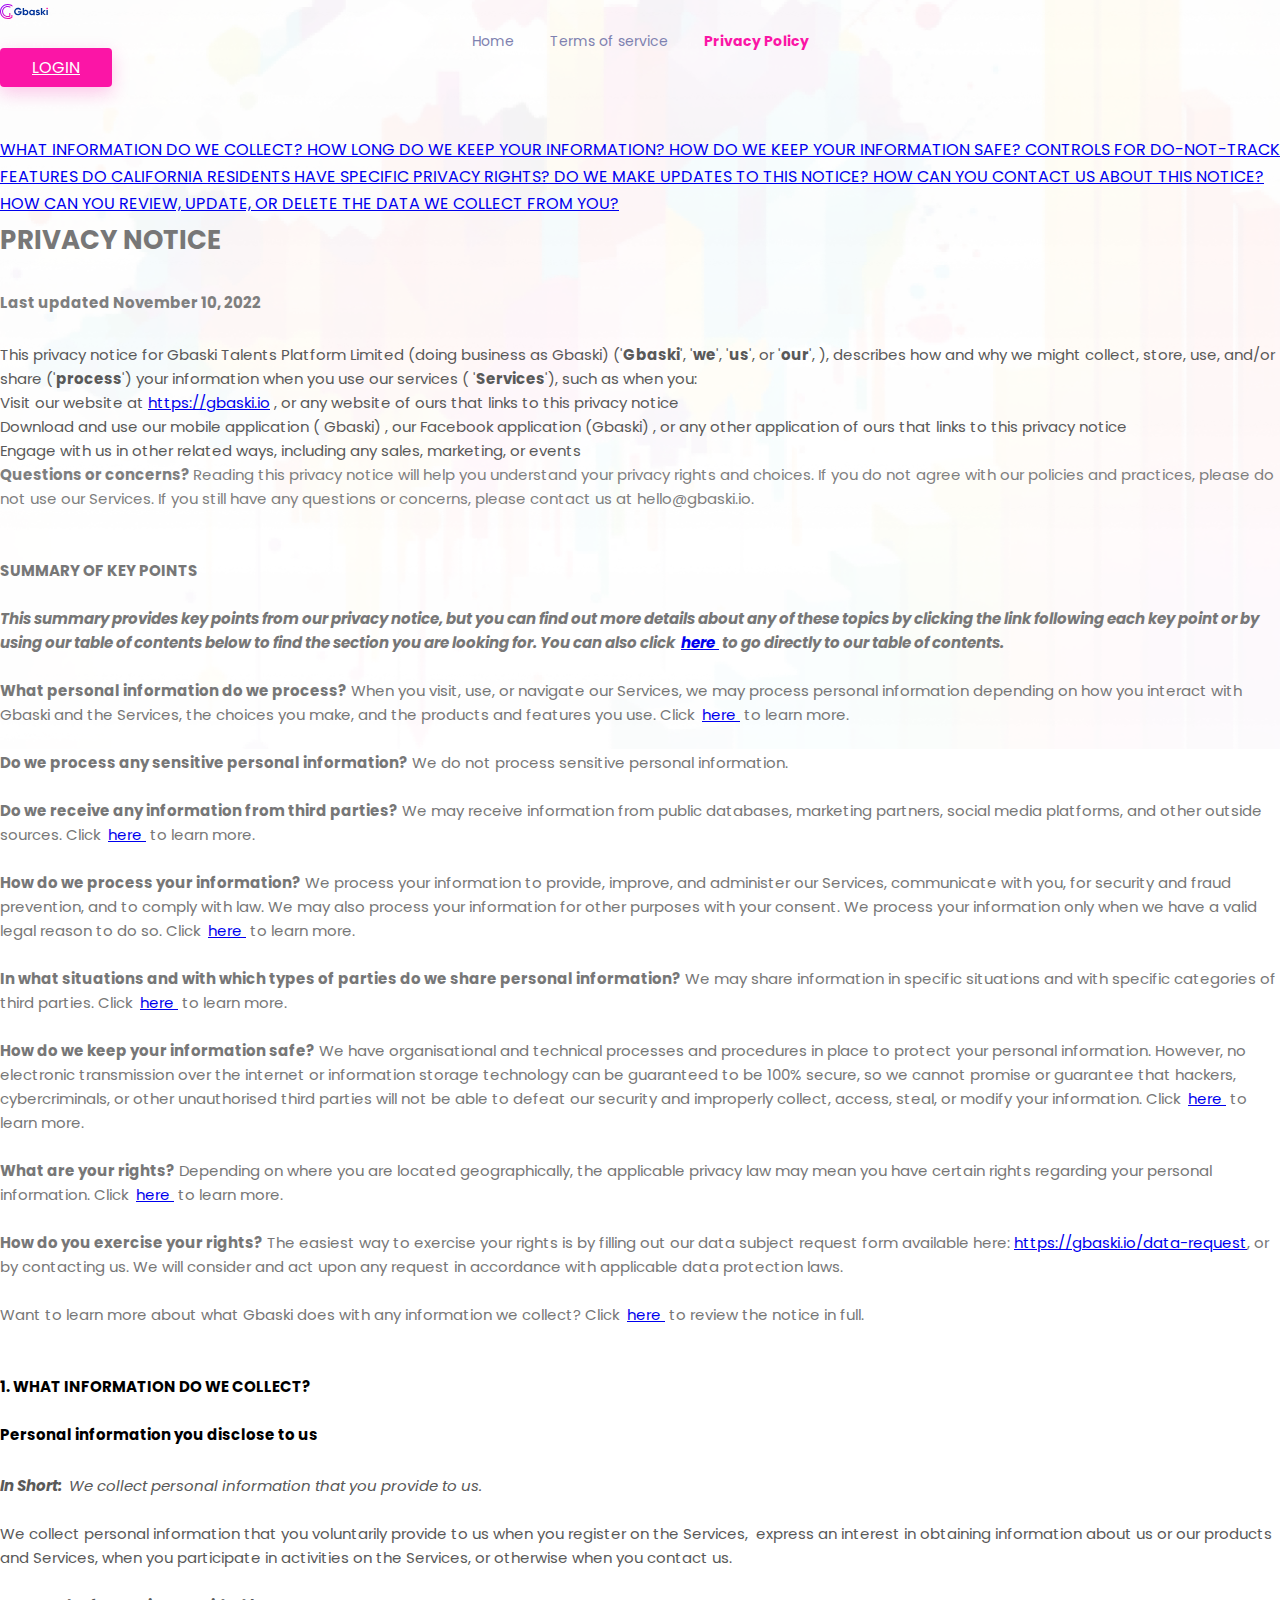
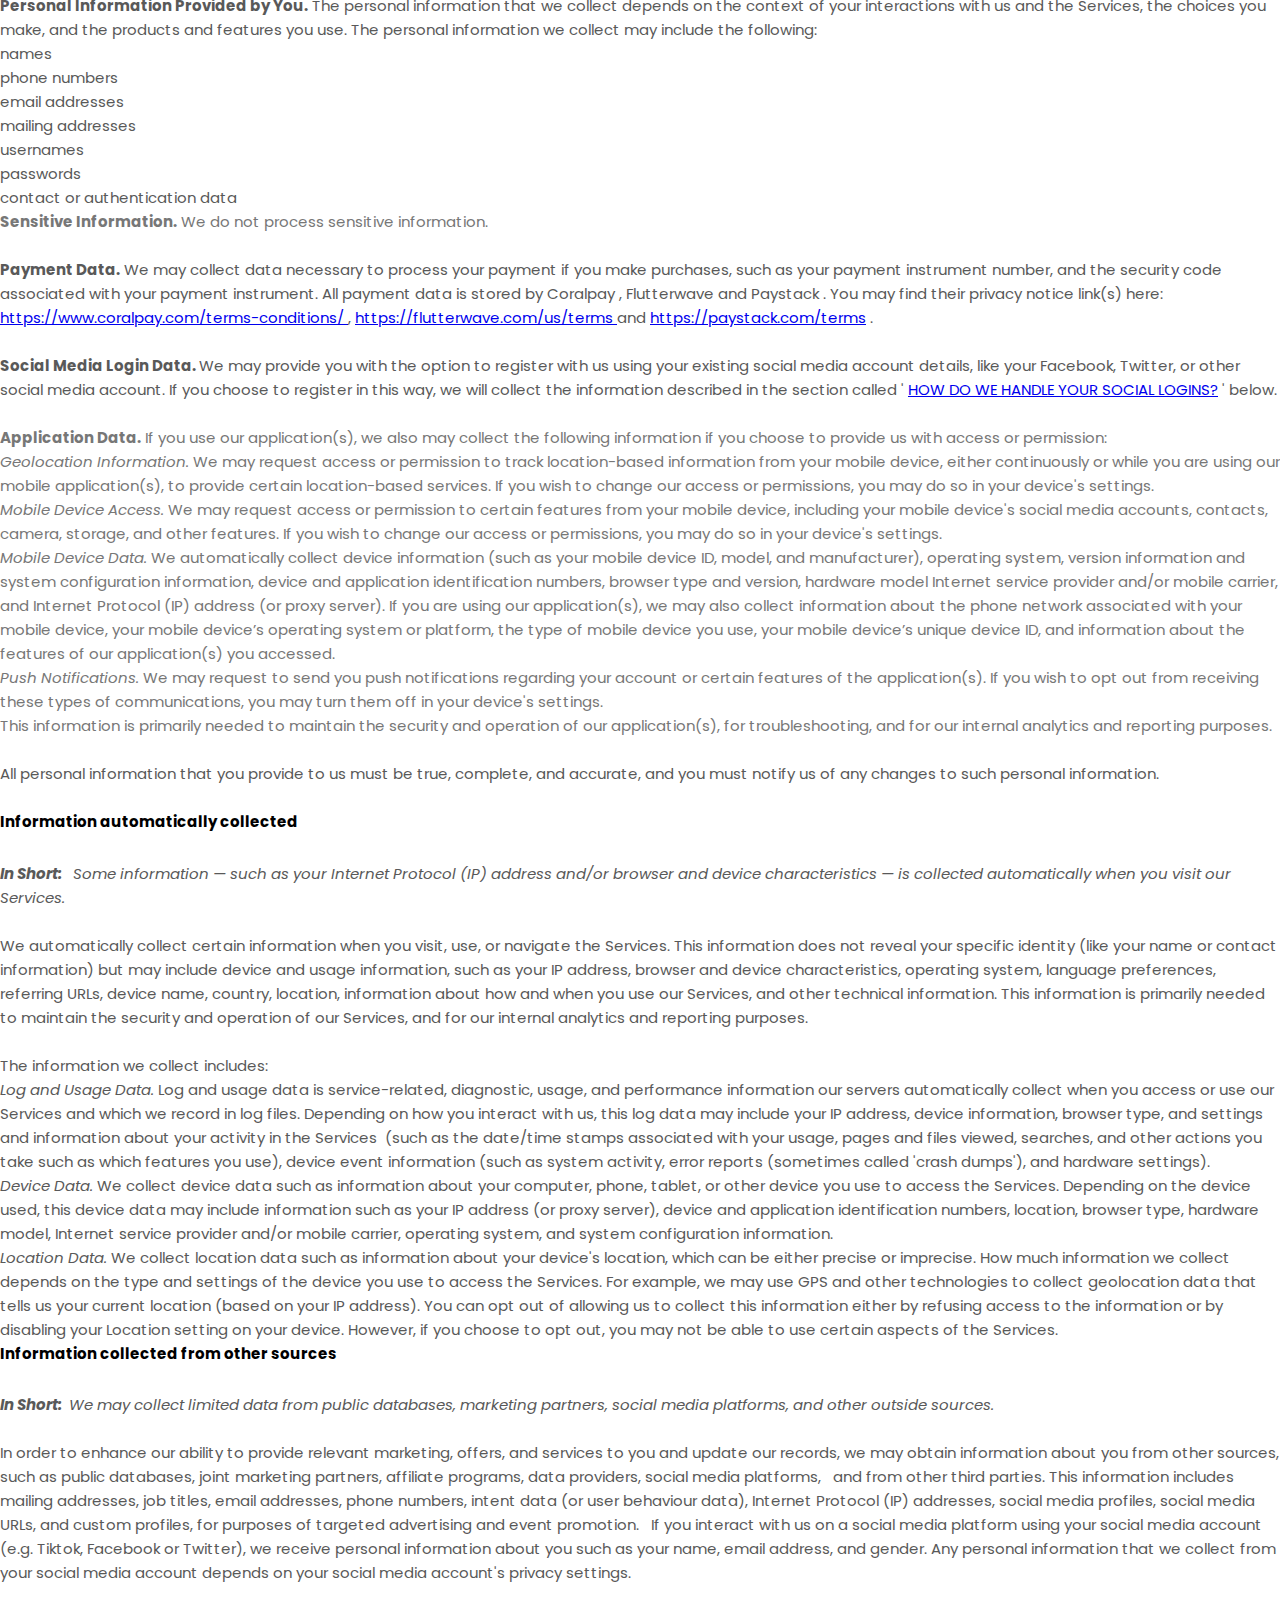
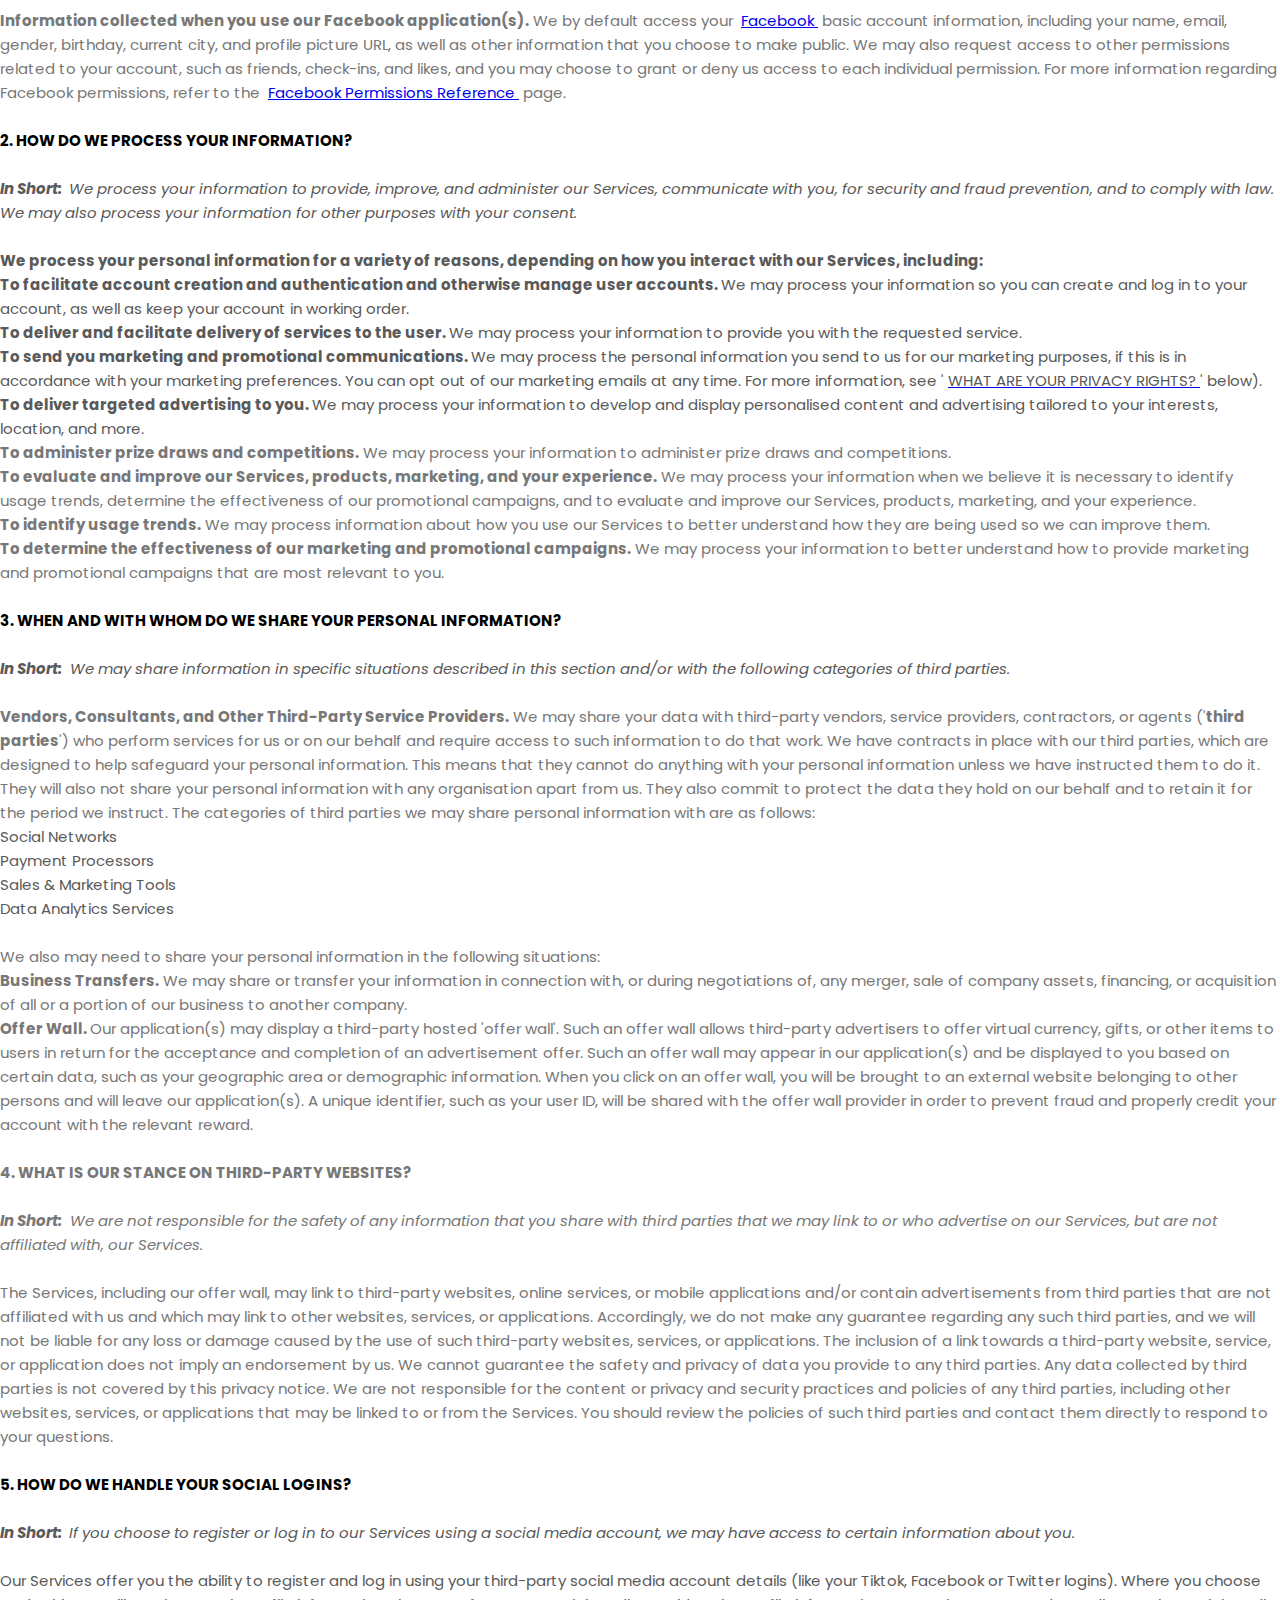
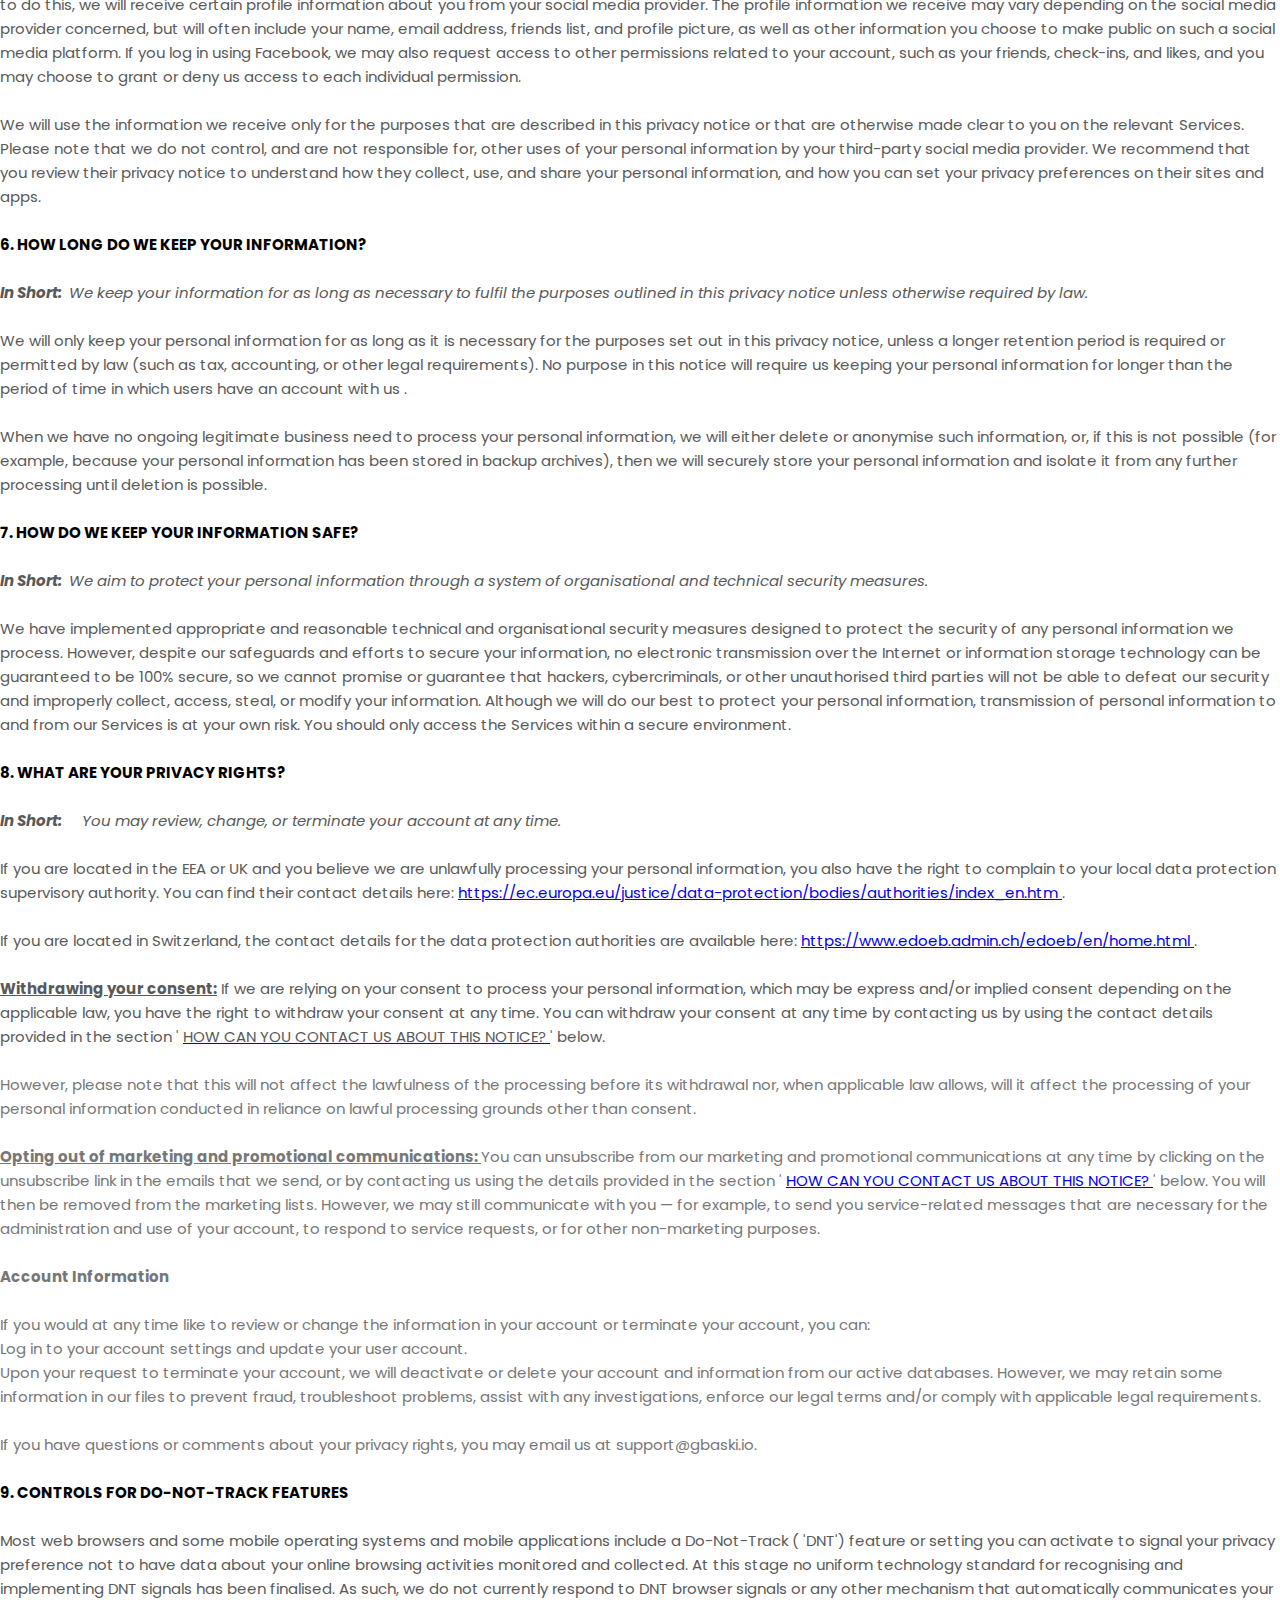
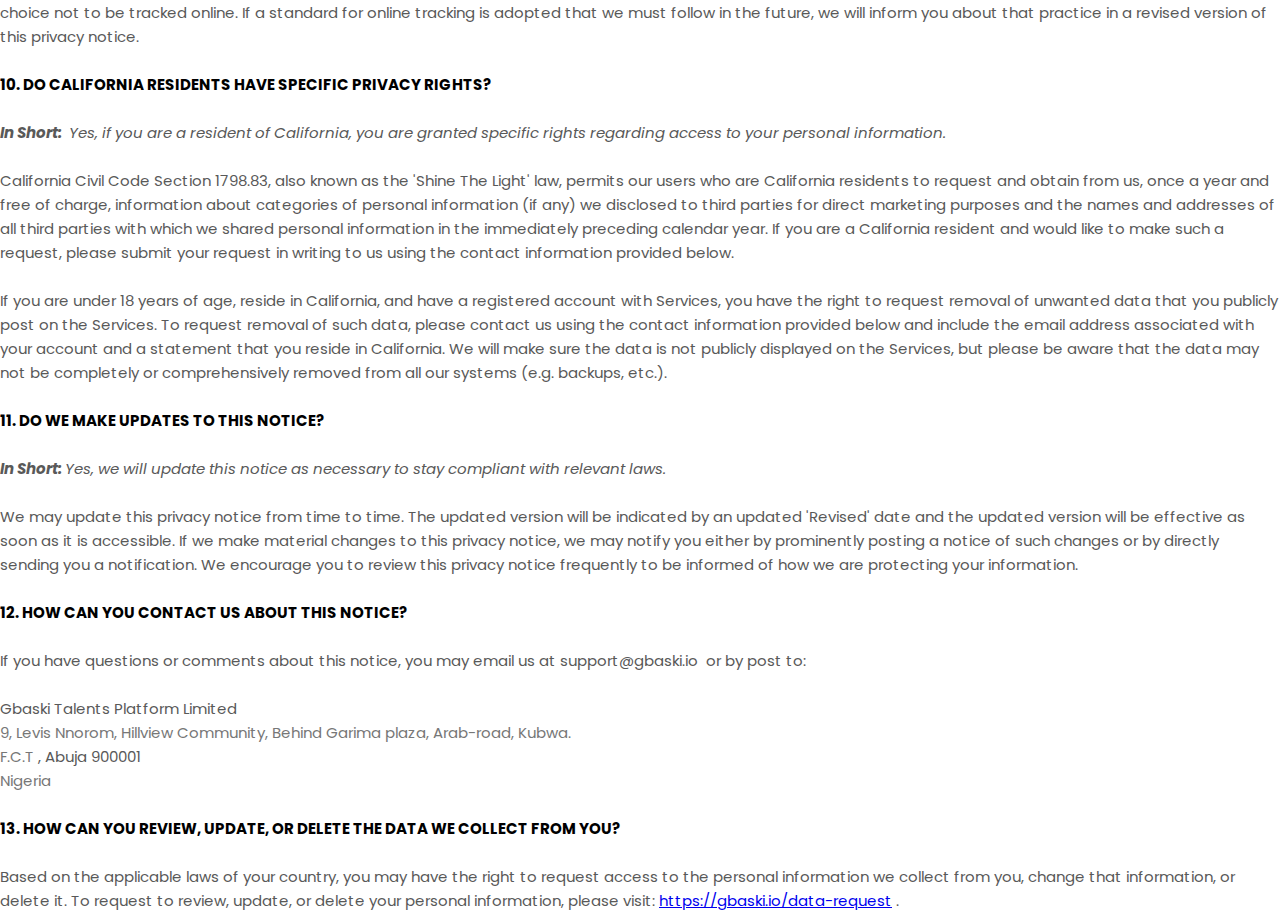
<file: privacy-policy.html>
<!DOCTYPE html>
<html lang="en">
<head>
  <meta charset="UTF-8">
  <title>Gbaski Privacy Policy</title>

  <meta name="viewport" content="width=device-width, initial-scale=1">
  <link href="https://fonts.googleapis.com/css?family=Poppins:100,300,400,500&display=swap" rel="stylesheet">
  <link href="https://cdn.jsdelivr.net/npm/bootstrap@5.1.0/dist/css/bootstrap.min.css" rel="stylesheet" integrity="sha384-KyZXEAg3QhqLMpG8r+8fhAXLRk2vvoC2f3B09zVXn8CA5QIVfZOJ3BCsw2P0p/We" crossorigin="anonymous">


  <link rel="stylesheet" media="screen and (min-width: 1201px)" href="css/desktop.css">
  <link rel="stylesheet" media="screen and (max-width: 1201px)" href="css/medium.css">
  <link rel="stylesheet" media="screen and (max-width: 992px)" href="css/tablet.css">
  <link rel="stylesheet" media="screen and (max-width: 576px)" href="css/phone.css">
  <link rel='shortcut icon' type='image/x-icon' href='img/favicon.ico' />

  <style>


  </style>

</head>
<body>

<div class="container">

  <header>
    <nav class="navbar navbar-expand-lg navbar-light">
      <div class="container-fluid">
        <a class="navbar-brand" href="/"><img src="img/gbaski-logo.svg" class="logo" alt="Gbaski logo"></a>



        <button class="navbar-toggler" type="button" data-bs-toggle="collapse" data-bs-target="#navbarTogglerDemo02" aria-controls="navbarTogglerDemo02" aria-expanded="false" aria-label="Toggle navigation">
          <span class="navbar-toggler-icon"></span>
        </button>
        <div class="collapse navbar-collapse" id="navbarTogglerDemo02">
          <ul class="navbar-nav me-auto mb-2 mb-lg-0">

            <li class="nav-item">
              <a class="nav-link" aria-current="page" href="/">Home</a>
            </li>

            <li class="nav-item"><a href="terms-of-service.html" class="nav-link"> Terms of service </a></li>
            <li class="nav-item"><a href="privacy-policy.html" class="nav-link active"> Privacy Policy </a></li>

          </ul>
          <div class="text-center">
            <a href="https://app.gbaski.io" type="button" class="btn btn-gbaski">LOGIN</a>
          </div>
        </div>
      </div>
    </nav>
  </header>


  <div class="clearfix">&nbsp;</div>
  <div class="clearfix">&nbsp;</div>


  <div class="row">
    <div class="col-sm-12 col-lg-3">
      <ul class="list-group">

        <a href="#infocollect" class="list-group-item list-group-item-action"> WHAT INFORMATION DO WE COLLECT? </a>
        <a href="#inforetain" class="list-group-item list-group-item-action"> HOW LONG DO WE KEEP YOUR INFORMATION? </a>
        <a href="#infosafe" class="list-group-item list-group-item-action"> HOW DO WE KEEP YOUR INFORMATION SAFE? </a>
        <a href="#DNT" class="list-group-item list-group-item-action"> CONTROLS FOR DO-NOT-TRACK FEATURES </a>
        <a href="#caresidents" class="list-group-item list-group-item-action"> DO CALIFORNIA RESIDENTS HAVE SPECIFIC PRIVACY RIGHTS? </a>
        <a href="#policyupdates" class="list-group-item list-group-item-action"> DO WE MAKE UPDATES TO THIS NOTICE? </a>
        <a href="#contact" class="list-group-item list-group-item-action"> HOW CAN YOU CONTACT US ABOUT THIS NOTICE? </a>
        <a href="#request" class="list-group-item list-group-item-action"> HOW CAN YOU REVIEW, UPDATE, OR DELETE THE DATA WE COLLECT FROM YOU? </a>

      </ul>
    </div>
    <div class="col-sm-12 col-lg-9">

<div class="styles-content-a3c3e1 t-previewContent">
  <div class="previewContent">
    <span class="styles-logo-2d6d0d"></span>
    <article>
      <div data-custom-class="body">
        <div>
          <strong>
            <span style="font-size: 26px;"><span data-custom-class="title">PRIVACY NOTICE</span></span>
          </strong>
        </div>
        <div><br /></div>
        <div>
                    <span style="color: rgb(127, 127, 127);">
                        <strong>
                            <span style="font-size: 15px;">
                                <span data-custom-class="subtitle">Last updated <bdt class="question">November 10, 2022</bdt></span>
                            </span>
                        </strong>
                    </span>
        </div>
        <div><br /></div>
        <div style="line-height: 1.5;">
                    <span style="color: rgb(127, 127, 127);">
                        <span style="color: rgb(89, 89, 89); font-size: 15px;">
                            <span data-custom-class="body_text">
                                This privacy notice for <bdt class="question">Gbaski Talents Platform Limited</bdt>
                                <span style="color: rgb(89, 89, 89);">
                                    <span data-custom-class="body_text"><bdt class="block-component"></bdt></span>
                                </span>
                                (doing business as
                                <span style="color: rgb(89, 89, 89);">
                                    <span data-custom-class="body_text"><bdt class="question">Gbaski)</bdt><bdt class="statement-end-if-in-editor"></bdt></span>
                                </span>
                                (<bdt class="block-component"></bdt>'<bdt class="block-component"></bdt><bdt class="question"><strong>Gbaski</strong></bdt><bdt class="else-block"></bdt>', '<strong>we</strong>', '<strong>us</strong>', or
                                '<strong>our</strong>',<bdt class="else-block"></bdt>
                            </span>
                            <span data-custom-class="body_text">
                                ), describes how and why we might collect, store, use, and/or share (<bdt class="block-component"></bdt>'<strong>process</strong>'<bdt class="else-block"></bdt>) your information when you use our services (
                                <bdt class="block-component"></bdt>'<strong>Services</strong>'<bdt class="else-block"></bdt>), such as when you:
                            </span>
                        </span>
                    </span>
          <span style="font-size: 15px;">
                        <span style="color: rgb(127, 127, 127);">
                            <span data-custom-class="body_text">
                                <span style="color: rgb(89, 89, 89);">
                                    <span data-custom-class="body_text"><bdt class="block-component"></bdt></span>
                                </span>
                            </span>
                        </span>
                    </span>
        </div>
        <ul>
          <li style="line-height: 1.5;">
                        <span style="font-size: 15px; color: rgb(89, 89, 89);">
                            <span style="font-size: 15px; color: rgb(89, 89, 89);">
                                <span data-custom-class="body_text">
                                    Visit our website<bdt class="block-component"></bdt> at <bdt class="question"><a href="https://gbaski.io" target="_blank" data-custom-class="link">https://gbaski.io</a></bdt>
                                    <span style="font-size: 15px;">
                                        <span style="color: rgb(89, 89, 89);">
                                            <span data-custom-class="body_text">
                                                <span style="font-size: 15px;">
                                                    <span style="color: rgb(89, 89, 89);"><bdt class="statement-end-if-in-editor">, or any website of ours that links to this privacy notice</bdt></span>
                                                </span>
                                            </span>
                                        </span>
                                    </span>
                                </span>
                            </span>
                        </span>
          </li>
        </ul>
        <div>
          <bdt class="block-component">
                        <span style="font-size: 15px;">
                            <span style="font-size: 15px;">
                                <span style="color: rgb(127, 127, 127);">
                                    <span data-custom-class="body_text">
                                        <span style="color: rgb(89, 89, 89);">
                                            <span data-custom-class="body_text"><bdt class="block-component"></bdt></span>
                                        </span>
                                    </span>
                                </span>
                            </span>
                        </span>
          </bdt>
        </div>
        <ul>
          <li style="line-height: 1.5;">
                        <span style="font-size: 15px; color: rgb(89, 89, 89);">
                            <span style="font-size: 15px; color: rgb(89, 89, 89);">
                                <span data-custom-class="body_text">
                                    Download and use<bdt class="block-component"></bdt> our mobile application<bdt class="block-component"></bdt> (
                                    <bdt class="question">
                                        Gbaski)
                                        <span style="font-size: 15px; color: rgb(89, 89, 89);">
                                            <span style="font-size: 15px; color: rgb(89, 89, 89);">
                                                <span data-custom-class="body_text">
                                                    <span style="font-size: 15px;">
                                                        <span style="color: rgb(89, 89, 89);">
                                                            <span data-custom-class="body_text">
                                                                <span style="font-size: 15px;">
                                                                    <span style="color: rgb(89, 89, 89);"><bdt class="statement-end-if-in-editor">,</bdt></span>
                                                                </span>
                                                            </span>
                                                        </span>
                                                    </span>
                                                </span>
                                            </span>
                                        </span>
                                    </bdt>
                                </span>
                                <span data-custom-class="body_text">
                                    <span style="font-size: 15px;">
                                        <span style="color: rgb(89, 89, 89);">
                                            <span data-custom-class="body_text">
                                                <span style="font-size: 15px;">
                                                    <span style="color: rgb(89, 89, 89);">
                                                        <bdt class="statement-end-if-in-editor">
                                                            <bdt class="block-component"></bdt> our Facebook application<bdt class="block-component">&nbsp;</bdt>(<bdt class="question">Gbaski)</bdt>
                                                            <bdt class="statement-end-if-in-editor">,</bdt><bdt class="statement-end-if-in-editor"> or any other application of ours that links to this privacy notice</bdt>
                                                        </bdt>
                                                    </span>
                                                </span>
                                            </span>
                                        </span>
                                    </span>
                                </span>
                            </span>
                        </span>
          </li>
        </ul>
        <div style="line-height: 1.5;">
                    <span style="font-size: 15px;">
                        <span style="color: rgb(127, 127, 127);">
                            <span data-custom-class="body_text">
                                <span style="color: rgb(89, 89, 89);">
                                    <span data-custom-class="body_text"><bdt class="block-component"></bdt></span>
                                </span>
                            </span>
                        </span>
                    </span>
        </div>
        <ul>
          <li style="line-height: 1.5;">
                        <span style="font-size: 15px; color: rgb(89, 89, 89);">
                            <span style="font-size: 15px; color: rgb(89, 89, 89);">
                                <span data-custom-class="body_text">
                                    Engage with us in other related ways, including any sales, marketing, or events
                                    <span style="font-size: 15px;">
                                        <span style="color: rgb(89, 89, 89);">
                                            <span data-custom-class="body_text">
                                                <span style="font-size: 15px;">
                                                    <span style="color: rgb(89, 89, 89);"><bdt class="statement-end-if-in-editor"></bdt></span>
                                                </span>
                                            </span>
                                        </span>
                                    </span>
                                </span>
                            </span>
                        </span>
          </li>
        </ul>
        <div style="line-height: 1.5;">
                    <span style="font-size: 15px;">
                        <span style="color: rgb(127, 127, 127);">
                            <span data-custom-class="body_text">
                                <strong>Questions or concerns?&nbsp;</strong>Reading this privacy notice will help you understand your privacy rights and choices. If you do not agree with our policies and practices, please do not use our
                                Services. If you still have any questions or concerns, please contact us at <bdt class="question">hello@gbaski.io</bdt>.
                            </span>
                        </span>
                    </span>
        </div>
        <div style="line-height: 1.5;"><br /></div>
        <div style="line-height: 1.5;"><br /></div>
        <div style="line-height: 1.5;">
          <strong>
            <span style="font-size: 15px;"><span data-custom-class="heading_1">SUMMARY OF KEY POINTS</span></span>
          </strong>
        </div>
        <div style="line-height: 1.5;"><br /></div>
        <div style="line-height: 1.5;">
                    <span style="font-size: 15px;">
                        <span data-custom-class="body_text">
                            <strong>
                                <em>
                                    This summary provides key points from our privacy notice, but you can find out more details about any of these topics by clicking the link following each key point or by using our table of contents below
                                    to find the section you are looking for. You can also click&nbsp;
                                </em>
                            </strong>
                        </span>
                    </span>
          <a data-custom-class="link" href="#toc">
                        <span style="font-size: 15px;">
                            <span data-custom-class="body_text">
                                <strong><em>here</em></strong>
                            </span>
                        </span>
          </a>
          <span style="font-size: 15px;">
                        <span data-custom-class="body_text">
                            <strong><em>&nbsp;to go directly to our table of contents.</em></strong>
                        </span>
                    </span>
        </div>
        <div style="line-height: 1.5;"><br /></div>
        <div style="line-height: 1.5;">
                    <span style="font-size: 15px;">
                        <span data-custom-class="body_text">
                            <strong>What personal information do we process?</strong> When you visit, use, or navigate our Services, we may process personal information depending on how you interact with <bdt class="block-component"></bdt>
                            <bdt class="question">Gbaski</bdt><bdt class="else-block"></bdt> and the Services, the choices you make, and the products and features you use. Click&nbsp;
                        </span>
                    </span>
          <a data-custom-class="link" href="#personalinfo">
            <span style="font-size: 15px;"><span data-custom-class="body_text">here</span></span>
          </a>
          <span style="font-size: 15px;"><span data-custom-class="body_text">&nbsp;to learn more.</span></span>
        </div>
        <div style="line-height: 1.5;"><br /></div>
        <div style="line-height: 1.5;">
                    <span style="font-size: 15px;">
                        <span data-custom-class="body_text">
                            <strong>Do we process any sensitive personal information?</strong> <bdt class="block-component"></bdt>We do not process sensitive personal information.<bdt class="else-block"></bdt>
                        </span>
                    </span>
        </div>
        <div style="line-height: 1.5;"><br /></div>
        <div style="line-height: 1.5;">
                    <span style="font-size: 15px;">
                        <span data-custom-class="body_text">
                            <strong>Do we receive any information from third parties?</strong> <bdt class="block-component"></bdt>We may receive information from public databases, marketing partners, social media platforms, and other
                            outside sources. Click&nbsp;
                        </span>
                    </span>
          <a data-custom-class="link" href="#othersources">
            <span style="font-size: 15px;"><span data-custom-class="body_text">here</span></span>
          </a>
          <span style="font-size: 15px;">
                        <span data-custom-class="body_text">&nbsp;to learn more.<bdt class="statement-end-if-in-editor"></bdt></span>
                    </span>
        </div>
        <div style="line-height: 1.5;"><br /></div>
        <div style="line-height: 1.5;">
                    <span style="font-size: 15px;">
                        <span data-custom-class="body_text">
                            <strong>How do we process your information?</strong> We process your information to provide, improve, and administer our Services, communicate with you, for security and fraud prevention, and to comply with law.
                            We may also process your information for other purposes with your consent. We process your information only when we have a valid legal reason to do so. Click&nbsp;
                        </span>
                    </span>
          <a data-custom-class="link" href="#infouse">
            <span style="font-size: 15px;"><span data-custom-class="body_text">here</span></span>
          </a>
          <span style="font-size: 15px;"><span data-custom-class="body_text">&nbsp;to learn more.</span></span>
        </div>
        <div style="line-height: 1.5;"><br /></div>
        <div style="line-height: 1.5;">
                    <span style="font-size: 15px;">
                        <span data-custom-class="body_text">
                            <strong>In what situations and with which <bdt class="block-component"></bdt>types of <bdt class="statement-end-if-in-editor"></bdt>parties do we share personal information?</strong> We may share information in
                            specific situations and with specific <bdt class="block-component"></bdt>categories of <bdt class="statement-end-if-in-editor"></bdt>third parties. Click&nbsp;
                        </span>
                    </span>
          <a data-custom-class="link" href="#whoshare">
            <span style="font-size: 15px;"><span data-custom-class="body_text">here</span></span>
          </a>
          <span style="font-size: 15px;">
                        <span data-custom-class="body_text">&nbsp;to learn more.<bdt class="block-component"></bdt></span>
                    </span>
        </div>
        <div style="line-height: 1.5;"><br /></div>
        <div style="line-height: 1.5;">
                    <span style="font-size: 15px;">
                        <span data-custom-class="body_text">
                            <strong>How do we keep your information safe?</strong> We have <bdt class="block-component"></bdt>organisational<bdt class="else-block"></bdt> and technical processes and procedures in place to protect your
                            personal information. However, no electronic transmission over the internet or information storage technology can be guaranteed to be 100% secure, so we cannot promise or guarantee that hackers, cybercriminals,
                            or other <bdt class="block-component"></bdt>unauthorised<bdt class="else-block"></bdt> third parties will not be able to defeat our security and improperly collect, access, steal, or modify your information.
                            Click&nbsp;
                        </span>
                    </span>
          <a data-custom-class="link" href="#infosafe">
            <span style="font-size: 15px;"><span data-custom-class="body_text">here</span></span>
          </a>
          <span style="font-size: 15px;">
                        <span data-custom-class="body_text">&nbsp;to learn more.<bdt class="statement-end-if-in-editor"></bdt></span>
                    </span>
        </div>
        <div style="line-height: 1.5;"><br /></div>
        <div style="line-height: 1.5;">
                    <span style="font-size: 15px;">
                        <span data-custom-class="body_text">
                            <strong>What are your rights?</strong> Depending on where you are located geographically, the applicable privacy law may mean you have certain rights regarding your personal information. Click&nbsp;
                        </span>
                    </span>
          <a data-custom-class="link" href="#privacyrights">
            <span style="font-size: 15px;"><span data-custom-class="body_text">here</span></span>
          </a>
          <span style="font-size: 15px;"><span data-custom-class="body_text">&nbsp;to learn more.</span></span>
        </div>
        <div style="line-height: 1.5;"><br /></div>
        <div style="line-height: 1.5;">
                    <span style="font-size: 15px;">
                        <span data-custom-class="body_text">
                            <strong>How do you exercise your rights?</strong> The easiest way to exercise your rights is by filling out our data subject request form available <bdt class="block-component"></bdt>here:
                            <bdt class="question"><a href="https://gbaski.io/data-request" target="_blank" data-custom-class="link">https://gbaski.io/data-request</a></bdt><bdt class="else-block"></bdt>, or by contacting us. We will
                            consider and act upon any request in accordance with applicable data protection laws.
                        </span>
                    </span>
        </div>
        <div style="line-height: 1.5;"><br /></div>
        <div style="line-height: 1.5;">
                    <span style="font-size: 15px;">
                        <span data-custom-class="body_text">
                            Want to learn more about what <bdt class="block-component"></bdt><bdt class="question">Gbaski</bdt><bdt class="else-block"></bdt> does with any information we collect? Click&nbsp;
                        </span>
                    </span>
          <a data-custom-class="link" href="#toc">
            <span style="font-size: 15px;"><span data-custom-class="body_text">here</span></span>
          </a>
          <span style="font-size: 15px;"><span data-custom-class="body_text">&nbsp;to review the notice in full.</span></span>
        </div>

        <div style="line-height: 1.5;"><br /></div>

        <div style="line-height: 1.5;"><br /></div>
        <div id="infocollect" style="line-height: 1.5;">
                    <span style="color: rgb(127, 127, 127);">
                        <span style="color: rgb(89, 89, 89); font-size: 15px;">
                            <span style="font-size: 15px; color: rgb(89, 89, 89);">
                                <span style="font-size: 15px; color: rgb(89, 89, 89);">
                                    <span id="control" style="color: rgb(0, 0, 0);">
                                        <strong><span data-custom-class="heading_1">1. WHAT INFORMATION DO WE COLLECT?</span></strong>
                                    </span>
                                </span>
                            </span>
                        </span>
                    </span>
        </div>
        <div style="line-height: 1.5;"><br /></div>
        <div id="personalinfo" style="line-height: 1.5;">
                    <span data-custom-class="heading_2" style="color: rgb(0, 0, 0);">
                        <span style="font-size: 15px;"><strong>Personal information you disclose to us</strong></span>
                    </span>
        </div>
        <div>
          <div><br /></div>
          <div style="line-height: 1.5;">
                        <span style="color: rgb(127, 127, 127);">
                            <span style="color: rgb(89, 89, 89); font-size: 15px;">
                                <span data-custom-class="body_text">
                                    <span style="font-size: 15px; color: rgb(89, 89, 89);">
                                        <span style="font-size: 15px; color: rgb(89, 89, 89);">
                                            <span data-custom-class="body_text">
                                                <strong><em>In Short:</em></strong>
                                            </span>
                                        </span>
                                    </span>
                                </span>
                                <span data-custom-class="body_text">
                                    <span style="font-size: 15px; color: rgb(89, 89, 89);">
                                        <span style="font-size: 15px; color: rgb(89, 89, 89);">
                                            <span data-custom-class="body_text">
                                                <strong><em>&nbsp;</em></strong><em>We collect personal information that you provide to us.</em>
                                            </span>
                                        </span>
                                    </span>
                                </span>
                            </span>
                        </span>
          </div>
        </div>
        <div style="line-height: 1.5;"><br /></div>
        <div style="line-height: 1.5;">
                    <span style="font-size: 15px; color: rgb(89, 89, 89);">
                        <span style="font-size: 15px; color: rgb(89, 89, 89);">
                            <span data-custom-class="body_text">
                                We collect personal information that you voluntarily provide to us when you <span style="font-size: 15px;"><bdt class="block-component"></bdt></span>register on the Services,&nbsp;
                            </span>
                            <span style="font-size: 15px;">
                                <span data-custom-class="body_text">
                                    <span style="font-size: 15px;"><bdt class="statement-end-if-in-editor"></bdt></span>
                                </span>
                                <span data-custom-class="body_text">
                                    express an interest in obtaining information about us or our products and Services, when you participate in activities on the Services, or otherwise when you contact us.
                                </span>
                            </span>
                        </span>
                    </span>
        </div>
        <div style="line-height: 1.5;"><br /></div>
        <div style="line-height: 1.5;">
                    <span style="font-size: 15px; color: rgb(89, 89, 89);">
                        <span style="font-size: 15px; color: rgb(89, 89, 89);">
                            <span data-custom-class="body_text">
                                <span style="font-size: 15px;"><bdt class="block-component"></bdt></span>
                            </span>
                        </span>
                    </span>
        </div>
        <div style="line-height: 1.5;">
                    <span style="font-size: 15px; color: rgb(89, 89, 89);">
                        <span style="font-size: 15px; color: rgb(89, 89, 89);">
                            <span data-custom-class="body_text">
                                <strong>Personal Information Provided by You.</strong> The personal information that we collect depends on the context of your interactions with us and the Services, the choices you make, and the products and
                                features you use. The personal information we collect may include the following:
                                <span style="font-size: 15px;">
                                    <span data-custom-class="body_text"><bdt class="forloop-component"></bdt></span>
                                </span>
                            </span>
                        </span>
                    </span>
        </div>
        <ul>
          <li style="line-height: 1.5;">
                        <span style="font-size: 15px; color: rgb(89, 89, 89);">
                            <span style="font-size: 15px; color: rgb(89, 89, 89);">
                                <span data-custom-class="body_text">
                                    <span style="font-size: 15px;">
                                        <span data-custom-class="body_text"><bdt class="question">names</bdt></span>
                                    </span>
                                </span>
                            </span>
                        </span>
          </li>
        </ul>
        <div style="line-height: 1.5;">
                    <span style="font-size: 15px; color: rgb(89, 89, 89);">
                        <span style="font-size: 15px; color: rgb(89, 89, 89);">
                            <span data-custom-class="body_text">
                                <span style="font-size: 15px;">
                                    <span data-custom-class="body_text"><bdt class="forloop-component"></bdt></span>
                                </span>
                            </span>
                        </span>
                    </span>
        </div>
        <ul>
          <li style="line-height: 1.5;">
                        <span style="font-size: 15px; color: rgb(89, 89, 89);">
                            <span style="font-size: 15px; color: rgb(89, 89, 89);">
                                <span data-custom-class="body_text">
                                    <span style="font-size: 15px;">
                                        <span data-custom-class="body_text"><bdt class="question">phone numbers</bdt></span>
                                    </span>
                                </span>
                            </span>
                        </span>
          </li>
        </ul>
        <div style="line-height: 1.5;">
                    <span style="font-size: 15px; color: rgb(89, 89, 89);">
                        <span style="font-size: 15px; color: rgb(89, 89, 89);">
                            <span data-custom-class="body_text">
                                <span style="font-size: 15px;">
                                    <span data-custom-class="body_text"><bdt class="forloop-component"></bdt></span>
                                </span>
                            </span>
                        </span>
                    </span>
        </div>
        <ul>
          <li style="line-height: 1.5;">
                        <span style="font-size: 15px; color: rgb(89, 89, 89);">
                            <span style="font-size: 15px; color: rgb(89, 89, 89);">
                                <span data-custom-class="body_text">
                                    <span style="font-size: 15px;">
                                        <span data-custom-class="body_text"><bdt class="question">email addresses</bdt></span>
                                    </span>
                                </span>
                            </span>
                        </span>
          </li>
        </ul>
        <div style="line-height: 1.5;">
                    <span style="font-size: 15px; color: rgb(89, 89, 89);">
                        <span style="font-size: 15px; color: rgb(89, 89, 89);">
                            <span data-custom-class="body_text">
                                <span style="font-size: 15px;">
                                    <span data-custom-class="body_text"><bdt class="forloop-component"></bdt></span>
                                </span>
                            </span>
                        </span>
                    </span>
        </div>
        <ul>
          <li style="line-height: 1.5;">
                        <span style="font-size: 15px; color: rgb(89, 89, 89);">
                            <span style="font-size: 15px; color: rgb(89, 89, 89);">
                                <span data-custom-class="body_text">
                                    <span style="font-size: 15px;">
                                        <span data-custom-class="body_text"><bdt class="question">mailing addresses</bdt></span>
                                    </span>
                                </span>
                            </span>
                        </span>
          </li>
        </ul>
        <div style="line-height: 1.5;">
                    <span style="font-size: 15px; color: rgb(89, 89, 89);">
                        <span style="font-size: 15px; color: rgb(89, 89, 89);">
                            <span data-custom-class="body_text">
                                <span style="font-size: 15px;">
                                    <span data-custom-class="body_text"><bdt class="forloop-component"></bdt></span>
                                </span>
                            </span>
                        </span>
                    </span>
        </div>
        <ul>
          <li style="line-height: 1.5;">
                        <span style="font-size: 15px; color: rgb(89, 89, 89);">
                            <span style="font-size: 15px; color: rgb(89, 89, 89);">
                                <span data-custom-class="body_text">
                                    <span style="font-size: 15px;">
                                        <span data-custom-class="body_text"><bdt class="question">usernames</bdt></span>
                                    </span>
                                </span>
                            </span>
                        </span>
          </li>
        </ul>
        <div style="line-height: 1.5;">
                    <span style="font-size: 15px; color: rgb(89, 89, 89);">
                        <span style="font-size: 15px; color: rgb(89, 89, 89);">
                            <span data-custom-class="body_text">
                                <span style="font-size: 15px;">
                                    <span data-custom-class="body_text"><bdt class="forloop-component"></bdt></span>
                                </span>
                            </span>
                        </span>
                    </span>
        </div>
        <ul>
          <li style="line-height: 1.5;">
                        <span style="font-size: 15px; color: rgb(89, 89, 89);">
                            <span style="font-size: 15px; color: rgb(89, 89, 89);">
                                <span data-custom-class="body_text">
                                    <span style="font-size: 15px;">
                                        <span data-custom-class="body_text"><bdt class="question">passwords</bdt></span>
                                    </span>
                                </span>
                            </span>
                        </span>
          </li>
        </ul>
        <div style="line-height: 1.5;">
                    <span style="font-size: 15px; color: rgb(89, 89, 89);">
                        <span style="font-size: 15px; color: rgb(89, 89, 89);">
                            <span data-custom-class="body_text">
                                <span style="font-size: 15px;">
                                    <span data-custom-class="body_text"><bdt class="forloop-component"></bdt></span>
                                </span>
                            </span>
                        </span>
                    </span>
        </div>
        <ul>
          <li style="line-height: 1.5;">
                        <span style="font-size: 15px; color: rgb(89, 89, 89);">
                            <span style="font-size: 15px; color: rgb(89, 89, 89);">
                                <span data-custom-class="body_text">
                                    <span style="font-size: 15px;">
                                        <span data-custom-class="body_text"><bdt class="question">contact or authentication data</bdt></span>
                                    </span>
                                </span>
                            </span>
                        </span>
          </li>
        </ul>
        <div style="line-height: 1.5;">
                    <span style="font-size: 15px; color: rgb(89, 89, 89);">
                        <span style="font-size: 15px; color: rgb(89, 89, 89);">
                            <span data-custom-class="body_text">
                                <span style="font-size: 15px;">
                                    <span data-custom-class="body_text"><bdt class="forloop-component"></bdt></span><span data-custom-class="body_text"><bdt class="statement-end-if-in-editor"></bdt></span>
                                </span>
                            </span>
                        </span>
                    </span>
        </div>
        <div id="sensitiveinfo" style="line-height: 1.5;">
                    <span style="font-size: 15px;">
                        <span data-custom-class="body_text"><strong>Sensitive Information.</strong> <bdt class="block-component"></bdt>We do not process sensitive information.</span>
                    </span>
        </div>
        <div style="line-height: 1.5;"><br /></div>
        <div style="line-height: 1.5;">
                    <span style="font-size: 15px;">
                        <span data-custom-class="body_text"><bdt class="else-block"></bdt></span>
                    </span>
          <span style="font-size: 15px; color: rgb(89, 89, 89);">
                        <span style="font-size: 15px; color: rgb(89, 89, 89);">
                            <span data-custom-class="body_text">
                                <span style="font-size: 15px;">
                                    <span data-custom-class="body_text"><bdt class="block-component"></bdt></span>
                                </span>
                            </span>
                        </span>
                    </span>
        </div>
        <div style="line-height: 1.5;">
                    <span style="font-size: 15px; color: rgb(89, 89, 89);">
                        <span style="font-size: 15px; color: rgb(89, 89, 89);">
                            <span data-custom-class="body_text">
                                <strong>Payment Data.</strong> We may collect data necessary to process your payment if you make purchases, such as your payment instrument number, and the security code associated with your payment
                                instrument. All payment data is stored by<bdt class="forloop-component"></bdt>
                                <span style="font-size: 15px; color: rgb(89, 89, 89);">
                                    <span style="font-size: 15px; color: rgb(89, 89, 89);">
                                        <span data-custom-class="body_text">
                                            <span style="font-size: 15px;">
                                                <span data-custom-class="body_text"><bdt class="block-component"></bdt></span>
                                            </span>
                                        </span>
                                    </span>
                                </span>
                                <bdt class="question">Coralpay</bdt>
                                <span style="font-size: 15px; color: rgb(89, 89, 89);">
                                    <span style="font-size: 15px; color: rgb(89, 89, 89);">
                                        <span data-custom-class="body_text">
                                            <span style="font-size: 15px; color: rgb(89, 89, 89);">
                                                <span style="font-size: 15px; color: rgb(89, 89, 89);">
                                                    <span data-custom-class="body_text">
                                                        <span style="font-size: 15px;">
                                                            <span data-custom-class="body_text"><bdt class="block-component"></bdt></span>
                                                        </span>
                                                    </span>
                                                    <span data-custom-class="body_text">
                                                        <span style="font-size: 15px;">
                                                            <span style="color: rgb(89, 89, 89);">
                                                                <span data-custom-class="body_text">
                                                                    <span style="font-size: 15px;">
                                                                        <span style="color: rgb(89, 89, 89);">
                                                                            <span data-custom-class="body_text">
                                                                                <span style="color: rgb(89, 89, 89);">
                                                                                    <span style="font-size: 15px;">
                                                                                        <span data-custom-class="body_text">
                                                                                            <bdt class="forloop-component"></bdt>
                                                                                            <span style="font-size: 15px; color: rgb(89, 89, 89);">
                                                                                                <span style="font-size: 15px; color: rgb(89, 89, 89);">
                                                                                                    <span data-custom-class="body_text">
                                                                                                        <span style="font-size: 15px;">
                                                                                                            <span data-custom-class="body_text"><bdt class="block-component"></bdt></span>
                                                                                                        </span>
                                                                                                    </span>
                                                                                                </span>
                                                                                            </span>
                                                                                        </span>
                                                                                    </span>
                                                                                </span>
                                                                                ,
                                                                                <span style="font-size: 15px; color: rgb(89, 89, 89);">
                                                                                    <span style="font-size: 15px; color: rgb(89, 89, 89);">
                                                                                        <span data-custom-class="body_text"><bdt class="question">Flutterwave</bdt></span>
                                                                                    </span>
                                                                                </span>
                                                                                <bdt class="else-block"></bdt>
                                                                            </span>
                                                                        </span>
                                                                    </span>
                                                                    <span data-custom-class="body_text">
                                                                        <span style="font-size: 15px;">
                                                                            <span style="color: rgb(89, 89, 89);">
                                                                                <span data-custom-class="body_text">
                                                                                    <span style="font-size: 15px;">
                                                                                        <span style="color: rgb(89, 89, 89);">
                                                                                            <span data-custom-class="body_text">
                                                                                                <span style="color: rgb(89, 89, 89);">
                                                                                                    <span style="font-size: 15px;">
                                                                                                        <span data-custom-class="body_text">
                                                                                                            <bdt class="forloop-component"></bdt>
                                                                                                            <span style="font-size: 15px; color: rgb(89, 89, 89);">
                                                                                                                <span style="font-size: 15px; color: rgb(89, 89, 89);">
                                                                                                                    <span data-custom-class="body_text">
                                                                                                                        <span style="font-size: 15px;">
                                                                                                                            <span data-custom-class="body_text">
                                                                                                                                <bdt class="block-component"></bdt> and
                                                                                                                                <span style="font-size: 15px; color: rgb(89, 89, 89);">
                                                                                                                                    <span style="font-size: 15px; color: rgb(89, 89, 89);">
                                                                                                                                        <span data-custom-class="body_text"><bdt class="question">Paystack</bdt></span>
                                                                                                                                        <span data-custom-class="body_text">
                                                                                                                                            <span style="font-size: 15px;">
                                                                                                                                                <span data-custom-class="body_text"><bdt class="statement-end-if-in-editor"></bdt></span>
                                                                                                                                            </span>
                                                                                                                                        </span>
                                                                                                                                        <span data-custom-class="body_text">
                                                                                                                                            <span style="font-size: 15px;">
                                                                                                                                                <span style="color: rgb(89, 89, 89);">
                                                                                                                                                    <span data-custom-class="body_text">
                                                                                                                                                        <span style="font-size: 15px;">
                                                                                                                                                            <span style="color: rgb(89, 89, 89);">
                                                                                                                                                                <span data-custom-class="body_text">
                                                                                                                                                                    <span style="color: rgb(89, 89, 89);">
                                                                                                                                                                        <span style="font-size: 15px;">
                                                                                                                                                                            <span data-custom-class="body_text">
                                                                                                                                                                                <bdt class="forloop-component"></bdt>
                                                                                                                                                                            </span>
                                                                                                                                                                        </span>
                                                                                                                                                                    </span>
                                                                                                                                                                </span>
                                                                                                                                                            </span>
                                                                                                                                                        </span>
                                                                                                                                                    </span>
                                                                                                                                                </span>
                                                                                                                                            </span>
                                                                                                                                        </span>
                                                                                                                                    </span>
                                                                                                                                </span>
                                                                                                                                . You may find their privacy notice link(s) here:
                                                                                                                                <span style="font-size: 15px; color: rgb(89, 89, 89);">
                                                                                                                                    <span style="font-size: 15px; color: rgb(89, 89, 89);">
                                                                                                                                        <span data-custom-class="body_text">
                                                                                                                                            <bdt class="forloop-component"></bdt>
                                                                                                                                            <span style="font-size: 15px; color: rgb(89, 89, 89);">
                                                                                                                                                <span style="font-size: 15px; color: rgb(89, 89, 89);">
                                                                                                                                                    <span data-custom-class="body_text">
                                                                                                                                                        <span style="font-size: 15px;">
                                                                                                                                                            <span data-custom-class="body_text"><bdt class="block-component"></bdt></span>
                                                                                                                                                        </span>
                                                                                                                                                    </span>
                                                                                                                                                </span>
                                                                                                                                            </span>
                                                                                                                                        </span>
                                                                                                                                    </span>
                                                                                                                                </span>
                                                                                                                                <bdt class="question">
                                                                                                                                    <a href="https://www.coralpay.com/terms-conditions/" target="_blank" data-custom-class="link">
                                                                                                                                        https://www.coralpay.com/terms-conditions/
                                                                                                                                    </a>
                                                                                                                                </bdt>
                                                                                                                                <span style="font-size: 15px; color: rgb(89, 89, 89);">
                                                                                                                                    <span style="font-size: 15px; color: rgb(89, 89, 89);">
                                                                                                                                        <span data-custom-class="body_text">
                                                                                                                                            <span style="font-size: 15px; color: rgb(89, 89, 89);">
                                                                                                                                                <span style="font-size: 15px; color: rgb(89, 89, 89);">
                                                                                                                                                    <span data-custom-class="body_text">
                                                                                                                                                        <span style="font-size: 15px; color: rgb(89, 89, 89);">
                                                                                                                                                            <span style="font-size: 15px; color: rgb(89, 89, 89);">
                                                                                                                                                                <span data-custom-class="body_text">
                                                                                                                                                                    <span style="font-size: 15px;">
                                                                                                                                                                        <span data-custom-class="body_text">
                                                                                                                                                                            <bdt class="block-component"></bdt>
                                                                                                                                                                        </span>
                                                                                                                                                                    </span>
                                                                                                                                                                </span>
                                                                                                                                                            </span>
                                                                                                                                                        </span>
                                                                                                                                                    </span>
                                                                                                                                                </span>
                                                                                                                                            </span>
                                                                                                                                            <bdt class="forloop-component"></bdt>
                                                                                                                                            <span style="font-size: 15px; color: rgb(89, 89, 89);">
                                                                                                                                                <span style="font-size: 15px; color: rgb(89, 89, 89);">
                                                                                                                                                    <span data-custom-class="body_text">
                                                                                                                                                        <span style="font-size: 15px;">
                                                                                                                                                            <span data-custom-class="body_text"><bdt class="block-component"></bdt></span>
                                                                                                                                                        </span>
                                                                                                                                                    </span>
                                                                                                                                                </span>
                                                                                                                                            </span>
                                                                                                                                        </span>
                                                                                                                                    </span>
                                                                                                                                </span>
                                                                                                                            </span>
                                                                                                                        </span>
                                                                                                                    </span>
                                                                                                                    ,
                                                                                                                    <span style="font-size: 15px; color: rgb(89, 89, 89);">
                                                                                                                        <span style="font-size: 15px; color: rgb(89, 89, 89);">
                                                                                                                            <span data-custom-class="body_text">
                                                                                                                                <bdt class="question">
                                                                                                                                    <a href="https://flutterwave.com/us/terms" target="_blank" data-custom-class="link">
                                                                                                                                        https://flutterwave.com/us/terms
                                                                                                                                    </a>
                                                                                                                                </bdt>
                                                                                                                            </span>
                                                                                                                        </span>
                                                                                                                    </span>
                                                                                                                    <bdt class="else-block"></bdt>
                                                                                                                </span>
                                                                                                            </span>
                                                                                                        </span>
                                                                                                    </span>
                                                                                                </span>
                                                                                            </span>
                                                                                        </span>
                                                                                    </span>
                                                                                    <bdt class="forloop-component"></bdt>
                                                                                    <span style="font-size: 15px; color: rgb(89, 89, 89);">
                                                                                        <span style="font-size: 15px; color: rgb(89, 89, 89);">
                                                                                            <span data-custom-class="body_text">
                                                                                                <span style="font-size: 15px;">
                                                                                                    <span data-custom-class="body_text">
                                                                                                        <bdt class="block-component"></bdt> and
                                                                                                        <span style="font-size: 15px; color: rgb(89, 89, 89);">
                                                                                                            <span style="font-size: 15px; color: rgb(89, 89, 89);">
                                                                                                                <span data-custom-class="body_text">
                                                                                                                    <bdt class="question">
                                                                                                                        <a href="https://paystack.com/terms" target="_blank" data-custom-class="link">https://paystack.com/terms</a>
                                                                                                                    </bdt>
                                                                                                                </span>
                                                                                                                <span data-custom-class="body_text">
                                                                                                                    <span style="font-size: 15px; color: rgb(89, 89, 89);">
                                                                                                                        <span style="font-size: 15px; color: rgb(89, 89, 89);">
                                                                                                                            <span data-custom-class="body_text">
                                                                                                                                <span style="font-size: 15px;">
                                                                                                                                    <span data-custom-class="body_text"><bdt class="statement-end-if-in-editor"></bdt></span>
                                                                                                                                </span>
                                                                                                                            </span>
                                                                                                                        </span>
                                                                                                                    </span>
                                                                                                                </span>
                                                                                                            </span>
                                                                                                        </span>
                                                                                                        <bdt class="forloop-component"></bdt>
                                                                                                        <span style="font-size: 15px;">
                                                                                                            <span data-custom-class="body_text">.<bdt class="block-component"></bdt></span>
                                                                                                        </span>
                                                                                                    </span>
                                                                                                </span>
                                                                                            </span>
                                                                                        </span>
                                                                                    </span>
                                                                                </span>
                                                                            </span>
                                                                        </span>
                                                                    </span>
                                                                </span>
                                                            </span>
                                                        </span>
                                                    </span>
                                                </span>
                                            </span>
                                        </span>
                                    </span>
                                </span>
                            </span>
                        </span>
                    </span>
        </div>
        <div style="line-height: 1.5;"><br /></div>
        <div style="line-height: 1.5;">
                    <span style="font-size: 15px; color: rgb(89, 89, 89);">
                        <span style="font-size: 15px; color: rgb(89, 89, 89);">
                            <span data-custom-class="body_text">
                                <span style="font-size: 15px;">
                                    <span data-custom-class="body_text">
                                        <bdt class="statement-end-if-in-editor"><bdt class="block-component"></bdt></bdt>
                                    </span>
                                </span>
                            </span>
                        </span>
                    </span>
        </div>
        <div style="line-height: 1.5;">
                    <span style="font-size: 15px; color: rgb(89, 89, 89);">
                        <span style="font-size: 15px; color: rgb(89, 89, 89);">
                            <span data-custom-class="body_text">
                                <strong>Social Media Login Data.&nbsp;</strong>We may provide you with the option to register with us using your existing social media account details, like your Facebook, Twitter, or other social media
                                account. If you choose to register in this way, we will collect the information described in the section called <bdt class="block-component"></bdt>'<bdt class="else-block"></bdt>
                                <span style="font-size: 15px;">
                                    <span data-custom-class="body_text">
                                        <span style="font-size: 15px;">
                                            <span style="color: rgb(89, 89, 89);"><a data-custom-class="link" href="#sociallogins">HOW DO WE HANDLE YOUR SOCIAL LOGINS?</a></span>
                                        </span>
                                    </span>
                                </span>
                                <bdt class="block-component"></bdt>'<bdt class="else-block"></bdt> below.
                            </span>
                        </span>
                    </span>
        </div>
        <div style="line-height: 1.5;"><br /></div>
        <div style="line-height: 1.5;">
                    <span style="font-size: 15px; color: rgb(89, 89, 89);">
                        <span style="font-size: 15px; color: rgb(89, 89, 89);">
                            <span data-custom-class="body_text">
                                <span style="font-size: 15px;">
                                    <bdt class="statement-end-if-in-editor"><bdt class="statement-end-if-in-editor"></bdt></bdt>
                                </span>
                            </span>
                        </span>
                    </span>
          <bdt class="block-component"> <bdt class="block-component"></bdt></bdt>
        </div>
        <div style="line-height: 1.5;">
                    <span data-custom-class="body_text">
                        <span style="font-size: 15px;">
                            <strong>Application Data.</strong> If you use our application(s), we also may collect the following information if you choose to provide us with access or permission:<bdt class="block-component"></bdt>
                        </span>
                    </span>
        </div>
        <ul>
          <li style="line-height: 1.5;">
                        <span data-custom-class="body_text">
                            <span style="font-size: 15px;">
                                <em>Geolocation Information.</em> We may request access or permission to track location-based information from your mobile device, either continuously or while you are using our mobile application(s), to
                                provide certain location-based services. If you wish to change our access or permissions, you may do so in your device's settings.<bdt class="statement-end-if-in-editor"></bdt>
                            </span>
                        </span>
          </li>
        </ul>
        <div style="line-height: 1.5;">
          <bdt class="block-component">
            <span style="font-size: 15px;"><span data-custom-class="body_text"></span></span>
          </bdt>
        </div>
        <ul>
          <li style="line-height: 1.5;">
                        <span style="font-size: 15px;">
                            <span data-custom-class="body_text">
                                <em>Mobile Device Access.</em> We may request access or permission to certain features from your mobile device, including your mobile device's <bdt class="forloop-component"></bdt>
                                <bdt class="question">social media accounts</bdt>, <bdt class="forloop-component"></bdt><bdt class="question">contacts</bdt>, <bdt class="forloop-component"></bdt><bdt class="question">camera</bdt>,
                                <bdt class="forloop-component"></bdt><bdt class="question">storage</bdt>, <bdt class="forloop-component"></bdt>and other features. If you wish to change our access or permissions, you may do so in your
                                device's settings.<bdt class="statement-end-if-in-editor"></bdt>
                            </span>
                        </span>
          </li>
        </ul>
        <div style="line-height: 1.5;">
          <bdt class="block-component">
            <span style="font-size: 15px;"><span data-custom-class="body_text"></span></span>
          </bdt>
        </div>
        <ul>
          <li style="line-height: 1.5;">
                        <span style="font-size: 15px;">
                            <span data-custom-class="body_text">
                                <em>Mobile Device Data.</em> We automatically collect device information (such as your mobile device ID, model, and manufacturer), operating system, version information and system configuration information,
                                device and application identification numbers, browser type and version, hardware model Internet service provider and/or mobile carrier, and Internet Protocol (IP) address (or proxy server). If you are using
                                our application(s), we may also collect information about the phone network associated with your mobile device, your mobile device’s operating system or platform, the type of mobile device you use, your
                                mobile device’s unique device ID, and information about the features of our application(s) you accessed.<bdt class="statement-end-if-in-editor"></bdt>
                            </span>
                        </span>
          </li>
        </ul>
        <div style="line-height: 1.5;">
          <bdt class="block-component">
            <span style="font-size: 15px;"><span data-custom-class="body_text"></span></span>
          </bdt>
        </div>
        <ul>
          <li style="line-height: 1.5;">
                        <span style="font-size: 15px;">
                            <span data-custom-class="body_text">
                                <em>Push Notifications.</em> We may request to send you push notifications regarding your account or certain features of the application(s). If you wish to opt out from receiving these types of
                                communications, you may turn them off in your device's settings.<bdt class="statement-end-if-in-editor"></bdt>
                            </span>
                        </span>
          </li>
        </ul>
        <div style="line-height: 1.5;">
                    <span style="font-size: 15px;">
                        <span data-custom-class="body_text">
                            This information is primarily needed to maintain the security and operation of our application(s), for troubleshooting, and for our internal analytics and reporting purposes.
                        </span>
                    </span>
        </div>
        <div style="line-height: 1.5;"><br /></div>
        <div style="line-height: 1.5;">
          <bdt class="statement-end-if-in-editor">
            <span style="font-size: 15px;"><span data-custom-class="body_text"></span></span>
          </bdt>
        </div>
        <div style="line-height: 1.5;">
                    <span style="font-size: 15px; color: rgb(89, 89, 89);">
                        <span style="font-size: 15px; color: rgb(89, 89, 89);">
                            <span data-custom-class="body_text">All personal information that you provide to us must be true, complete, and accurate, and you must notify us of any changes to such personal information.</span>
                        </span>
                    </span>
        </div>
        <div style="line-height: 1.5;"><br /></div>
        <div style="line-height: 1.5;">
                    <span style="font-size: 15px; color: rgb(89, 89, 89);">
                        <span style="font-size: 15px; color: rgb(89, 89, 89);">
                            <span data-custom-class="body_text"><bdt class="block-component"></bdt></span>
                        </span>
                    </span>
        </div>
        <div style="line-height: 1.5;">
                    <span data-custom-class="heading_2" style="color: rgb(0, 0, 0);">
                        <span style="font-size: 15px;"><strong>Information automatically collected</strong></span>
                    </span>
        </div>
        <div>
          <div><br /></div>
          <div style="line-height: 1.5;">
                        <span style="color: rgb(127, 127, 127);">
                            <span style="color: rgb(89, 89, 89); font-size: 15px;">
                                <span data-custom-class="body_text">
                                    <span style="font-size: 15px; color: rgb(89, 89, 89);">
                                        <span style="font-size: 15px; color: rgb(89, 89, 89);">
                                            <span data-custom-class="body_text">
                                                <strong><em>In Short:</em></strong>
                                            </span>
                                        </span>
                                    </span>
                                </span>
                                <span data-custom-class="body_text">
                                    <span style="font-size: 15px; color: rgb(89, 89, 89);">
                                        <span style="font-size: 15px; color: rgb(89, 89, 89);">
                                            <span data-custom-class="body_text">
                                                <strong><em>&nbsp;</em></strong>
                                                <em>Some information — such as your Internet Protocol (IP) address and/or browser and device characteristics — is collected automatically when you visit our Services.</em>
                                            </span>
                                        </span>
                                    </span>
                                </span>
                            </span>
                        </span>
          </div>
        </div>
        <div style="line-height: 1.5;"><br /></div>
        <div style="line-height: 1.5;">
                    <span style="font-size: 15px; color: rgb(89, 89, 89);">
                        <span style="font-size: 15px; color: rgb(89, 89, 89);">
                            <span data-custom-class="body_text">
                                We automatically collect certain information when you visit, use, or navigate the Services. This information does not reveal your specific identity (like your name or contact information) but may include
                                device and usage information, such as your IP address, browser and device characteristics, operating system, language preferences, referring URLs, device name, country, location, information about how and
                                when you use our Services, and other technical information. This information is primarily needed to maintain the security and operation of our Services, and for our internal analytics and reporting purposes.
                            </span>
                        </span>
                    </span>
        </div>
        <div style="line-height: 1.5;"><br /></div>
        <div style="line-height: 1.5;">
                    <span style="font-size: 15px; color: rgb(89, 89, 89);">
                        <span style="font-size: 15px; color: rgb(89, 89, 89);">
                            <span data-custom-class="body_text"><bdt class="block-component"></bdt></span>
                        </span>
                        <span data-custom-class="body_text"><bdt class="block-component"></bdt></span>
                    </span>
        </div>
        <div style="line-height: 1.5;">
                    <span style="font-size: 15px; color: rgb(89, 89, 89);">
                        <span style="font-size: 15px; color: rgb(89, 89, 89);">
                            <span data-custom-class="body_text">The information we collect includes:<bdt class="block-component"></bdt></span>
                        </span>
                    </span>
        </div>
        <ul>
          <li style="line-height: 1.5;">
                        <span style="font-size: 15px; color: rgb(89, 89, 89);">
                            <span style="font-size: 15px; color: rgb(89, 89, 89);">
                                <span data-custom-class="body_text">
                                    <em>Log and Usage Data.</em> Log and usage data is service-related, diagnostic, usage, and performance information our servers automatically collect when you access or use our Services and which we record
                                    in log files. Depending on how you interact with us, this log data may include your IP address, device information, browser type, and settings and information about your activity in the Services
                                    <span style="font-size: 15px;">&nbsp;</span>(such as the date/time stamps associated with your usage, pages and files viewed, searches, and other actions you take such as which features you use), device
                                    event information (such as system activity, error reports (sometimes called <bdt class="block-component"></bdt>'crash dumps'<bdt class="else-block"></bdt>), and hardware settings).
                                    <span style="font-size: 15px;">
                                        <span style="color: rgb(89, 89, 89);">
                                            <span data-custom-class="body_text">
                                                <span style="font-size: 15px;">
                                                    <span style="color: rgb(89, 89, 89);"><bdt class="statement-end-if-in-editor"></bdt></span>
                                                </span>
                                            </span>
                                        </span>
                                    </span>
                                </span>
                            </span>
                        </span>
          </li>
        </ul>
        <div style="line-height: 1.5;">
          <bdt class="block-component">
            <span style="font-size: 15px;"><span data-custom-class="body_text"></span></span>
          </bdt>
        </div>
        <ul>
          <li style="line-height: 1.5;">
                        <span style="font-size: 15px; color: rgb(89, 89, 89);">
                            <span style="font-size: 15px; color: rgb(89, 89, 89);">
                                <span data-custom-class="body_text">
                                    <em>Device Data.</em> We collect device data such as information about your computer, phone, tablet, or other device you use to access the Services. Depending on the device used, this device data may
                                    include information such as your IP address (or proxy server), device and application identification numbers, location, browser type, hardware model, Internet service provider and/or mobile carrier,
                                    operating system, and system configuration information.
                                    <span style="font-size: 15px;">
                                        <span style="color: rgb(89, 89, 89);">
                                            <span data-custom-class="body_text">
                                                <span style="font-size: 15px;">
                                                    <span style="color: rgb(89, 89, 89);"><bdt class="statement-end-if-in-editor"></bdt></span>
                                                </span>
                                            </span>
                                        </span>
                                    </span>
                                </span>
                            </span>
                        </span>
          </li>
        </ul>
        <div style="line-height: 1.5;">
          <bdt class="block-component">
            <span style="font-size: 15px;"><span data-custom-class="body_text"></span></span>
          </bdt>
        </div>
        <ul>
          <li style="line-height: 1.5;">
                        <span style="font-size: 15px; color: rgb(89, 89, 89);">
                            <span style="font-size: 15px; color: rgb(89, 89, 89);">
                                <span data-custom-class="body_text">
                                    <em>Location Data.</em> We collect location data such as information about your device's location, which can be either precise or imprecise. How much information we collect depends on the type and
                                    settings of the device you use to access the Services. For example, we may use GPS and other technologies to collect geolocation data that tells us your current location (based on your IP address). You
                                    can opt out of allowing us to collect this information either by refusing access to the information or by disabling your Location setting on your device. However, if you choose to opt out, you may not be
                                    able to use certain aspects of the Services.
                                    <span style="font-size: 15px;">
                                        <span style="color: rgb(89, 89, 89);">
                                            <span data-custom-class="body_text">
                                                <span style="font-size: 15px;">
                                                    <span style="color: rgb(89, 89, 89);"><bdt class="statement-end-if-in-editor"></bdt></span>
                                                </span>
                                            </span>
                                        </span>
                                    </span>
                                </span>
                            </span>
                        </span>
          </li>
        </ul>
        <div>
          <bdt class="block-component"><span style="font-size: 15px;"></span></bdt><bdt class="statement-end-if-in-editor"></bdt>
          <span data-custom-class="body_text">
                        <span style="color: rgb(89, 89, 89); font-size: 15px;">
                            <span data-custom-class="body_text">
                                <span style="color: rgb(89, 89, 89); font-size: 15px;">
                                    <span data-custom-class="body_text">
                                        <bdt class="statement-end-if-in-editor"><bdt class="block-component"></bdt></bdt>
                                    </span>
                                </span>
                            </span>
                        </span>
                    </span>
        </div>
        <div id="othersources" style="line-height: 1.5;">
                    <span data-custom-class="heading_2" style="color: rgb(0, 0, 0);">
                        <span style="font-size: 15px;"><strong>Information collected from other sources</strong></span>
                    </span>
        </div>
        <div>
          <div><br /></div>
          <div style="line-height: 1.5;">
                        <span style="color: rgb(127, 127, 127);">
                            <span style="color: rgb(89, 89, 89); font-size: 15px;">
                                <span data-custom-class="body_text">
                                    <span style="font-size: 15px; color: rgb(89, 89, 89);">
                                        <span style="font-size: 15px; color: rgb(89, 89, 89);">
                                            <span data-custom-class="body_text">
                                                <strong><em>In Short:&nbsp;</em></strong>
                                                <em>
                                                    We may collect limited data from public databases, marketing partners,
                                                    <span style="color: rgb(89, 89, 89);">
                                                        <span style="font-size: 15px;">
                                                            <em>
                                                                <span data-custom-class="body_text"><bdt class="block-component"></bdt>social media platforms, <bdt class="statement-end-if-in-editor"></bdt></span>
                                                            </em>
                                                        </span>
                                                    </span>
                                                    and other outside sources.
                                                </em>
                                            </span>
                                        </span>
                                    </span>
                                </span>
                            </span>
                        </span>
          </div>
        </div>
        <div style="line-height: 1.5;"><br /></div>
        <div style="line-height: 1.5;">
                    <span style="font-size: 15px; color: rgb(89, 89, 89);">
                        <span style="font-size: 15px; color: rgb(89, 89, 89);">
                            <span data-custom-class="body_text">
                                In order to enhance our ability to provide relevant marketing, offers, and services to you and update our records, we may obtain information about you from other sources, such as public databases, joint
                                marketing partners, affiliate programs, data providers,
                                <span style="color: rgb(89, 89, 89);">
                                    <span style="font-size: 15px;">
                                        <span data-custom-class="body_text"><bdt class="block-component"></bdt> social media platforms,<bdt class="statement-end-if-in-editor"></bdt></span>
                                    </span>
                                    &nbsp;
                                </span>
                                and from other third parties. This information includes mailing addresses, job titles, email addresses, phone numbers, intent data (or user <bdt class="block-component"></bdt>behaviour
                                <bdt class="else-block"></bdt> data), Internet Protocol (IP) addresses, social media profiles, social media URLs, and custom profiles, for purposes of targeted advertising and event promotion.
                                <span style="color: rgb(89, 89, 89);">
                                    <span style="font-size: 15px;">
                                        <span data-custom-class="body_text">
                                            <span style="color: rgb(89, 89, 89);">
                                                <span style="font-size: 15px;">
                                                    <span data-custom-class="body_text"><bdt class="block-component"></bdt></span>
                                                </span>
                                                &nbsp;
                                            </span>
                                            If you interact with us on a social media platform using your social media account (e.g.<bdt class="block-component"></bdt> Tiktok, Facebook or Twitter), we receive personal information about you such as
                                            your name, email address, and gender. Any personal information that we collect from your social media account depends on your social media account's privacy settings.
                                        </span>
                                    </span>
                                </span>
                            </span>
                            <span data-custom-class="body_text">
                                <span style="color: rgb(89, 89, 89);">
                                    <span style="font-size: 15px;">
                                        <span data-custom-class="body_text">
                                            <span style="color: rgb(89, 89, 89);">
                                                <span style="font-size: 15px;">
                                                    <span data-custom-class="body_text">
                                                        <span style="color: rgb(89, 89, 89);">
                                                            <span style="font-size: 15px;">
                                                                <span data-custom-class="body_text"><bdt class="statement-end-if-in-editor"></bdt></span>
                                                            </span>
                                                        </span>
                                                    </span>
                                                </span>
                                            </span>
                                        </span>
                                    </span>
                                </span>
                            </span>
                        </span>
                    </span>
        </div>
        <div style="line-height: 1.5;"><br /></div>
        <div style="line-height: 1.5;">
                    <span style="font-size: 15px; color: rgb(89, 89, 89);">
                        <span style="font-size: 15px; color: rgb(89, 89, 89);">
                            <span data-custom-class="body_text">
                                <span style="color: rgb(89, 89, 89);">
                                    <span style="font-size: 15px;">
                                        <span data-custom-class="body_text">
                                            <span style="color: rgb(89, 89, 89);">
                                                <span style="color: rgb(89, 89, 89);">
                                                    <bdt class="block-component">
                                                        <span style="color: rgb(89, 89, 89); font-size: 15px;">
                                                            <span data-custom-class="body_text">
                                                                <span style="color: rgb(89, 89, 89); font-size: 15px;">
                                                                    <span data-custom-class="body_text">
                                                                        <bdt class="statement-end-if-in-editor"><bdt class="statement-end-if-in-editor"></bdt></bdt>
                                                                    </span>
                                                                </span>
                                                            </span>
                                                        </span>
                                                    </bdt>
                                                </span>
                                            </span>
                                        </span>
                                    </span>
                                </span>
                            </span>
                        </span>
                    </span>
          <span style="font-size: 15px;">
                        <span data-custom-class="body_text"><bdt class="block-component"></bdt></span>
                    </span>
        </div>
        <div style="line-height: 1.5;">
                    <span style="font-size: 15px;">
                        <span data-custom-class="body_text"><strong>Information collected when you use our Facebook application(s).</strong> We by default access your&nbsp;</span>
                    </span>
          <a data-custom-class="link" href="https://www.facebook.com/about/privacy/privacy-policy.html" rel="noopener noreferrer" target="_blank">
            <span style="font-size: 15px;"><span data-custom-class="body_text">Facebook</span></span>
          </a>
          <span style="font-size: 15px;">
                        <span data-custom-class="body_text">
                            &nbsp;basic account information, including your name, email, gender, birthday, current city, and profile picture URL, as well as other information that you choose to make public. We may also request access to
                            other permissions related to your account, such as friends, check-ins, and likes, and you may choose to grant or deny us access to each individual permission. For more information regarding Facebook permissions,
                            refer to the&nbsp;
                        </span>
                    </span>
          <a data-custom-class="link" href="https://developers.facebook.com/docs/facebook-login/permissions" rel="noopener noreferrer" target="_blank">
            <span style="font-size: 15px;"><span data-custom-class="body_text">Facebook Permissions Reference</span></span>
          </a>
          <span style="font-size: 15px;"><span data-custom-class="body_text">&nbsp;page.</span></span>
        </div>
        <div style="line-height: 1.5;"><br /></div>
        <div style="line-height: 1.5;">
                    <span style="font-size: 15px;">
                        <span data-custom-class="body_text"><bdt class="statement-end-if-in-editor"></bdt></span>
                    </span>
        </div>
        <div id="infouse" style="line-height: 1.5;">
                    <span style="color: rgb(127, 127, 127);">
                        <span style="color: rgb(89, 89, 89); font-size: 15px;">
                            <span style="font-size: 15px; color: rgb(89, 89, 89);">
                                <span style="font-size: 15px; color: rgb(89, 89, 89);">
                                    <span id="control" style="color: rgb(0, 0, 0);">
                                        <strong><span data-custom-class="heading_1">2. HOW DO WE PROCESS YOUR INFORMATION?</span></strong>
                                    </span>
                                </span>
                            </span>
                        </span>
                    </span>
        </div>
        <div>
          <div style="line-height: 1.5;"><br /></div>
          <div style="line-height: 1.5;">
                        <span style="color: rgb(127, 127, 127);">
                            <span style="color: rgb(89, 89, 89); font-size: 15px;">
                                <span data-custom-class="body_text">
                                    <span style="font-size: 15px; color: rgb(89, 89, 89);">
                                        <span style="font-size: 15px; color: rgb(89, 89, 89);">
                                            <span data-custom-class="body_text">
                                                <strong><em>In Short:&nbsp;</em></strong>
                                                <em>
                                                    We process your information to provide, improve, and administer our Services, communicate with you, for security and fraud prevention, and to comply with law. We may also process your
                                                    information for other purposes with your consent.
                                                </em>
                                            </span>
                                        </span>
                                    </span>
                                </span>
                            </span>
                        </span>
          </div>
        </div>
        <div style="line-height: 1.5;"><br /></div>
        <div style="line-height: 1.5;">
                    <span style="font-size: 15px; color: rgb(89, 89, 89);">
                        <span style="font-size: 15px; color: rgb(89, 89, 89);">
                            <span data-custom-class="body_text">
                                <strong>We process your personal information for a variety of reasons, depending on how you interact with our Services, including:</strong><bdt class="block-component"></bdt>
                            </span>
                        </span>
                    </span>
        </div>
        <ul>
          <li style="line-height: 1.5;">
                        <span style="font-size: 15px; color: rgb(89, 89, 89);">
                            <span style="font-size: 15px; color: rgb(89, 89, 89);">
                                <span data-custom-class="body_text">
                                    <strong>To facilitate account creation and authentication and otherwise manage user accounts.&nbsp;</strong>We may process your information so you can create and log in to your account, as well as keep
                                    your account in working order.
                                    <span style="font-size: 15px; color: rgb(89, 89, 89);">
                                        <span style="font-size: 15px; color: rgb(89, 89, 89);">
                                            <span data-custom-class="body_text">
                                                <span style="font-size: 15px;">
                                                    <span style="color: rgb(89, 89, 89);">
                                                        <span data-custom-class="body_text">
                                                            <span style="font-size: 15px;">
                                                                <span style="color: rgb(89, 89, 89);">
                                                                    <span data-custom-class="body_text"><bdt class="statement-end-if-in-editor"></bdt></span>
                                                                </span>
                                                            </span>
                                                        </span>
                                                    </span>
                                                </span>
                                            </span>
                                        </span>
                                    </span>
                                </span>
                            </span>
                        </span>
          </li>
        </ul>
        <div style="line-height: 1.5;">
                    <span style="font-size: 15px; color: rgb(89, 89, 89);">
                        <span style="font-size: 15px; color: rgb(89, 89, 89);">
                            <span data-custom-class="body_text"><bdt class="block-component"></bdt></span>
                        </span>
                    </span>
        </div>
        <ul>
          <li style="line-height: 1.5;">
                        <span style="font-size: 15px; color: rgb(89, 89, 89);">
                            <span style="font-size: 15px; color: rgb(89, 89, 89);">
                                <span data-custom-class="body_text">
                                    <strong>To deliver and facilitate delivery of services to the user.&nbsp;</strong>We may process your information to provide you with the requested service.
                                    <span style="font-size: 15px; color: rgb(89, 89, 89);">
                                        <span style="font-size: 15px; color: rgb(89, 89, 89);">
                                            <span data-custom-class="body_text">
                                                <span style="font-size: 15px; color: rgb(89, 89, 89);">
                                                    <span style="font-size: 15px; color: rgb(89, 89, 89);">
                                                        <span data-custom-class="body_text">
                                                            <span style="font-size: 15px;">
                                                                <span style="color: rgb(89, 89, 89);">
                                                                    <span data-custom-class="body_text">
                                                                        <span style="font-size: 15px;">
                                                                            <span style="color: rgb(89, 89, 89);">
                                                                                <span data-custom-class="body_text"><bdt class="statement-end-if-in-editor"></bdt></span>
                                                                            </span>
                                                                        </span>
                                                                    </span>
                                                                </span>
                                                            </span>
                                                        </span>
                                                    </span>
                                                </span>
                                            </span>
                                        </span>
                                    </span>
                                </span>
                            </span>
                        </span>
          </li>
        </ul>
        <div style="line-height: 1.5;">
                    <span style="font-size: 15px; color: rgb(89, 89, 89);">
                        <span style="font-size: 15px; color: rgb(89, 89, 89);">
                            <span data-custom-class="body_text"><bdt class="block-component"></bdt></span>
                        </span>
                    </span>
          <div style="line-height: 1.5;">
                        <span style="font-size: 15px; color: rgb(89, 89, 89);">
                            <span style="font-size: 15px; color: rgb(89, 89, 89);">
                                <span data-custom-class="body_text"><bdt class="block-component"></bdt></span>
                            </span>
                        </span>
            <div style="line-height: 1.5;">
                            <span style="font-size: 15px; color: rgb(89, 89, 89);">
                                <span style="font-size: 15px; color: rgb(89, 89, 89);">
                                    <span data-custom-class="body_text"><bdt class="block-component"></bdt></span>
                                </span>
                            </span>
              <div style="line-height: 1.5;">
                <bdt class="block-component"><span style="font-size: 15px;"></span></bdt>
                <div style="line-height: 1.5;">
                  <bdt class="block-component"><span style="font-size: 15px;"></span></bdt>
                  <div style="line-height: 1.5;">
                    <bdt class="block-component"><span style="font-size: 15px;"></span></bdt>
                    <div style="line-height: 1.5;">
                      <bdt class="block-component">
                        <span style="font-size: 15px;"><span data-custom-class="body_text"></span></span>
                      </bdt>
                      <p style="font-size: 15px; line-height: 1.5;">
                        <bdt class="block-component"><span style="font-size: 15px;"></span></bdt>
                      </p>
                      <p style="font-size: 15px; line-height: 1.5;">
                        <bdt class="block-component"><span style="font-size: 15px;"></span></bdt>
                      </p>
                      <p style="font-size: 15px; line-height: 1.5;"><bdt class="block-component"></bdt></p>
                      <p style="font-size: 15px; line-height: 1.5;"><bdt class="block-component"></bdt></p>
                      <div style="line-height: 1.5;">
                        <bdt class="block-component"><span style="font-size: 15px;"></span></bdt>
                      </div>
                      <ul>
                        <li style="line-height: 1.5;">
                                                    <span style="font-size: 15px; color: rgb(89, 89, 89);">
                                                        <span style="font-size: 15px; color: rgb(89, 89, 89);">
                                                            <span data-custom-class="body_text">
                                                                <strong>To send you marketing and promotional communications.&nbsp;</strong>We may process the personal information you send to us for our marketing purposes, if this is in
                                                                accordance with your marketing preferences. You can opt out of our marketing emails at any time. For more information, see <bdt class="block-component"></bdt>'
                                                                <bdt class="else-block"></bdt>
                                                            </span>
                                                        </span>
                                                    </span>
                          <a data-custom-class="link" href="#privacyrights">
                                                        <span style="font-size: 15px; color: rgb(89, 89, 89);">
                                                            <span style="font-size: 15px; color: rgb(89, 89, 89);"><span data-custom-class="body_text">WHAT ARE YOUR PRIVACY RIGHTS?</span></span>
                                                        </span>
                          </a>
                          <span style="font-size: 15px; color: rgb(89, 89, 89);">
                                                        <span style="font-size: 15px; color: rgb(89, 89, 89);">
                                                            <span data-custom-class="body_text">
                                                                <bdt class="block-component"></bdt>'<bdt class="else-block"></bdt> below).
                                                                <span style="font-size: 15px; color: rgb(89, 89, 89);">
                                                                    <span style="font-size: 15px; color: rgb(89, 89, 89);">
                                                                        <span data-custom-class="body_text">
                                                                            <span style="font-size: 15px;">
                                                                                <span style="color: rgb(89, 89, 89);">
                                                                                    <span data-custom-class="body_text">
                                                                                        <span style="font-size: 15px;">
                                                                                            <span style="color: rgb(89, 89, 89);">
                                                                                                <span data-custom-class="body_text"><bdt class="statement-end-if-in-editor"></bdt></span>
                                                                                            </span>
                                                                                        </span>
                                                                                    </span>
                                                                                </span>
                                                                            </span>
                                                                        </span>
                                                                    </span>
                                                                </span>
                                                            </span>
                                                        </span>
                                                    </span>
                        </li>
                      </ul>
                      <div style="line-height: 1.5;">
                        <bdt class="block-component"><span style="font-size: 15px;"></span></bdt>
                        <div style="line-height: 1.5;">
                          <bdt class="block-component"><span style="font-size: 15px;"></span></bdt>
                        </div>
                        <ul>
                          <li style="line-height: 1.5;">
                                                        <span style="font-size: 15px; color: rgb(89, 89, 89);">
                                                            <span style="font-size: 15px; color: rgb(89, 89, 89);">
                                                                <span data-custom-class="body_text">
                                                                    <strong>To deliver targeted advertising to you.&nbsp;</strong>We may process your information to develop and display <bdt class="block-component"></bdt>personalised
                                                                    <bdt class="else-block"></bdt> content and advertising tailored to your interests, location, and more.<bdt class="block-component"></bdt>
                                                                </span>
                                                                <span data-custom-class="body_text"><bdt class="statement-end-if-in-editor"></bdt></span>
                                                            </span>
                                                        </span>
                          </li>
                        </ul>
                        <div style="line-height: 1.5;">
                                                    <span style="font-size: 15px;">
                                                        <bdt class="block-component"><span data-custom-class="body_text"></span></bdt>
                                                    </span>
                          <div style="line-height: 1.5;">
                            <bdt class="block-component">
                              <span style="font-size: 15px;"><span data-custom-class="body_text"></span></span>
                            </bdt>
                            <div style="line-height: 1.5;">
                              <bdt class="block-component">
                                <span style="font-size: 15px;"><span data-custom-class="body_text"></span></span>
                              </bdt>
                              <div style="line-height: 1.5;">
                                <bdt class="block-component">
                                  <span style="font-size: 15px;"><span data-custom-class="body_text"></span></span>
                                </bdt>
                                <div style="line-height: 1.5;">
                                  <bdt class="block-component">
                                    <span style="font-size: 15px;"><span data-custom-class="body_text"></span></span>
                                  </bdt>
                                </div>
                                <ul>
                                  <li style="line-height: 1.5;">
                                                                        <span data-custom-class="body_text">
                                                                            <span style="font-size: 15px;">
                                                                                <strong>To administer prize draws and competitions.</strong> We may process your information to administer prize draws and competitions.
                                                                            </span>
                                                                        </span>
                                    <bdt class="statement-end-if-in-editor">
                                      <span style="font-size: 15px;"><span data-custom-class="body_text"></span></span>
                                    </bdt>
                                  </li>
                                </ul>
                                <div style="line-height: 1.5;">
                                  <bdt class="block-component">
                                    <span style="font-size: 15px;"><span data-custom-class="body_text"></span></span>
                                  </bdt>
                                </div>
                                <ul>
                                  <li style="line-height: 1.5;">
                                                                        <span data-custom-class="body_text">
                                                                            <span style="font-size: 15px;">
                                                                                <strong>To evaluate and improve our Services, products, marketing, and your experience.</strong> We may process your information when we believe it is necessary
                                                                                to identify usage trends, determine the effectiveness of our promotional campaigns, and to evaluate and improve our Services, products, marketing, and your
                                                                                experience.
                                                                            </span>
                                                                        </span>
                                    <bdt class="statement-end-if-in-editor">
                                      <span style="font-size: 15px;"><span data-custom-class="body_text"></span></span>
                                    </bdt>
                                  </li>
                                </ul>
                                <div style="line-height: 1.5;">
                                  <bdt class="block-component">
                                    <span style="font-size: 15px;"><span data-custom-class="body_text"></span></span>
                                  </bdt>
                                </div>
                                <ul>
                                  <li style="line-height: 1.5;">
                                                                        <span data-custom-class="body_text">
                                                                            <span style="font-size: 15px;">
                                                                                <strong>To identify usage trends.</strong> We may process information about how you use our Services to better understand how they are being used so we can
                                                                                improve them.
                                                                            </span>
                                                                        </span>
                                    <bdt class="statement-end-if-in-editor">
                                      <span style="font-size: 15px;"><span data-custom-class="body_text"></span></span>
                                    </bdt>
                                  </li>
                                </ul>
                                <div style="line-height: 1.5;">
                                  <bdt class="block-component">
                                    <span style="font-size: 15px;"><span data-custom-class="body_text"></span></span>
                                  </bdt>
                                  <div style="line-height: 1.5;">
                                    <bdt class="block-component">
                                      <span style="font-size: 15px;"><span data-custom-class="body_text"></span></span>
                                    </bdt>
                                  </div>
                                  <ul>
                                    <li style="line-height: 1.5;">
                                                                            <span style="font-size: 15px;">
                                                                                <span data-custom-class="body_text">
                                                                                    <strong>To determine the effectiveness of our marketing and promotional campaigns.</strong> We may process your information to better understand how to
                                                                                    provide marketing and promotional campaigns that are most relevant to you.<bdt class="statement-end-if-in-editor"></bdt>
                                                                                </span>
                                                                            </span>
                                    </li>
                                  </ul>
                                  <div style="line-height: 1.5;">
                                    <bdt class="block-component">
                                      <span style="font-size: 15px;"><span data-custom-class="body_text"></span></span>
                                    </bdt>
                                    <div style="line-height: 1.5;">
                                      <bdt class="block-component">
                                        <span style="font-size: 15px;"><span data-custom-class="body_text"></span></span>
                                      </bdt>
                                      <div style="line-height: 1.5;">
                                        <bdt class="block-component">
                                          <span style="font-size: 15px;"><span data-custom-class="body_text"></span></span>
                                        </bdt>
                                        <div style="line-height: 1.5;">
                                          <bdt class="block-component">
                                            <span style="font-size: 15px;"><span data-custom-class="body_text"></span></span>
                                          </bdt>
                                          <bdt class="block-component">
                                            <span style="font-size: 15px;"><span data-custom-class="body_text"></span></span>
                                          </bdt>
                                          <bdt class="block-component">
                                            <span style="font-size: 15px;"><span data-custom-class="body_text"></span></span>
                                          </bdt>
                                          <bdt class="block-component">
                                            <span style="font-size: 15px;"><span data-custom-class="body_text"></span></span>
                                          </bdt>
                                        </div>
                                        <div style="line-height: 1.5;"><br /></div>
                                        <div id="whoshare" style="line-height: 1.5;">
                                                                                    <span style="color: rgb(127, 127, 127);">
                                                                                        <span style="color: rgb(89, 89, 89); font-size: 15px;">
                                                                                            <span style="font-size: 15px; color: rgb(89, 89, 89);">
                                                                                                <span style="font-size: 15px; color: rgb(89, 89, 89);">
                                                                                                    <span id="control" style="color: rgb(0, 0, 0);">
                                                                                                        <strong><span data-custom-class="heading_1">3. WHEN AND WITH WHOM DO WE SHARE YOUR PERSONAL INFORMATION?</span></strong>
                                                                                                    </span>
                                                                                                </span>
                                                                                            </span>
                                                                                        </span>
                                                                                    </span>
                                        </div>
                                        <div style="line-height: 1.5;"><br /></div>
                                        <div style="line-height: 1.5;">
                                                                                    <span style="font-size: 15px; color: rgb(89, 89, 89);">
                                                                                        <span style="font-size: 15px; color: rgb(89, 89, 89);">
                                                                                            <span data-custom-class="body_text">
                                                                                                <strong><em>In Short:</em></strong>
                                                                                                <em>
                                                                                                    &nbsp;We may share information in specific situations described in this section and/or with the following
                                                                                                    <bdt class="block-component"></bdt>categories of <bdt class="statement-end-if-in-editor"></bdt>third parties.
                                                                                                </em>
                                                                                            </span>
                                                                                        </span>
                                                                                    </span>
                                        </div>
                                        <div style="line-height: 1.5;">
                                                                                    <span style="font-size: 15px; color: rgb(89, 89, 89);">
                                                                                        <span style="font-size: 15px; color: rgb(89, 89, 89);">
                                                                                            <span data-custom-class="body_text"><bdt class="block-component"></bdt></span>
                                                                                        </span>
                                                                                    </span>
                                        </div>
                                        <div style="line-height: 1.5;"><br /></div>
                                        <div style="line-height: 1.5;">
                                                                                    <span style="font-size: 15px;">
                                                                                        <span data-custom-class="body_text">
                                                                                            <strong>Vendors, Consultants, and Other Third-Party Service Providers.</strong> We may share your data with third-party vendors, service providers,
                                                                                            contractors, or agents (<bdt class="block-component"></bdt>'<strong>third parties</strong>'<bdt class="else-block"></bdt>) who perform services for
                                                                                            us or on our behalf and require access to such information to do that work. <bdt class="block-component"></bdt>We have contracts in place with our
                                                                                            third parties, which are designed to help safeguard your personal information. This means that they cannot do anything with your personal
                                                                                            information unless we have instructed them to do it. They will also not share your personal information with any
                                                                                            <bdt class="block-component"></bdt>organisation<bdt class="else-block"></bdt> apart from us. They also commit to protect the data they hold on our
                                                                                            behalf and to retain it for the period we instruct. <bdt class="statement-end-if-in-editor"></bdt>The <bdt class="block-component"></bdt>categories
                                                                                            of <bdt class="statement-end-if-in-editor"></bdt>third parties we may share personal information with are as follows:
                                                                                        </span>
                                                                                    </span>
                                          <span style="font-size: 15px; color: rgb(89, 89, 89);">
                                                                                        <span style="font-size: 15px; color: rgb(89, 89, 89);">
                                                                                            <span data-custom-class="body_text"><bdt class="block-component"></bdt><bdt class="forloop-component"></bdt></span>
                                                                                        </span>
                                                                                    </span>
                                        </div>
                                        <ul>
                                          <li style="line-height: 1.5;">
                                                                                        <span style="font-size: 15px; color: rgb(89, 89, 89);">
                                                                                            <span style="font-size: 15px; color: rgb(89, 89, 89);">
                                                                                                <span data-custom-class="body_text"><bdt class="question">Social Networks</bdt></span>
                                                                                            </span>
                                                                                        </span>
                                          </li>
                                        </ul>
                                        <div>
                                                                                    <span style="font-size: 15px; color: rgb(89, 89, 89);">
                                                                                        <span style="font-size: 15px; color: rgb(89, 89, 89);">
                                                                                            <span data-custom-class="body_text">
                                                                                                <span style="font-size: 15px;">
                                                                                                    <span style="color: rgb(89, 89, 89);">
                                                                                                        <span data-custom-class="body_text">
                                                                                                            <span style="font-size: 15px;">
                                                                                                                <span style="color: rgb(89, 89, 89);">
                                                                                                                    <bdt class="block-component">
                                                                                                                        <span style="font-size: 15px; color: rgb(89, 89, 89);">
                                                                                                                            <span style="font-size: 15px; color: rgb(89, 89, 89);">
                                                                                                                                <span data-custom-class="body_text"><bdt class="forloop-component"></bdt></span>
                                                                                                                            </span>
                                                                                                                        </span>
                                                                                                                    </bdt>
                                                                                                                </span>
                                                                                                            </span>
                                                                                                        </span>
                                                                                                    </span>
                                                                                                </span>
                                                                                            </span>
                                                                                        </span>
                                                                                    </span>
                                        </div>
                                        <ul>
                                          <li style="line-height: 1.5;">
                                                                                        <span style="font-size: 15px; color: rgb(89, 89, 89);">
                                                                                            <span style="font-size: 15px; color: rgb(89, 89, 89);">
                                                                                                <span data-custom-class="body_text"><bdt class="question">Payment Processors</bdt></span>
                                                                                            </span>
                                                                                        </span>
                                          </li>
                                        </ul>
                                        <div>
                                                                                    <span style="font-size: 15px; color: rgb(89, 89, 89);">
                                                                                        <span style="font-size: 15px; color: rgb(89, 89, 89);">
                                                                                            <span data-custom-class="body_text">
                                                                                                <span style="font-size: 15px;">
                                                                                                    <span style="color: rgb(89, 89, 89);">
                                                                                                        <span data-custom-class="body_text">
                                                                                                            <span style="font-size: 15px;">
                                                                                                                <span style="color: rgb(89, 89, 89);">
                                                                                                                    <bdt class="block-component">
                                                                                                                        <span style="font-size: 15px; color: rgb(89, 89, 89);">
                                                                                                                            <span style="font-size: 15px; color: rgb(89, 89, 89);">
                                                                                                                                <span data-custom-class="body_text"><bdt class="forloop-component"></bdt></span>
                                                                                                                            </span>
                                                                                                                        </span>
                                                                                                                    </bdt>
                                                                                                                </span>
                                                                                                            </span>
                                                                                                        </span>
                                                                                                    </span>
                                                                                                </span>
                                                                                            </span>
                                                                                        </span>
                                                                                    </span>
                                        </div>
                                        <ul>
                                          <li style="line-height: 1.5;">
                                                                                        <span style="font-size: 15px; color: rgb(89, 89, 89);">
                                                                                            <span style="font-size: 15px; color: rgb(89, 89, 89);">
                                                                                                <span data-custom-class="body_text"><bdt class="question">Sales &amp; Marketing Tools</bdt></span>
                                                                                            </span>
                                                                                        </span>
                                          </li>
                                        </ul>
                                        <div>
                                                                                    <span style="font-size: 15px; color: rgb(89, 89, 89);">
                                                                                        <span style="font-size: 15px; color: rgb(89, 89, 89);">
                                                                                            <span data-custom-class="body_text">
                                                                                                <span style="font-size: 15px;">
                                                                                                    <span style="color: rgb(89, 89, 89);">
                                                                                                        <span data-custom-class="body_text">
                                                                                                            <span style="font-size: 15px;">
                                                                                                                <span style="color: rgb(89, 89, 89);">
                                                                                                                    <bdt class="block-component">
                                                                                                                        <span style="font-size: 15px; color: rgb(89, 89, 89);">
                                                                                                                            <span style="font-size: 15px; color: rgb(89, 89, 89);">
                                                                                                                                <span data-custom-class="body_text"><bdt class="forloop-component"></bdt></span>
                                                                                                                            </span>
                                                                                                                        </span>
                                                                                                                    </bdt>
                                                                                                                </span>
                                                                                                            </span>
                                                                                                        </span>
                                                                                                    </span>
                                                                                                </span>
                                                                                            </span>
                                                                                        </span>
                                                                                    </span>
                                        </div>
                                        <ul>
                                          <li style="line-height: 1.5;">
                                                                                        <span style="font-size: 15px; color: rgb(89, 89, 89);">
                                                                                            <span style="font-size: 15px; color: rgb(89, 89, 89);">
                                                                                                <span data-custom-class="body_text"><bdt class="question">Data Analytics Services</bdt></span>
                                                                                            </span>
                                                                                        </span>
                                          </li>
                                        </ul>
                                        <div>
                                                                                    <span style="font-size: 15px; color: rgb(89, 89, 89);">
                                                                                        <span style="font-size: 15px; color: rgb(89, 89, 89);">
                                                                                            <span data-custom-class="body_text">
                                                                                                <span style="font-size: 15px;">
                                                                                                    <span style="color: rgb(89, 89, 89);">
                                                                                                        <span data-custom-class="body_text">
                                                                                                            <span style="font-size: 15px;">
                                                                                                                <span style="color: rgb(89, 89, 89);">
                                                                                                                    <bdt class="block-component">
                                                                                                                        <span style="font-size: 15px; color: rgb(89, 89, 89);">
                                                                                                                            <span style="font-size: 15px; color: rgb(89, 89, 89);">
                                                                                                                                <span data-custom-class="body_text">
                                                                                                                                    <bdt class="forloop-component">
                                                                                                                                        <span style="font-size: 15px; color: rgb(89, 89, 89);">
                                                                                                                                            <span style="font-size: 15px; color: rgb(89, 89, 89);">
                                                                                                                                                <span data-custom-class="body_text">
                                                                                                                                                    <span style="font-size: 15px;">
                                                                                                                                                        <span style="color: rgb(89, 89, 89);">
                                                                                                                                                            <span data-custom-class="body_text">
                                                                                                                                                                <span style="font-size: 15px;">
                                                                                                                                                                    <span style="color: rgb(89, 89, 89);">
                                                                                                                                                                        <span style="font-size: 15px;">
                                                                                                                                                                            <span style="color: rgb(89, 89, 89);">
                                                                                                                                                                                <span style="font-size: 15px;">
                                                                                                                                                                                    <span style="color: rgb(89, 89, 89);">
                                                                                                                                                                                        <bdt class="statement-end-if-in-editor"></bdt>
                                                                                                                                                                                    </span>
                                                                                                                                                                                </span>
                                                                                                                                                                            </span>
                                                                                                                                                                        </span>
                                                                                                                                                                    </span>
                                                                                                                                                                </span>
                                                                                                                                                            </span>
                                                                                                                                                        </span>
                                                                                                                                                    </span>
                                                                                                                                                </span>
                                                                                                                                            </span>
                                                                                                                                        </span>
                                                                                                                                    </bdt>
                                                                                                                                </span>
                                                                                                                            </span>
                                                                                                                        </span>
                                                                                                                    </bdt>
                                                                                                                </span>
                                                                                                            </span>
                                                                                                        </span>
                                                                                                    </span>
                                                                                                </span>
                                                                                            </span>
                                                                                            <span data-custom-class="body_text"><bdt class="block-component"></bdt></span>
                                                                                        </span>
                                                                                    </span>
                                          <bdt class="block-component"></bdt><bdt class="block-component"></bdt><bdt class="block-component"></bdt><bdt class="block-component"></bdt>
                                          <bdt class="block-component"></bdt><bdt class="block-component"></bdt><bdt class="block-component"></bdt><bdt class="block-component"></bdt>
                                          <bdt class="block-component"></bdt><bdt class="block-component"></bdt><bdt class="block-component"></bdt><bdt class="block-component"></bdt>
                                          <bdt class="block-component"></bdt><bdt class="block-component"></bdt><bdt class="block-component"></bdt><bdt class="block-component"></bdt>
                                          <span data-custom-class="body_text"></span><span data-custom-class="body_text"></span><span data-custom-class="body_text"></span>
                                          <span data-custom-class="body_text"></span>
                                        </div>
                                        <div style="line-height: 1.5;"><br /></div>
                                        <div style="line-height: 1.5;">
                                                                                    <span style="font-size: 15px;">
                                                                                        <span data-custom-class="body_text">
                                                                                            We <bdt class="block-component"></bdt>also <bdt class="statement-end-if-in-editor"></bdt>may need to share your personal information in the
                                                                                            following situations:
                                                                                        </span>
                                                                                    </span>
                                        </div>
                                        <ul>
                                          <li style="line-height: 1.5;">
                                                                                        <span style="font-size: 15px;">
                                                                                            <span data-custom-class="body_text">
                                                                                                <strong>Business Transfers.</strong> We may share or transfer your information in connection with, or during negotiations of, any merger, sale
                                                                                                of company assets, financing, or acquisition of all or a portion of our business to another company.
                                                                                            </span>
                                                                                        </span>
                                          </li>
                                        </ul>
                                        <div style="line-height: 1.5;">
                                                                                    <span style="font-size: 15px;">
                                                                                        <span data-custom-class="body_text"><bdt class="block-component"></bdt></span>
                                                                                    </span>
                                          <div style="line-height: 1.5;">
                                                                                        <span style="font-size: 15px;">
                                                                                            <bdt class="block-component"><span data-custom-class="body_text"></span></bdt>
                                                                                        </span>
                                            <div style="line-height: 1.5;">
                                              <bdt class="block-component">
                                                <span style="font-size: 15px;"><span data-custom-class="body_text"></span></span>
                                              </bdt>
                                              <div style="line-height: 1.5;">
                                                <bdt class="block-component">
                                                  <span style="font-size: 15px;"><span data-custom-class="body_text"></span></span>
                                                </bdt>
                                                <div style="line-height: 1.5;">
                                                  <bdt class="block-component">
                                                    <span style="font-size: 15px;"><span data-custom-class="body_text"></span></span>
                                                  </bdt>
                                                  <span data-custom-class="body_text">
                                                                                                        <span style="font-size: 15px;"><bdt class="block-component"></bdt></span>
                                                                                                    </span>
                                                </div>
                                                <ul>
                                                  <li style="line-height: 1.5;">
                                                                                                        <span data-custom-class="body_text">
                                                                                                            <span style="font-size: 15px;">
                                                                                                                <strong>Offer Wall.&nbsp;</strong>Our application(s) may display a third-party hosted <bdt class="block-component"></bdt>'offer
                                                                                                                wall'.<bdt class="else-block"></bdt> Such an offer wall allows third-party advertisers to offer virtual currency, gifts, or
                                                                                                                other items to users in return for the acceptance and completion of an advertisement offer. Such an offer wall may appear in our
                                                                                                                application(s) and be displayed to you based on certain data, such as your geographic area or demographic information. When you
                                                                                                                click on an offer wall, you will be brought to an external website belonging to other persons and will leave our application(s).
                                                                                                                A unique identifier, such as your user ID, will be shared with the offer wall provider in order to prevent fraud and properly
                                                                                                                credit your account with the relevant reward.<bdt class="statement-end-if-in-editor"></bdt>
                                                                                                            </span>
                                                                                                        </span>
                                                    <bdt class="statement-end-if-in-editor">
                                                      <span style="font-size: 15px;"><span data-custom-class="body_text"></span></span>
                                                    </bdt>
                                                  </li>
                                                </ul>
                                                <div style="line-height: 1.5;">
                                                  <bdt class="block-component">
                                                    <span style="font-size: 15px;"><span data-custom-class="body_text"></span></span>
                                                  </bdt>
                                                </div>
                                                <div style="line-height: 1.5;"><br /></div>
                                                <div style="line-height: 1.5;">
                                                  <strong>
                                                                                                        <span id="3pwebsites" style="font-size: 15px;">
                                                                                                            <span data-custom-class="heading_1">4. WHAT IS OUR STANCE ON THIRD-PARTY WEBSITES?</span>
                                                                                                        </span>
                                                  </strong>
                                                </div>
                                                <div style="line-height: 1.5;"><br /></div>
                                                <div style="line-height: 1.5;">
                                                                                                    <span style="font-size: 15px;">
                                                                                                        <span data-custom-class="body_text">
                                                                                                            <strong><em>In Short:</em></strong>
                                                                                                            <em>
                                                                                                                &nbsp;We are not responsible for the safety of any information that you share with third parties that we may link to or who
                                                                                                                advertise on our Services, but are not affiliated with, our Services.
                                                                                                            </em>
                                                                                                        </span>
                                                                                                    </span>
                                                </div>
                                                <div style="line-height: 1.5;"><br /></div>
                                                <div style="line-height: 1.5;">
                                                                                                    <span style="font-size: 15px;">
                                                                                                        <span data-custom-class="body_text">
                                                                                                            The Services<bdt class="block-component"></bdt><bdt class="block-component"></bdt>, including our offer wall,
                                                                                                            <bdt class="statement-end-if-in-editor"></bdt><bdt class="statement-end-if-in-editor"></bdt> may link to third-party websites,
                                                                                                            online services, or mobile applications and/or contain advertisements from third parties that are not affiliated with us and which
                                                                                                            may link to other websites, services, or applications. Accordingly, we do not make any guarantee regarding any such third parties,
                                                                                                            and we will not be liable for any loss or damage caused by the use of such third-party websites, services, or applications. The
                                                                                                            inclusion of a link towards a third-party website, service, or application does not imply an endorsement by us. We cannot guarantee
                                                                                                            the safety and privacy of data you provide to any third parties. Any data collected by third parties is not covered by this privacy
                                                                                                            notice. We are not responsible for the content or privacy and security practices and policies of any third parties, including other
                                                                                                            websites, services, or applications that may be linked to or from the Services. You should review the policies of such third parties
                                                                                                            and contact them directly to respond to your questions.
                                                                                                        </span>
                                                                                                    </span>
                                                  <bdt class="statement-end-if-in-editor">
                                                    <span style="font-size: 15px;"><span data-custom-class="body_text"></span></span>
                                                  </bdt>
                                                  <span style="color: rgb(89, 89, 89); font-size: 15px;">
                                                                                                        <span style="font-size: 15px;">
                                                                                                            <span style="color: rgb(89, 89, 89);">
                                                                                                                <span style="font-size: 15px;">
                                                                                                                    <span style="color: rgb(89, 89, 89);">
                                                                                                                        <bdt class="block-component"><span data-custom-class="heading_1"></span></bdt>
                                                                                                                    </span>
                                                                                                                </span>
                                                                                                            </span>
                                                                                                        </span>
                                                                                                    </span>
                                                  <span data-custom-class="body_text">
                                                                                                        <span style="color: rgb(89, 89, 89); font-size: 15px;">
                                                                                                            <span style="color: rgb(89, 89, 89); font-size: 15px;">
                                                                                                                <span style="color: rgb(89, 89, 89); font-size: 15px;">
                                                                                                                    <span style="font-size: 15px;">
                                                                                                                        <span style="color: rgb(89, 89, 89);">
                                                                                                                            <span style="font-size: 15px;">
                                                                                                                                <span style="color: rgb(89, 89, 89);">
                                                                                                                                    <span data-custom-class="body_text"><bdt class="block-component"></bdt></span>
                                                                                                                                </span>
                                                                                                                            </span>
                                                                                                                        </span>
                                                                                                                    </span>
                                                                                                                </span>
                                                                                                            </span>
                                                                                                        </span>
                                                                                                    </span>
                                                </div>
                                                <div style="line-height: 1.5;"><br /></div>
                                                <div id="sociallogins" style="line-height: 1.5;">
                                                                                                    <span style="color: rgb(127, 127, 127);">
                                                                                                        <span style="color: rgb(89, 89, 89); font-size: 15px;">
                                                                                                            <span style="font-size: 15px; color: rgb(89, 89, 89);">
                                                                                                                <span style="font-size: 15px; color: rgb(89, 89, 89);">
                                                                                                                    <span id="control" style="color: rgb(0, 0, 0);">
                                                                                                                        <strong><span data-custom-class="heading_1">5. HOW DO WE HANDLE YOUR SOCIAL LOGINS?</span></strong>
                                                                                                                    </span>
                                                                                                                </span>
                                                                                                            </span>
                                                                                                        </span>
                                                                                                    </span>
                                                </div>
                                                <div style="line-height: 1.5;"><br /></div>
                                                <div style="line-height: 1.5;">
                                                                                                    <span style="font-size: 15px; color: rgb(89, 89, 89);">
                                                                                                        <span style="font-size: 15px; color: rgb(89, 89, 89);">
                                                                                                            <span data-custom-class="body_text">
                                                                                                                <strong><em>In Short:&nbsp;</em></strong>
                                                                                                                <em>
                                                                                                                    If you choose to register or log in to our Services using a social media account, we may have access to certain information
                                                                                                                    about you.
                                                                                                                </em>
                                                                                                            </span>
                                                                                                        </span>
                                                                                                    </span>
                                                </div>
                                                <div style="line-height: 1.5;"><br /></div>
                                                <div style="line-height: 1.5;">
                                                                                                    <span style="font-size: 15px; color: rgb(89, 89, 89);">
                                                                                                        <span style="font-size: 15px; color: rgb(89, 89, 89);">
                                                                                                            <span data-custom-class="body_text">
                                                                                                                Our Services offer you the ability to register and log in using your third-party social media account details (like your
                                                                                                                Tiktok, Facebook or Twitter logins). Where you choose to do this, we will receive certain profile information about you from your social
                                                                                                                media provider. The profile information we receive may vary depending on the social media provider concerned, but will often
                                                                                                                include your name, email address, friends list, and profile picture, as well as other information you choose to make public on
                                                                                                                such a social media platform.
                                                                                                                <span style="font-size: 15px;">
                                                                                                                    <span style="color: rgb(89, 89, 89);">
                                                                                                                        <span data-custom-class="body_text"><bdt class="block-component"></bdt></span>
                                                                                                                    </span>
                                                                                                                </span>
                                                                                                                If you log in using Facebook, we may also request access to other permissions related to your account, such as your friends,
                                                                                                                check-ins, and likes, and you may choose to grant or deny us access to each individual permission.
                                                                                                                <span style="font-size: 15px;">
                                                                                                                    <span style="color: rgb(89, 89, 89);">
                                                                                                                        <span style="font-size: 15px;">
                                                                                                                            <span style="color: rgb(89, 89, 89);">
                                                                                                                                <span data-custom-class="body_text">
                                                                                                                                    <span style="font-size: 15px;">
                                                                                                                                        <span style="color: rgb(89, 89, 89);"><bdt class="statement-end-if-in-editor"></bdt></span>
                                                                                                                                    </span>
                                                                                                                                </span>
                                                                                                                            </span>
                                                                                                                        </span>
                                                                                                                    </span>
                                                                                                                </span>
                                                                                                            </span>
                                                                                                        </span>
                                                                                                    </span>
                                                </div>
                                                <div style="line-height: 1.5;"><br /></div>
                                                <div style="line-height: 1.5;">
                                                                                                    <span style="font-size: 15px; color: rgb(89, 89, 89);">
                                                                                                        <span style="font-size: 15px; color: rgb(89, 89, 89);">
                                                                                                            <span data-custom-class="body_text">
                                                                                                                We will use the information we receive only for the purposes that are described in this privacy notice or that are otherwise
                                                                                                                made clear to you on the relevant Services. Please note that we do not control, and are not responsible for, other uses of your
                                                                                                                personal information by your third-party social media provider. We recommend that you review their privacy notice to understand
                                                                                                                how they collect, use, and share your personal information, and how you can set your privacy preferences on their sites and
                                                                                                                apps.
                                                                                                                <span style="color: rgb(89, 89, 89); font-size: 15px;">
                                                                                                                    <span style="color: rgb(89, 89, 89); font-size: 15px;">
                                                                                                                        <span style="color: rgb(89, 89, 89); font-size: 15px;">
                                                                                                                            <span style="color: rgb(89, 89, 89); font-size: 15px;">
                                                                                                                                <span style="font-size: 15px;">
                                                                                                                                    <span style="color: rgb(89, 89, 89);">
                                                                                                                                        <span style="font-size: 15px;">
                                                                                                                                            <span style="color: rgb(89, 89, 89);">
                                                                                                                                                <span data-custom-class="body_text"><bdt class="statement-end-if-in-editor"></bdt></span>
                                                                                                                                                <bdt class="block-component">
                                                                                                                                                    <span data-custom-class="body_text"><bdt class="block-component"></bdt></span>
                                                                                                                                                </bdt>
                                                                                                                                            </span>
                                                                                                                                        </span>
                                                                                                                                    </span>
                                                                                                                                </span>
                                                                                                                            </span>
                                                                                                                        </span>
                                                                                                                    </span>
                                                                                                                </span>
                                                                                                            </span>
                                                                                                        </span>
                                                                                                    </span>
                                                </div>
                                                <div style="line-height: 1.5;"><br /></div>
                                                <div id="inforetain" style="line-height: 1.5;">
                                                                                                    <span style="color: rgb(127, 127, 127);">
                                                                                                        <span style="color: rgb(89, 89, 89); font-size: 15px;">
                                                                                                            <span style="font-size: 15px; color: rgb(89, 89, 89);">
                                                                                                                <span style="font-size: 15px; color: rgb(89, 89, 89);">
                                                                                                                    <span id="control" style="color: rgb(0, 0, 0);">
                                                                                                                        <strong><span data-custom-class="heading_1">6. HOW LONG DO WE KEEP YOUR INFORMATION?</span></strong>
                                                                                                                    </span>
                                                                                                                </span>
                                                                                                            </span>
                                                                                                        </span>
                                                                                                    </span>
                                                </div>
                                                <div style="line-height: 1.5;"><br /></div>
                                                <div style="line-height: 1.5;">
                                                                                                    <span style="font-size: 15px; color: rgb(89, 89, 89);">
                                                                                                        <span style="font-size: 15px; color: rgb(89, 89, 89);">
                                                                                                            <span data-custom-class="body_text">
                                                                                                                <strong><em>In Short:&nbsp;</em></strong>
                                                                                                                <em>
                                                                                                                    We keep your information for as long as necessary to <bdt class="block-component"></bdt>fulfil
                                                                                                                    <bdt class="else-block"></bdt> the purposes outlined in this privacy notice unless otherwise required by law.
                                                                                                                </em>
                                                                                                            </span>
                                                                                                        </span>
                                                                                                    </span>
                                                </div>
                                                <div style="line-height: 1.5;"><br /></div>
                                                <div style="line-height: 1.5;">
                                                                                                    <span style="font-size: 15px; color: rgb(89, 89, 89);">
                                                                                                        <span style="font-size: 15px; color: rgb(89, 89, 89);">
                                                                                                            <span data-custom-class="body_text">
                                                                                                                We will only keep your personal information for as long as it is necessary for the purposes set out in this privacy notice,
                                                                                                                unless a longer retention period is required or permitted by law (such as tax, accounting, or other legal requirements).
                                                                                                                <bdt class="block-component"></bdt> No purpose in this notice will require us keeping your personal information for longer than
                                                                                                                <span style="font-size: 15px;">
                                                                                                                    <span style="color: rgb(89, 89, 89);">
                                                                                                                        <span data-custom-class="body_text"><bdt class="block-component"></bdt></span>
                                                                                                                    </span>
                                                                                                                </span>
                                                                                                                <bdt class="block-component"></bdt>the period of time in which users have an account with us<bdt class="block-component"></bdt>
                                                                                                                <span style="font-size: 15px;">
                                                                                                                    <span style="color: rgb(89, 89, 89);">
                                                                                                                        <span data-custom-class="body_text"><bdt class="else-block"></bdt></span>
                                                                                                                    </span>
                                                                                                                </span>
                                                                                                                .
                                                                                                            </span>
                                                                                                        </span>
                                                                                                    </span>
                                                </div>
                                                <div style="line-height: 1.5;"><br /></div>
                                                <div style="line-height: 1.5;">
                                                                                                    <span style="font-size: 15px; color: rgb(89, 89, 89);">
                                                                                                        <span style="font-size: 15px; color: rgb(89, 89, 89);">
                                                                                                            <span data-custom-class="body_text">
                                                                                                                When we have no ongoing legitimate business need to process your personal information, we will either delete or
                                                                                                                <bdt class="block-component"></bdt>anonymise<bdt class="else-block"></bdt> such information, or, if this is not possible (for
                                                                                                                example, because your personal information has been stored in backup archives), then we will securely store your personal
                                                                                                                information and isolate it from any further processing until deletion is possible.
                                                                                                                <span style="color: rgb(89, 89, 89);"><bdt class="block-component"></bdt></span>
                                                                                                            </span>
                                                                                                        </span>
                                                                                                    </span>
                                                </div>
                                                <div style="line-height: 1.5;"><br /></div>
                                                <div id="infosafe" style="line-height: 1.5;">
                                                                                                    <span style="color: rgb(127, 127, 127);">
                                                                                                        <span style="color: rgb(89, 89, 89); font-size: 15px;">
                                                                                                            <span style="font-size: 15px; color: rgb(89, 89, 89);">
                                                                                                                <span style="font-size: 15px; color: rgb(89, 89, 89);">
                                                                                                                    <span id="control" style="color: rgb(0, 0, 0);">
                                                                                                                        <strong><span data-custom-class="heading_1">7. HOW DO WE KEEP YOUR INFORMATION SAFE?</span></strong>
                                                                                                                    </span>
                                                                                                                </span>
                                                                                                            </span>
                                                                                                        </span>
                                                                                                    </span>
                                                </div>
                                                <div style="line-height: 1.5;"><br /></div>
                                                <div style="line-height: 1.5;">
                                                                                                    <span style="font-size: 15px; color: rgb(89, 89, 89);">
                                                                                                        <span style="font-size: 15px; color: rgb(89, 89, 89);">
                                                                                                            <span data-custom-class="body_text">
                                                                                                                <strong><em>In Short:&nbsp;</em></strong>
                                                                                                                <em>
                                                                                                                    We aim to protect your personal information through a system of <bdt class="block-component"></bdt>organisational
                                                                                                                    <bdt class="else-block"></bdt> and technical security measures.
                                                                                                                </em>
                                                                                                            </span>
                                                                                                        </span>
                                                                                                    </span>
                                                </div>
                                                <div style="line-height: 1.5;"><br /></div>
                                                <div style="line-height: 1.5;">
                                                                                                    <span style="font-size: 15px; color: rgb(89, 89, 89);">
                                                                                                        <span style="font-size: 15px; color: rgb(89, 89, 89);">
                                                                                                            <span data-custom-class="body_text">
                                                                                                                We have implemented appropriate and reasonable technical and <bdt class="block-component"></bdt>organisational
                                                                                                                <bdt class="else-block"></bdt> security measures designed to protect the security of any personal information we process.
                                                                                                                However, despite our safeguards and efforts to secure your information, no electronic transmission over the Internet or
                                                                                                                information storage technology can be guaranteed to be 100% secure, so we cannot promise or guarantee that hackers,
                                                                                                                cybercriminals, or other <bdt class="block-component"></bdt>unauthorised<bdt class="else-block"></bdt> third parties will not be
                                                                                                                able to defeat our security and improperly collect, access, steal, or modify your information. Although we will do our best to
                                                                                                                protect your personal information, transmission of personal information to and from our Services is at your own risk. You should
                                                                                                                only access the Services within a secure environment.
                                                                                                                <span style="color: rgb(89, 89, 89);"><bdt class="statement-end-if-in-editor"></bdt></span>
                                                                                                                <span style="color: rgb(89, 89, 89); font-size: 15px;">
                                                                                                                    <span data-custom-class="body_text"><bdt class="block-component"></bdt></span>
                                                                                                                </span>
                                                                                                            </span>
                                                                                                        </span>
                                                                                                    </span>
                                                </div>
                                                <div style="line-height: 1.5;"><br /></div>
                                                <div id="privacyrights" style="line-height: 1.5;">
                                                                                                    <span style="color: rgb(127, 127, 127);">
                                                                                                        <span style="color: rgb(89, 89, 89); font-size: 15px;">
                                                                                                            <span style="font-size: 15px; color: rgb(89, 89, 89);">
                                                                                                                <span style="font-size: 15px; color: rgb(89, 89, 89);">
                                                                                                                    <span id="control" style="color: rgb(0, 0, 0);">
                                                                                                                        <strong><span data-custom-class="heading_1">8. WHAT ARE YOUR PRIVACY RIGHTS?</span></strong>
                                                                                                                    </span>
                                                                                                                </span>
                                                                                                            </span>
                                                                                                        </span>
                                                                                                    </span>
                                                </div>
                                                <div style="line-height: 1.5;"><br /></div>
                                                <div style="line-height: 1.5;">
                                                                                                    <span style="font-size: 15px; color: rgb(89, 89, 89);">
                                                                                                        <span style="font-size: 15px; color: rgb(89, 89, 89);">
                                                                                                            <span data-custom-class="body_text">
                                                                                                                <strong><em>In Short:</em></strong>
                                                                                                                <em>
                                                                                                                    &nbsp;
                                                                                                                    <span style="color: rgb(89, 89, 89);">
                                                                                                                        <span style="font-size: 15px;">
                                                                                                                            <span data-custom-class="body_text">
                                                                                                                                <em><bdt class="block-component"></bdt></em>
                                                                                                                            </span>
                                                                                                                        </span>
                                                                                                                        &nbsp;
                                                                                                                    </span>
                                                                                                                    You may review, change, or terminate your account at any time.
                                                                                                                </em>
                                                                                                                <span style="color: rgb(89, 89, 89);">
                                                                                                                    <span style="font-size: 15px;"><bdt class="block-component"></bdt></span>
                                                                                                                </span>
                                                                                                            </span>
                                                                                                        </span>
                                                                                                    </span>
                                                </div>
                                                <div style="line-height: 1.5;"><span style="font-size: 15px; color: rgb(89, 89, 89);">&nbsp;</span></div>
                                                <div style="line-height: 1.5;">
                                                                                                    <span style="font-size: 15px; color: rgb(89, 89, 89);">
                                                                                                        <span style="font-size: 15px; color: rgb(89, 89, 89);">
                                                                                                            <span data-custom-class="body_text">
                                                                                                                If you are located in the EEA or UK and you believe we are unlawfully processing your personal information, you also have the
                                                                                                                right to complain to your local data protection supervisory authority. You can find their contact details here:
                                                                                                                <span style="font-size: 15px;">
                                                                                                                    <span style="color: rgb(89, 89, 89);">
                                                                                                                        <span data-custom-class="body_text">
                                                                                                                            <span style="color: rgb(48, 48, 241);">
                                                                                                                                <span data-custom-class="body_text">
                                                                                                                                    <a
                                                                                                                                      data-custom-class="link"
                                                                                                                                      href="https://ec.europa.eu/justice/data-protection/bodies/authorities/index_en.htm"
                                                                                                                                      rel="noopener noreferrer"
                                                                                                                                      target="_blank"
                                                                                                                                    >
                                                                                                                                        <span style="font-size: 15px;">
                                                                                                                                            https://ec.europa.eu/justice/data-protection/bodies/authorities/index_en.htm
                                                                                                                                        </span>
                                                                                                                                    </a>
                                                                                                                                </span>
                                                                                                                            </span>
                                                                                                                        </span>
                                                                                                                    </span>
                                                                                                                </span>
                                                                                                                .
                                                                                                            </span>
                                                                                                        </span>
                                                                                                    </span>
                                                </div>
                                                <div style="line-height: 1.5;"><br /></div>
                                                <div style="line-height: 1.5;">
                                                                                                    <span style="font-size: 15px; color: rgb(89, 89, 89);">
                                                                                                        <span style="font-size: 15px; color: rgb(89, 89, 89);">
                                                                                                            <span data-custom-class="body_text">
                                                                                                                If you are located in Switzerland, the contact details for the data protection authorities are available here:
                                                                                                                <span style="font-size: 15px;">
                                                                                                                    <span style="color: rgb(89, 89, 89);">
                                                                                                                        <span data-custom-class="body_text">
                                                                                                                            <span style="color: rgb(48, 48, 241);">
                                                                                                                                <span data-custom-class="body_text">
                                                                                                                                    <span style="font-size: 15px;">
                                                                                                                                        <a
                                                                                                                                          data-custom-class="link"
                                                                                                                                          href="https://www.edoeb.admin.ch/edoeb/en/home.html"
                                                                                                                                          rel="noopener noreferrer"
                                                                                                                                          target="_blank"
                                                                                                                                        >
                                                                                                                                            https://www.edoeb.admin.ch/edoeb/en/home.html
                                                                                                                                        </a>
                                                                                                                                    </span>
                                                                                                                                </span>
                                                                                                                            </span>
                                                                                                                        </span>
                                                                                                                    </span>
                                                                                                                </span>
                                                                                                                .
                                                                                                            </span>
                                                                                                        </span>
                                                                                                    </span>
                                                </div>
                                                <div style="line-height: 1.5;"><br /></div>
                                                <div id="withdrawconsent" style="line-height: 1.5;">
                                                                                                    <span style="font-size: 15px; color: rgb(89, 89, 89);">
                                                                                                        <span style="font-size: 15px; color: rgb(89, 89, 89);">
                                                                                                            <span data-custom-class="body_text">
                                                                                                                <strong><u>Withdrawing your consent:</u></strong> If we are relying on your consent to process your personal information,
                                                                                                                <bdt class="block-component"></bdt> which may be express and/or implied consent depending on the applicable law,
                                                                                                                <bdt class="statement-end-if-in-editor"></bdt> you have the right to withdraw your consent at any time. You can withdraw your
                                                                                                                consent at any time by contacting us by using the contact details provided in the section <bdt class="block-component"></bdt>'
                                                                                                                <bdt class="else-block"></bdt>
                                                                                                            </span>
                                                                                                        </span>
                                                                                                    </span>
                                                  <a data-custom-class="link" href="#contact">
                                                                                                        <span style="font-size: 15px; color: rgb(89, 89, 89);">
                                                                                                            <span style="font-size: 15px; color: rgb(89, 89, 89);">
                                                                                                                <span data-custom-class="body_text">HOW CAN YOU CONTACT US ABOUT THIS NOTICE?</span>
                                                                                                            </span>
                                                                                                        </span>
                                                  </a>
                                                  <span style="font-size: 15px; color: rgb(89, 89, 89);">
                                                                                                        <span style="font-size: 15px; color: rgb(89, 89, 89);">
                                                                                                            <span data-custom-class="body_text">
                                                                                                                <bdt class="block-component"></bdt>'<bdt class="else-block"></bdt> below<bdt class="block-component"></bdt>.
                                                                                                            </span>
                                                                                                        </span>
                                                                                                    </span>
                                                </div>
                                                <div style="line-height: 1.5;"><br /></div>
                                                <div style="line-height: 1.5;">
                                                                                                    <span style="font-size: 15px;">
                                                                                                        <span data-custom-class="body_text">
                                                                                                            However, please note that this will not affect the lawfulness of the processing before its withdrawal nor,
                                                                                                            <bdt class="block-component"></bdt> when applicable law allows,<bdt class="statement-end-if-in-editor"></bdt> will it affect the
                                                                                                            processing of your personal information conducted in reliance on lawful processing grounds other than consent.
                                                                                                            <bdt class="block-component"></bdt>
                                                                                                        </span>
                                                                                                    </span>
                                                </div>
                                                <div style="line-height: 1.5;"><br /></div>
                                                <div style="line-height: 1.5;">
                                                                                                    <span style="font-size: 15px;">
                                                                                                        <span data-custom-class="body_text">
                                                                                                            <strong><u>Opting out of marketing and promotional communications:</u></strong><strong><u>&nbsp;</u></strong>You can unsubscribe
                                                                                                            from our marketing and promotional communications at any time by<bdt class="block-component"></bdt> clicking on the unsubscribe link
                                                                                                            in the emails that we send,<bdt class="statement-end-if-in-editor"></bdt><bdt class="block-component"></bdt>
                                                                                                            <bdt class="block-component"></bdt> or by contacting us using the details provided in the section
                                                                                                            <bdt class="block-component"></bdt>'<bdt class="else-block"></bdt>
                                                                                                        </span>
                                                                                                    </span>
                                                  <a data-custom-class="link" href="#contact">
                                                    <span style="font-size: 15px;"><span data-custom-class="body_text">HOW CAN YOU CONTACT US ABOUT THIS NOTICE?</span></span>
                                                  </a>
                                                  <span style="font-size: 15px;">
                                                                                                        <span data-custom-class="body_text">
                                                                                                            <bdt class="block-component"></bdt>'<bdt class="else-block"></bdt> below. You will then be removed from the marketing lists.
                                                                                                            However, we may still communicate with you — for example, to send you service-related messages that are necessary for the
                                                                                                            administration and use of your account, to respond to service requests, or for other non-marketing purposes.
                                                                                                        </span>
                                                                                                        <span data-custom-class="body_text"><bdt class="statement-end-if-in-editor"></bdt></span>
                                                                                                    </span>
                                                  <bdt class="block-component">
                                                    <span style="font-size: 15px;"><span data-custom-class="body_text"></span></span>
                                                  </bdt>
                                                </div>
                                                <div style="line-height: 1.5;"><br /></div>
                                                <div style="line-height: 1.5;">
                                                                                                    <span style="font-size: 15px;">
                                                                                                        <span data-custom-class="heading_2"><strong>Account Information</strong></span>
                                                                                                    </span>
                                                </div>
                                                <div style="line-height: 1.5;"><br /></div>
                                                <div style="line-height: 1.5;">
                                                                                                    <span data-custom-class="body_text">
                                                                                                        <span style="font-size: 15px;">
                                                                                                            If you would at any time like to review or change the information in your account or terminate your account, you can:
                                                                                                            <bdt class="forloop-component"></bdt>
                                                                                                        </span>
                                                                                                    </span>
                                                </div>
                                                <ul>
                                                  <li style="line-height: 1.5;">
                                                                                                        <span data-custom-class="body_text">
                                                                                                            <span style="font-size: 15px;"><bdt class="question">Log in to your account settings and update your user account.</bdt></span>
                                                                                                        </span>
                                                  </li>
                                                </ul>
                                                <div style="line-height: 1.5;">
                                                                                                    <span data-custom-class="body_text">
                                                                                                        <span style="font-size: 15px;"><bdt class="forloop-component"></bdt></span>
                                                                                                    </span>
                                                </div>
                                                <div style="line-height: 1.5;">
                                                                                                    <span style="font-size: 15px;">
                                                                                                        <span data-custom-class="body_text">
                                                                                                            Upon your request to terminate your account, we will deactivate or delete your account and information from our active databases.
                                                                                                            However, we may retain some information in our files to prevent fraud, troubleshoot problems, assist with any investigations,
                                                                                                            enforce our legal terms and/or comply with applicable legal requirements.
                                                                                                        </span>
                                                                                                    </span>
                                                  <bdt class="statement-end-if-in-editor">
                                                    <span style="font-size: 15px;"><span data-custom-class="body_text"></span></span>
                                                  </bdt>
                                                  <span style="font-size: 15px; color: rgb(89, 89, 89);">
                                                                                                        <span style="font-size: 15px; color: rgb(89, 89, 89);">
                                                                                                            <span data-custom-class="body_text">
                                                                                                                <span style="font-size: 15px;">
                                                                                                                    <span style="color: rgb(89, 89, 89);">
                                                                                                                        <span style="font-size: 15px;">
                                                                                                                            <span style="color: rgb(89, 89, 89);">
                                                                                                                                <span data-custom-class="body_text">
                                                                                                                                    <span style="font-size: 15px;">
                                                                                                                                        <span style="color: rgb(89, 89, 89);"><bdt class="block-component"></bdt></span>
                                                                                                                                    </span>
                                                                                                                                </span>
                                                                                                                            </span>
                                                                                                                        </span>
                                                                                                                    </span>
                                                                                                                </span>
                                                                                                            </span>
                                                                                                        </span>
                                                                                                    </span>
                                                  <bdt class="block-component">
                                                    <span style="font-size: 15px;"><span data-custom-class="body_text"></span></span>
                                                  </bdt>
                                                </div>
                                                <div style="line-height: 1.5;"><br /></div>
                                                <div style="line-height: 1.5;">
                                                                                                    <span data-custom-class="body_text">
                                                                                                        <span style="font-size: 15px;">
                                                                                                            If you have questions or comments about your privacy rights, you may email us at <bdt class="question">support@gbaski.io</bdt>.
                                                                                                        </span>
                                                                                                    </span>
                                                  <bdt class="statement-end-if-in-editor">
                                                    <span style="font-size: 15px;"><span data-custom-class="body_text"></span></span>
                                                  </bdt>
                                                </div>
                                                <div style="line-height: 1.5;"><br /></div>
                                                <div id="DNT" style="line-height: 1.5;">
                                                                                                    <span style="color: rgb(127, 127, 127);">
                                                                                                        <span style="color: rgb(89, 89, 89); font-size: 15px;">
                                                                                                            <span style="font-size: 15px; color: rgb(89, 89, 89);">
                                                                                                                <span style="font-size: 15px; color: rgb(89, 89, 89);">
                                                                                                                    <span id="control" style="color: rgb(0, 0, 0);">
                                                                                                                        <strong><span data-custom-class="heading_1">9. CONTROLS FOR DO-NOT-TRACK FEATURES</span></strong>
                                                                                                                    </span>
                                                                                                                </span>
                                                                                                            </span>
                                                                                                        </span>
                                                                                                    </span>
                                                </div>
                                                <div style="line-height: 1.5;"><br /></div>
                                                <div style="line-height: 1.5;">
                                                                                                    <span style="font-size: 15px; color: rgb(89, 89, 89);">
                                                                                                        <span style="font-size: 15px; color: rgb(89, 89, 89);">
                                                                                                            <span data-custom-class="body_text">
                                                                                                                Most web browsers and some mobile operating systems and mobile applications include a Do-Not-Track (
                                                                                                                <bdt class="block-component"></bdt>'DNT'<bdt class="else-block"></bdt>) feature or setting you can activate to signal your
                                                                                                                privacy preference not to have data about your online browsing activities monitored and collected. At this stage no uniform
                                                                                                                technology standard for <bdt class="block-component"></bdt>recognising<bdt class="else-block"></bdt> and implementing DNT
                                                                                                                signals has been <bdt class="block-component"></bdt>finalised<bdt class="else-block"></bdt>. As such, we do not currently
                                                                                                                respond to DNT browser signals or any other mechanism that automatically communicates your choice not to be tracked online. If a
                                                                                                                standard for online tracking is adopted that we must follow in the future, we will inform you about that practice in a revised
                                                                                                                version of this privacy notice.
                                                                                                            </span>
                                                                                                        </span>
                                                                                                    </span>
                                                </div>
                                                <div style="line-height: 1.5;"><br /></div>
                                                <div id="caresidents" style="line-height: 1.5;">
                                                                                                    <span style="color: rgb(127, 127, 127);">
                                                                                                        <span style="color: rgb(89, 89, 89); font-size: 15px;">
                                                                                                            <span style="font-size: 15px; color: rgb(89, 89, 89);">
                                                                                                                <span style="font-size: 15px; color: rgb(89, 89, 89);">
                                                                                                                    <span id="control" style="color: rgb(0, 0, 0);">
                                                                                                                        <strong><span data-custom-class="heading_1">10. DO CALIFORNIA RESIDENTS HAVE SPECIFIC PRIVACY RIGHTS?</span></strong>
                                                                                                                    </span>
                                                                                                                </span>
                                                                                                            </span>
                                                                                                        </span>
                                                                                                    </span>
                                                </div>
                                                <div style="line-height: 1.5;"><br /></div>
                                                <div style="line-height: 1.5;">
                                                                                                    <span style="font-size: 15px; color: rgb(89, 89, 89);">
                                                                                                        <span style="font-size: 15px; color: rgb(89, 89, 89);">
                                                                                                            <span data-custom-class="body_text">
                                                                                                                <strong><em>In Short:&nbsp;</em></strong>
                                                                                                                <em>
                                                                                                                    Yes, if you are a resident of California, you are granted specific rights regarding access to your personal information.
                                                                                                                </em>
                                                                                                            </span>
                                                                                                        </span>
                                                                                                    </span>
                                                </div>
                                                <div style="line-height: 1.5;"><br /></div>
                                                <div style="line-height: 1.5;">
                                                                                                    <span style="font-size: 15px; color: rgb(89, 89, 89);">
                                                                                                        <span style="font-size: 15px; color: rgb(89, 89, 89);">
                                                                                                            <span data-custom-class="body_text">
                                                                                                                California Civil Code Section 1798.83, also known as the <bdt class="block-component"></bdt>'Shine The Light'
                                                                                                                <bdt class="else-block"></bdt> law, permits our users who are California residents to request and obtain from us, once a year
                                                                                                                and free of charge, information about categories of personal information (if any) we disclosed to third parties for direct
                                                                                                                marketing purposes and the names and addresses of all third parties with which we shared personal information in the immediately
                                                                                                                preceding calendar year. If you are a California resident and would like to make such a request, please submit your request in
                                                                                                                writing to us using the contact information provided below.
                                                                                                            </span>
                                                                                                        </span>
                                                                                                    </span>
                                                </div>
                                                <div style="line-height: 1.5;"><br /></div>
                                                <div style="line-height: 1.5;">
                                                                                                    <span style="font-size: 15px; color: rgb(89, 89, 89);">
                                                                                                        <span style="font-size: 15px; color: rgb(89, 89, 89);">
                                                                                                            <span data-custom-class="body_text">
                                                                                                                If you are under 18 years of age, reside in California, and have a registered account with Services, you have the right to
                                                                                                                request removal of unwanted data that you publicly post on the Services. To request removal of such data, please contact us
                                                                                                                using the contact information provided below and include the email address associated with your account and a statement that you
                                                                                                                reside in California. We will make sure the data is not publicly displayed on the Services, but please be aware that the data
                                                                                                                may not be completely or comprehensively removed from all our systems (e.g.<bdt class="block-component"></bdt> backups, etc.).
                                                                                                                <span style="color: rgb(89, 89, 89); font-size: 15px;">
                                                                                                                    <span data-custom-class="body_text"><bdt class="block-component"></bdt></span>
                                                                                                                </span>
                                                                                                            </span>
                                                                                                        </span>
                                                                                                    </span>
                                                </div>
                                                <div style="line-height: 1.5;"><br /></div>
                                                <div id="policyupdates" style="line-height: 1.5;">
                                                                                                    <span style="color: rgb(127, 127, 127);">
                                                                                                        <span style="color: rgb(89, 89, 89); font-size: 15px;">
                                                                                                            <span style="font-size: 15px; color: rgb(89, 89, 89);">
                                                                                                                <span style="font-size: 15px; color: rgb(89, 89, 89);">
                                                                                                                    <span id="control" style="color: rgb(0, 0, 0);">
                                                                                                                        <strong><span data-custom-class="heading_1">11. DO WE MAKE UPDATES TO THIS NOTICE?</span></strong>
                                                                                                                    </span>
                                                                                                                </span>
                                                                                                            </span>
                                                                                                        </span>
                                                                                                    </span>
                                                </div>
                                                <div style="line-height: 1.5;"><br /></div>
                                                <div style="line-height: 1.5;">
                                                                                                    <span style="font-size: 15px; color: rgb(89, 89, 89);">
                                                                                                        <span style="font-size: 15px; color: rgb(89, 89, 89);">
                                                                                                            <span data-custom-class="body_text">
                                                                                                                <em><strong>In Short:&nbsp;</strong>Yes, we will update this notice as necessary to stay compliant with relevant laws.</em>
                                                                                                            </span>
                                                                                                        </span>
                                                                                                    </span>
                                                </div>
                                                <div style="line-height: 1.5;"><br /></div>
                                                <div style="line-height: 1.5;">
                                                                                                    <span style="font-size: 15px; color: rgb(89, 89, 89);">
                                                                                                        <span style="font-size: 15px; color: rgb(89, 89, 89);">
                                                                                                            <span data-custom-class="body_text">
                                                                                                                We may update this privacy notice from time to time. The updated version will be indicated by an updated
                                                                                                                <bdt class="block-component"></bdt>'Revised'<bdt class="else-block"></bdt> date and the updated version will be effective as
                                                                                                                soon as it is accessible. If we make material changes to this privacy notice, we may notify you either by prominently posting a
                                                                                                                notice of such changes or by directly sending you a notification. We encourage you to review this privacy notice frequently to
                                                                                                                be informed of how we are protecting your information.
                                                                                                            </span>
                                                                                                        </span>
                                                                                                    </span>
                                                </div>
                                                <div style="line-height: 1.5;"><br /></div>
                                                <div id="contact" style="line-height: 1.5;">
                                                                                                    <span style="color: rgb(127, 127, 127);">
                                                                                                        <span style="color: rgb(89, 89, 89); font-size: 15px;">
                                                                                                            <span style="font-size: 15px; color: rgb(89, 89, 89);">
                                                                                                                <span style="font-size: 15px; color: rgb(89, 89, 89);">
                                                                                                                    <span id="control" style="color: rgb(0, 0, 0);">
                                                                                                                        <strong><span data-custom-class="heading_1">12. HOW CAN YOU CONTACT US ABOUT THIS NOTICE?</span></strong>
                                                                                                                    </span>
                                                                                                                </span>
                                                                                                            </span>
                                                                                                        </span>
                                                                                                    </span>
                                                </div>
                                                <div style="line-height: 1.5;"><br /></div>
                                                <div style="line-height: 1.5;">
                                                                                                    <span style="font-size: 15px; color: rgb(89, 89, 89);">
                                                                                                        <span style="font-size: 15px; color: rgb(89, 89, 89);">
                                                                                                            <span data-custom-class="body_text">
                                                                                                                If you have questions or comments about this notice, you may
                                                                                                                <span style="color: rgb(89, 89, 89); font-size: 15px;">
                                                                                                                    <span data-custom-class="body_text">
                                                                                                                        <bdt class="block-component"></bdt>email us at <bdt class="question">support@gbaski.io</bdt>
                                                                                                                        <bdt class="statement-end-if-in-editor"></bdt>
                                                                                                                    </span>
                                                                                                                </span>
                                                                                                                <span style="font-size: 15px; color: rgb(89, 89, 89);">
                                                                                                                    <span style="font-size: 15px; color: rgb(89, 89, 89);">
                                                                                                                        <span data-custom-class="body_text">&nbsp;or by post to:</span>
                                                                                                                    </span>
                                                                                                                </span>
                                                                                                            </span>
                                                                                                        </span>
                                                                                                    </span>
                                                </div>
                                                <div style="line-height: 1.5;"><br /></div>
                                                <div style="line-height: 1.5;">
                                                                                                    <span style="font-size: 15px; color: rgb(89, 89, 89);">
                                                                                                        <span style="font-size: 15px; color: rgb(89, 89, 89);">
                                                                                                            <span data-custom-class="body_text">
                                                                                                                <span style="font-size: 15px;">
                                                                                                                    <span style="color: rgb(89, 89, 89);">
                                                                                                                        <span style="color: rgb(89, 89, 89);">
                                                                                                                            <span data-custom-class="body_text"><bdt class="question">Gbaski Talents Platform Limited</bdt></span>
                                                                                                                        </span>
                                                                                                                    </span>
                                                                                                                </span>
                                                                                                            </span>
                                                                                                            <span data-custom-class="body_text">
                                                                                                                <span style="color: rgb(89, 89, 89);">
                                                                                                                    <span data-custom-class="body_text"><bdt class="block-component"></bdt></span>
                                                                                                                </span>
                                                                                                            </span>
                                                                                                        </span>
                                                                                                    </span>
                                                </div>
                                                <div style="line-height: 1.5;">
                                                                                                    <span style="font-size: 15px;">
                                                                                                        <span data-custom-class="body_text">
                                                                                                            <bdt class="question">9, Levis Nnorom, Hillview Community, Behind Garima plaza, Arab-road, Kubwa.</bdt>
                                                                                                            <span style="color: rgb(89, 89, 89);">
                                                                                                                <span style="font-size: 15px;"><bdt class="block-component"></bdt></span>
                                                                                                            </span>
                                                                                                        </span>
                                                                                                    </span>
                                                </div>
                                                <div style="line-height: 1.5;">
                                                                                                    <span style="font-size: 15px;">
                                                                                                        <span data-custom-class="body_text">
                                                                                                            <bdt class="question">F.C.T</bdt>
                                                                                                            <span style="color: rgb(89, 89, 89);">
                                                                                                                <span style="font-size: 15px;">
                                                                                                                    <bdt class="block-component"></bdt>, <bdt class="question">Abuja</bdt><bdt class="statement-end-if-in-editor"></bdt>
                                                                                                                    <bdt class="block-component"></bdt> <bdt class="question">900001</bdt><bdt class="statement-end-if-in-editor"></bdt>
                                                                                                                    <bdt class="block-component"></bdt><bdt class="block-component"></bdt>
                                                                                                                </span>
                                                                                                            </span>
                                                                                                        </span>
                                                                                                    </span>
                                                </div>
                                                <div style="line-height: 1.5;">
                                                                                                    <span style="font-size: 15px;">
                                                                                                        <span data-custom-class="body_text">
                                                                                                            <span style="font-size: 15px;">
                                                                                                                <span data-custom-class="body_text">
                                                                                                                    <span style="color: rgb(89, 89, 89);"><bdt class="block-component"></bdt></span>
                                                                                                                </span>
                                                                                                            </span>
                                                                                                            <bdt class="question">Nigeria</bdt>
                                                                                                            <span style="font-size: 15px;">
                                                                                                                <span data-custom-class="body_text">
                                                                                                                    <span style="color: rgb(89, 89, 89);">
                                                                                                                        <bdt class="statement-end-if-in-editor">
                                                                                                                            <span style="font-size: 15px;">
                                                                                                                                <span data-custom-class="body_text">
                                                                                                                                    <span style="color: rgb(89, 89, 89);">
                                                                                                                                        <bdt class="statement-end-if-in-editor">
                                                                                                                                            <span style="font-size: 15px;">
                                                                                                                                                <span data-custom-class="body_text">
                                                                                                                                                    <span style="color: rgb(89, 89, 89);"><bdt class="statement-end-if-in-editor"></bdt></span>
                                                                                                                                                </span>
                                                                                                                                            </span>
                                                                                                                                        </bdt>
                                                                                                                                        <bdt class="statement-end-if-in-editor"></bdt>
                                                                                                                                    </span>
                                                                                                                                </span>
                                                                                                                            </span>
                                                                                                                            <span data-custom-class="body_text">
                                                                                                                                <span style="color: rgb(89, 89, 89);">
                                                                                                                                    <span style="font-size: 15px;"><bdt class="statement-end-if-in-editor"></bdt></span>
                                                                                                                                </span>
                                                                                                                            </span>
                                                                                                                        </bdt>
                                                                                                                    </span>
                                                                                                                </span>
                                                                                                            </span>
                                                                                                        </span>
                                                                                                        <span data-custom-class="body_text">
                                                                                                            <span style="font-size: 15px;">
                                                                                                                <span data-custom-class="body_text">
                                                                                                                    <span style="color: rgb(89, 89, 89);">
                                                                                                                        <bdt class="statement-end-if-in-editor">
                                                                                                                            <span style="color: rgb(89, 89, 89);">
                                                                                                                                <span style="font-size: 15px;">
                                                                                                                                    <span data-custom-class="body_text">
                                                                                                                                        <bdt class="block-component"><bdt class="block-component"></bdt></bdt>
                                                                                                                                    </span>
                                                                                                                                </span>
                                                                                                                            </span>
                                                                                                                        </bdt>
                                                                                                                    </span>
                                                                                                                </span>
                                                                                                            </span>
                                                                                                            <span style="font-size: 15px;">
                                                                                                                <span data-custom-class="body_text">
                                                                                                                    <span style="color: rgb(89, 89, 89); font-size: 15px;">
                                                                                                                        <span style="font-size: 15px;">
                                                                                                                            <span data-custom-class="body_text">
                                                                                                                                <bdt class="statement-end-if-in-editor"><bdt class="block-component"></bdt></bdt>
                                                                                                                            </span>
                                                                                                                        </span>
                                                                                                                    </span>
                                                                                                                </span>
                                                                                                            </span>
                                                                                                        </span>
                                                                                                    </span>
                                                </div>
                                                <div style="line-height: 1.5;"><br /></div>
                                                <div id="request" style="line-height: 1.5;">
                                                                                                    <span style="color: rgb(127, 127, 127);">
                                                                                                        <span style="color: rgb(89, 89, 89); font-size: 15px;">
                                                                                                            <span style="font-size: 15px; color: rgb(89, 89, 89);">
                                                                                                                <span style="font-size: 15px; color: rgb(89, 89, 89);">
                                                                                                                    <span id="control" style="color: rgb(0, 0, 0);">
                                                                                                                        <strong>
                                                                                                                            <span data-custom-class="heading_1">13. HOW CAN YOU REVIEW, UPDATE, OR DELETE THE DATA WE COLLECT FROM YOU?</span>
                                                                                                                        </strong>
                                                                                                                    </span>
                                                                                                                </span>
                                                                                                            </span>
                                                                                                        </span>
                                                                                                    </span>
                                                </div>
                                                <div style="line-height: 1.5;"><br /></div>
                                                <div style="line-height: 1.5;">
                                                                                                    <span style="font-size: 15px; color: rgb(89, 89, 89);">
                                                                                                        <span style="font-size: 15px; color: rgb(89, 89, 89);">
                                                                                                            <span data-custom-class="body_text">
                                                                                                                <bdt class="block-component"></bdt>Based on the applicable laws of your country, you may have the right to request access to the
                                                                                                                personal information we collect from you, change that information, or delete it. <bdt class="else-block"></bdt>To request to
                                                                                                                review, update, or delete your personal information, please <bdt class="block-component"></bdt>
                                                                                                            </span>
                                                                                                            <span data-custom-class="body_text">
                                                                                                                visit:
                                                                                                                <bdt class="question">
                                                                                                                    <a href="https://gbaski.io/data-request.html" target="_blank" data-custom-class="link">https://gbaski.io/data-request</a>
                                                                                                                </bdt>
                                                                                                                <bdt class="else-block"></bdt>
                                                                                                            </span>
                                                                                                        </span>
                                                                                                        <span data-custom-class="body_text">.</span>
                                                                                                    </span>
                                                </div>
                                                <style>
                                                  ul {
                                                    list-style-type: square;
                                                  }
                                                  ul > li > ul {
                                                    list-style-type: circle;
                                                  }
                                                  ul > li > ul > li > ul {
                                                    list-style-type: square;
                                                  }
                                                  ol li {
                                                    font-family: Arial;
                                                  }
                                                </style>
                                              </div>
                                            </div>
                                          </div>
                                        </div>
                                      </div>
                                    </div>
                                  </div>
                                </div>
                              </div>
                            </div>
                          </div>
                        </div>
                      </div>
                    </div>
                  </div>
                </div>
              </div>
            </div>
          </div>
        </div>
      </div>
    </article>
  </div>
</div>
    </div>
  </div>
</div>

<script src="https://cdn.jsdelivr.net/npm/bootstrap@5.1.0/dist/js/bootstrap.bundle.min.js" integrity="sha384-U1DAWAznBHeqEIlVSCgzq+c9gqGAJn5c/t99JyeKa9xxaYpSvHU5awsuZVVFIhvj" crossorigin="anonymous"></script>

</body>
</html>
</file>
<file: css/desktop.css>
.fg-primary {
  color: #fb15a6;
}

*,
*::after,
*::before {
  margin: 0;
  padding: 0;
  box-sizing: inherit;
}

html {
  font-size: 100%;
  scroll-behavior: smooth;
}

body {
  font-family: "Poppins", sans-serif;
  font-weight: 400;
  font-size: 1rem;
  line-height: 1.7;
  color: #777;
  box-sizing: border-box;
  overflow-x: hidden;
  background: url("./../img/bg.png") no-repeat top left;
  background-size: contain;
}
body::-webkit-scrollbar {
  background-color: #fff;
  width: 16px;
}
body::-webkit-scrollbar-track {
  background-color: #fff;
}
body::-webkit-scrollbar-thumb {
  background-color: #fb15a6;
  border-radius: 16px;
  border: 4px solid #fff;
}
body::-webkit-scrollbar-button {
  display: none;
}

::placeholder {
  color: #ccc;
}

ul.social-media {
  padding-left: 0;
}

.accordion-button:focus {
  z-index: 3;
  border: none;
  outline: 0;
  box-shadow: none;
}
.accordion-button::after {
  background-image: url(./../img/accordion-hide.svg);
  width: 0.75rem;
  height: 0.75rem;
  background-size: 0.75rem;
}
.accordion-button:not(.collapsed) {
  background: transparent;
  box-shadow: inset 0 -1px 0 rgba(0, 0, 0, 0.13);
  color: #fb15a6;
  font-size: 14px;
  font-weight: 600;
}
.accordion-button:not(.collapsed)::after {
  background-image: url(./../img/accordion-show.svg);
}

.terms a {
  text-decoration: none;
  color: #666;
  font-size: 13px;
}

.accordion-body {
  font-size: 14px;
  font-weight: 400;
  line-height: 24px;
}

section.sales-settlement-block div.sales-settlement article h2 {
  color: #fff;
}
section.sales-settlement-block div.sales-settlement article p {
  color: #fff !important;
}

header nav {
  background: transparent !important;
}
header nav button.navbar-toggler {
  border: none;
}
header nav .navbar-toggler-icon {
  background-image: url(./../img/menu.svg) !important;
}
header nav ul {
  text-align: center;
  list-style-type: none;
}
header nav ul li {
  display: inline;
  padding: 0.5rem 1rem;
}
header nav ul li a {
  text-decoration: none;
  font-size: 14px;
  font-weight: 400;
  font-style: normal;
  color: #7e81b0;
}
header nav ul li a.active {
  color: #fb15a6 !important;
  font-weight: bold;
}
header .logo {
  width: 3rem;
  height: auto;
}

.hero {
  background-size: contain;
}
.hero article.value-proposition {
  padding: 0 1rem;
}
.hero article.value-proposition h1 {
  color: #090b27;
  font-size: 2.3rem;
  font-weight: bold;
  line-height: 3.3rem;
}
.hero article.value-proposition h1 span {
  display: block;
  font-size: 1rem;
  margin-top: 30px;
}
.hero article.value-proposition p {
  padding: 1rem 0;
  font-size: 1.3rem;
  line-height: 50px;
}
.hero img {
  width: 80%;
  height: auto;
}

section article:first-child:not(.value-proposition) {
  padding: 0 15rem;
  text-align: center;
}
section article:first-child:not(.value-proposition) h2 {
  color: #090b27;
  font-size: 30px;
  font-weight: 600;
}
section article:first-child:not(.value-proposition) h2 + p {
  color: #7e81b0;
  font-size: 16px;
  font-weight: 400;
  line-height: 28px;
}

.section-desc-text {
  color: #7e81b0;
  font-size: 16px;
  line-height: 35px;
}

article.annoucebar {
  text-align: center;
  color: #090b27;
  padding: 1rem;
  border-bottom: 1px solid #e4e4e4;
}
article.annoucebar span {
  color: #fb15a6;
}

.btn-gbaski {
  padding: 0.5rem 2rem;
  box-shadow: 0 6px 18px rgba(251, 21, 166, 0.24);
  border-radius: 4px;
  background-color: #fb15a6;
  color: #fff;
}
.btn-gbaski:hover {
  color: #fff;
}

section.signup-block div.signup {
  margin: 0 auto;
  padding: 2rem 0;
  background: #FFF5FC;
}
section.signup-block div.signup p {
  color: #222;
  font-size: 1.1rem;
}
section.signup-block div.signup .cta {
  height: auto;
  box-shadow: rgba(100, 100, 111, 0.2) 0px 7px 29px 0px;
  background: #ffffff;
  border-radius: 10px;
}
section.signup-block div.signup .cta input[type=text] {
  appearance: none;
  -webkit-appearance: none;
  border: none;
  height: 50px;
  padding: 0 1rem;
}
section.signup-block div.signup .cta input[type=text]:focus {
  box-shadow: none;
  outline: none;
}
section.signup-block div.signup .cta input[type=text]::placeholder {
  font-size: 12px;
}
section.signup-block div.signup .cta span {
  background: transparent;
  border: none;
  font-weight: 300;
}
section.signup-block div.signup .cta-btn {
  width: 250px;
}
section.signup-block div.signup .cta-btn button {
  width: 100%;
  height: 100%;
}
section.signup-block div.signup #brand_name_display {
  text-transform: lowercase;
}

section.how-it-works-block div.how-it-works__progress {
  position: relative;
  font-family: Poppins, serif;
  font-size: 14px;
  font-weight: 400;
  font-style: normal;
  letter-spacing: normal;
  line-height: 24px;
}
section.how-it-works-block div.how-it-works__progress p {
  color: #090b27;
}
section.how-it-works-block div.how-it-works__progress_box {
  background: #fff;
  padding: 0 3rem;
  z-index: 1;
}
section.how-it-works-block div.how-it-works__progress_box ~ p {
  width: 60%;
  opacity: 0.7;
  color: #090b27;
  font-size: 14px;
  font-weight: 400;
}
section.how-it-works-block div.how-it-works__progress span.num {
  width: 4rem;
  height: 4rem;
  border-radius: 50%;
  background: linear-gradient(180deg, #FFE4F5 0%, #FFCFED 100%);
  color: #FB15A6;
  font-weight: 700;
  font-size: 2rem;
}
section.how-it-works-block div.how-it-works__progress span.num__active {
  background: #fb15a6;
  color: #fff;
}
section.how-it-works-block div.how-it-works__progress::before {
  content: "";
  position: absolute;
  top: 2rem;
  width: 100%;
  height: 0px;
  border: 1px dashed #fad8ee;
  border-spacing: 1rem;
  z-index: 0;
}

section.brand-block {
  background: transparent url("./../img/shape-1.png") no-repeat top left;
}
section.brand-block div.brand-list {
  z-index: 0;
}
section.brand-block div.brand-list__item {
  padding: 2rem;
  border-radius: 8px;
  background: #fff;
  text-align: center;
  margin: 0 1.5rem 3rem 1.5rem;
}
section.brand-block div.brand-list__item figure .figure-icon {
  width: 4rem;
  height: 4rem;
  border-radius: 50%;
  box-shadow: 0 8px 18px rgba(0, 0, 0, 0.08);
  background-color: #ffffff;
}
section.brand-block div.brand-list__item figure figcaption {
  color: #090b27;
  font-size: 16px;
}
section.brand-block div.brand .slick-center {
  background: #FFFFFF;
  box-shadow: 0px 36px 90px 24px rgba(126, 129, 176, 0.12);
  border-radius: 8px;
}
section.brand-block div.brand .slick-center .figure-icon {
  background-color: #fb15a6 !important;
}
section.brand-block div.brand .slick-center .figure-icon svg {
  filter: brightness(0) invert(1);
}
section.brand-block div.brand .brand-slick-arrow-prev ~ label, section.brand-block div.brand .brand-slick-arrow-next ~ label {
  width: 3rem;
  height: 3rem;
  border-radius: 50%;
  background: #fff;
  border: 1px solid #fb15a6;
}
section.brand-block div.brand .brand-slick-arrow-prev:checked ~ label, section.brand-block div.brand .brand-slick-arrow-next:checked ~ label {
  background: #FB15A6;
  color: #fff;
}

section.user-base-block {
  padding: 5rem;
  background-image: linear-gradient(270deg, #ffffff 0%, #ffeef7 100%);
}
section.user-base-block div.user-base article .entries-num {
  text-align: center;
}
section.user-base-block div.user-base article .entries-num span {
  display: inline-block;
  width: 2.5rem;
  border-radius: 6px;
  border: 1px solid #fb15a6;
  background-color: #ffffff;
  color: #fb15a6;
  font-size: 24px;
  font-weight: 600;
}

section.benefits-block div.benefits article {
  padding: 0rem 10rem;
}
section.benefits-block div.benefits-more {
  background: transparent url("./../img/shape-2.png") no-repeat center center;
}
section.benefits-block div.benefits-more__card {
  width: 340px;
  height: auto;
  padding: 1rem 1.5rem;
  font-size: 12px;
  color: #7e81b0;
  box-shadow: 0 12px 31px rgba(126, 129, 176, 0.18);
  border-radius: 12px;
  background-color: #ffffff;
}
section.benefits-block div.benefits-more__card span {
  width: 36px;
  height: 36px;
  background-color: #ffeff8;
  border-radius: 50%;
}
section.benefits-block div.benefits-more__card span svg {
  color: #fb15a6;
}

section.cta2-block {
  background: transparent url("./../img/shape-3.png") no-repeat top left;
}
section.cta2-block div.cta2 {
  padding: 5rem;
}
section.cta2-block div.cta2 .cta {
  width: 60%;
  margin: 0rem auto;
}

section.ecosystem-block div.ecosystem .card {
  border: none;
  border-radius: 12px;
  background: #fff;
}
section.ecosystem-block div.ecosystem .card-img {
  background: #ffeff8;
  text-align: center;
  padding: 2rem 0;
}
section.ecosystem-block div.ecosystem .card-img img {
  width: 100%;
  height: auto;
}
section.ecosystem-block div.ecosystem .card-center {
  box-shadow: 0px 48px 120px 30px rgba(126, 129, 176, 0.18);
  border-radius: 12px;
}
section.ecosystem-block div.ecosystem h6:not(.touchpoint-title) {
  color: #fb15a6;
  font-size: 12px;
  font-weight: 600;
}
section.ecosystem-block div.ecosystem .badge-gbaski {
  border-radius: 100px;
  padding: 0.3rem 0.7rem;
  background-color: #ffeff8;
  color: #fb15a6;
  font-size: 10px;
  font-weight: 500;
}

section.features-block div.features article {
  padding: 0 5rem;
  text-align: left;
}
section.features-block div.features article h2 {
  font-size: 25px;
  line-height: 40px;
}
section.features-block div.features article h2 + p {
  font-size: 18px;
  line-height: 35px;
  padding: 1rem 0;
}
section.features-block div.features-illustration {
  background: #fff6f6;
  margin: 0 auto;
  display: flex;
  align-items: center;
  justify-content: center;
  padding: 1.5rem 0;
}
section.features-block div.features-illustration img {
  width: 50%;
  height: auto;
}
section.features-block div.features .d-flex > div {
  flex: 1;
}

section.pricing-block {
  background: transparent url("./../img/shape-1.png") no-repeat top right;
}
section.pricing-block .sc-card {
  padding: 3rem 10rem;
}
section.pricing-block div.pricing article {
  padding: 0;
  text-align: left;
}
section.pricing-block div.pricing table.table-pricing {
  padding: 1rem;
  background: #FFFFFF;
  border-radius: 15px;
  box-shadow: 0 14.9277px 38.1498px rgba(126, 129, 176, 0.18);
}
section.pricing-block div.pricing table.table-pricing tr th {
  font-size: 12px;
  color: #FB15A6;
  width: 33%;
  border: none;
}
section.pricing-block div.pricing table.table-pricing tr td div.title {
  font-weight: 500;
  font-size: 13px;
  line-height: 25px;
  color: #5C4C4C;
}
section.pricing-block div.pricing table.table-pricing tr td div.desc {
  font-weight: 400;
  font-size: 13px;
  line-height: 25px;
  color: #716E70;
}
section.pricing-block div.pricing table.table-pricing tr td div.desc small {
  font-size: 12px;
  line-height: 15px;
  color: #BEBEBE;
}
section.pricing-block div.pricing .no-hidden-charge {
  font-weight: 400;
  font-size: 15px;
  line-height: 21px;
  color: #BEBEBE;
}

section.feedback-block {
  background: transparent url("./../img/shape-1.png") no-repeat top right;
}
section.feedback-block div.feedback article {
  padding: 0rem 5rem;
}
section.feedback-block div.feedback-list__item {
  width: 17rem;
  padding: 2rem;
  border-radius: 8px;
  border: 1px solid #dadada;
  background-color: #ffffff;
  text-align: center;
  margin: 0 1.5rem;
}
section.feedback-block div.feedback-list__item h6 {
  color: #090b27;
  font-size: 16px;
}
section.feedback-block div.feedback-list__item p {
  color: #5b5d7e;
  font-size: 12px;
  font-weight: 400;
}
section.feedback-block div.feedback-list__item img {
  display: inline-block;
}
section.feedback-block div.feedback .slick-center {
  box-shadow: 0 48px 120px rgba(126, 129, 176, 0.18);
  border-radius: 8px;
  border: 1px solid #fb15a6;
}
section.feedback-block div.feedback .feedback-slick-arrow-prev ~ label, section.feedback-block div.feedback .feedback-slick-arrow-next ~ label {
  width: 3rem;
  height: 3rem;
  border-radius: 50%;
  background: #fff;
  border: 1px solid #fb15a6;
}
section.feedback-block div.feedback .feedback-slick-arrow-prev:checked ~ label, section.feedback-block div.feedback .feedback-slick-arrow-next:checked ~ label {
  background: #FB15A6;
  color: #fff;
}

section.sales-settlement-block div.sales-settlement {
  background: linear-gradient(270deg, #F83FB1 0%, #C048F3 100%);
  border-radius: 18px;
  height: 18rem;
}
section.sales-settlement-block div.sales-settlement article {
  text-align: left;
  color: #fff;
  padding: 3rem 3rem;
}
section.sales-settlement-block div.sales-settlement-img {
  position: relative;
}
section.sales-settlement-block div.sales-settlement-img img {
  position: absolute;
  top: 10px;
  right: 0;
}

section.faq-block div.faq article {
  text-align: left;
}
section.faq-block div.faq article h2 {
  text-align: center;
}

section.blogs-block div.blogs .card {
  border: none;
  box-shadow: 10px 40px 50px rgba(229, 233, 246, 0.4);
  border-radius: 12px;
  background-color: #ffffff;
  margin: 2rem 3rem 7rem 3rem;
}
section.blogs-block div.blogs .card-body h5.card-title {
  color: #090b27;
  font-size: 16px;
  line-height: 24px;
}
section.blogs-block div.blogs .card-body p.card-text {
  color: #7e81b0;
  font-size: 14px;
  font-weight: 400;
  line-height: 22px;
}
section.blogs-block div.blogs .card-body a.card-link {
  color: #fb15a6;
  font-size: 14px;
  font-weight: 500;
  text-decoration: none;
}
section.blogs-block div.blogs .card-center {
  box-shadow: 0px 48px 120px 30px rgba(126, 129, 176, 0.18);
  border-radius: 12px;
}

footer {
  padding: 1rem;
}
footer img {
  width: 100px;
  height: auto;
}
footer ul {
  list-style-type: none;
}
footer ul > li {
  margin: 0 0.5rem;
}
footer ul > li a {
  display: flex;
  justify-content: center;
  align-items: center;
  width: 2.5rem;
  height: 2.5rem;
  border-radius: 50%;
  border: 1px solid #F83FB1;
}
footer ul > li a svg {
  width: 1rem;
  height: 1rem;
  font-size: 1rem;
  color: #F83FB1;
  fill: #F83FB1;
}
footer ul > li a:hover {
  background: #F83FB1;
}
footer ul > li a:hover svg {
  color: #fff;
  fill: #fff;
}
footer .text-right {
  text-align: right;
}
footer a.gbaski-email {
  color: #fb15a6;
  text-decoration: none;
}

.icon {
  display: inline-block;
  width: 2em;
  height: 2em;
  stroke-width: 0;
  stroke: currentColor;
  fill: currentColor;
}

.x-mx-n5 {
  margin-left: -3rem;
}

.x-mx-5 {
  margin-left: 3rem;
}

.px-10 {
  padding: 10rem;
}

.d-hide {
  display: none !important;
}

/*# sourceMappingURL=desktop.css.map */
</file>
<file: css/medium.css>
.fg-primary {
  color: #fb15a6;
}

*,
*::after,
*::before {
  margin: 0;
  padding: 0;
  box-sizing: inherit;
}

html {
  font-size: 100%;
  scroll-behavior: smooth;
}

body {
  font-family: "Poppins", sans-serif;
  font-weight: 400;
  font-size: 1rem;
  line-height: 1.7;
  color: #777;
  box-sizing: border-box;
  overflow-x: hidden;
  background: url("./../img/bg.png") no-repeat top left;
  background-size: contain;
}
body::-webkit-scrollbar {
  background-color: #fff;
  width: 16px;
}
body::-webkit-scrollbar-track {
  background-color: #fff;
}
body::-webkit-scrollbar-thumb {
  background-color: #fb15a6;
  border-radius: 16px;
  border: 4px solid #fff;
}
body::-webkit-scrollbar-button {
  display: none;
}

::placeholder {
  color: #ccc;
}

ul.social-media {
  padding-left: 0;
}

.accordion-button:focus {
  z-index: 3;
  border: none;
  outline: 0;
  box-shadow: none;
}
.accordion-button::after {
  background-image: url(./../img/accordion-hide.svg);
  width: 0.75rem;
  height: 0.75rem;
  background-size: 0.75rem;
}
.accordion-button:not(.collapsed) {
  background: transparent;
  box-shadow: inset 0 -1px 0 rgba(0, 0, 0, 0.13);
  color: #fb15a6;
  font-size: 14px;
  font-weight: 600;
}
.accordion-button:not(.collapsed)::after {
  background-image: url(./../img/accordion-show.svg);
}

.terms a {
  text-decoration: none;
  color: #666;
  font-size: 13px;
}

.accordion-body {
  font-size: 14px;
  font-weight: 400;
  line-height: 24px;
}

section.sales-settlement-block div.sales-settlement article h2 {
  color: #fff;
}
section.sales-settlement-block div.sales-settlement article p {
  color: #fff !important;
}

header nav {
  background: transparent !important;
}
header nav button.navbar-toggler {
  border: none;
}
header nav .navbar-toggler-icon {
  background-image: url(./../img/menu.svg) !important;
}
header nav ul {
  text-align: center;
  list-style-type: none;
}
header nav ul li {
  display: inline;
  padding: 0.5rem 1rem;
}
header nav ul li a {
  text-decoration: none;
  font-size: 14px;
  font-weight: 400;
  font-style: normal;
  color: #7e81b0;
}
header nav ul li a.active {
  color: #fb15a6 !important;
  font-weight: bold;
}
header .logo {
  width: 3rem;
  height: auto;
}

.hero {
  background-size: contain;
}
.hero article.value-proposition {
  padding: 0 1rem;
}
.hero article.value-proposition h1 {
  color: #090b27;
  font-size: 2.3rem;
  font-weight: bold;
  line-height: 3.3rem;
}
.hero article.value-proposition h1 span {
  display: block;
  font-size: 1rem;
  margin-top: 30px;
}
.hero article.value-proposition p {
  padding: 1rem 0;
  font-size: 1.3rem;
  line-height: 50px;
}
.hero img {
  width: 80%;
  height: auto;
}

section article:first-child:not(.value-proposition) {
  text-align: center;
}
section article:first-child:not(.value-proposition) h2 {
  color: #090b27;
  font-size: 30px;
  font-weight: 600;
}
section article:first-child:not(.value-proposition) h2 + p {
  color: #7e81b0;
  font-size: 16px;
  font-weight: 400;
  line-height: 28px;
}

.section-desc-text {
  color: #7e81b0;
  font-size: 16px;
  line-height: 35px;
}

article.annoucebar {
  text-align: center;
  color: #090b27;
  padding: 1rem;
  border-bottom: 1px solid #e4e4e4;
}
article.annoucebar span {
  color: #fb15a6;
}

.btn-gbaski {
  padding: 0.5rem 2rem;
  box-shadow: 0 6px 18px rgba(251, 21, 166, 0.24);
  border-radius: 4px;
  background-color: #fb15a6;
  color: #fff;
}
.btn-gbaski:hover {
  color: #fff;
}

section.signup-block div.signup {
  width: 100%;
  margin: 0 auto;
}
section.signup-block div.signup .cta {
  height: auto;
  box-shadow: rgba(100, 100, 111, 0.2) 0px 7px 29px 0px;
  background: #ffffff;
  border-radius: 10px;
}
section.signup-block div.signup .cta input[type=text] {
  appearance: none;
  -webkit-appearance: none;
  border: none;
  height: 50px;
  padding: 0 1rem;
}
section.signup-block div.signup .cta input[type=text]:focus {
  box-shadow: none;
  outline: none;
}
section.signup-block div.signup .cta input[type=text]::placeholder {
  font-size: 12px;
}
section.signup-block div.signup .cta span {
  background: transparent;
  border: none;
  font-weight: 300;
}
section.signup-block div.signup .cta-btn {
  width: 200px;
}
section.signup-block div.signup .cta-btn button {
  width: 100%;
  height: 100%;
}
section.signup-block div.signup #brand_name_display {
  text-transform: lowercase;
}

section.how-it-works-block div.how-it-works__progress {
  position: relative;
  font-family: Poppins, serif;
  font-size: 14px;
  font-weight: 400;
  font-style: normal;
  letter-spacing: normal;
  line-height: 24px;
}
section.how-it-works-block div.how-it-works__progress p {
  color: #090b27;
}
section.how-it-works-block div.how-it-works__progress_box {
  background: #fff;
  padding: 0 3rem;
  z-index: 1;
}
section.how-it-works-block div.how-it-works__progress_box ~ p {
  width: 60%;
  opacity: 0.7;
  color: #090b27;
  font-size: 14px;
  font-weight: 400;
}
section.how-it-works-block div.how-it-works__progress span.num {
  width: 4rem;
  height: 4rem;
  border-radius: 50%;
  background: linear-gradient(180deg, #FFE4F5 0%, #FFCFED 100%);
  color: #FB15A6;
  font-weight: 700;
  font-size: 2rem;
}
section.how-it-works-block div.how-it-works__progress span.num__active {
  background: #fb15a6;
  color: #fff;
}
section.how-it-works-block div.how-it-works__progress::before {
  content: "";
  position: absolute;
  top: 2rem;
  width: 100%;
  height: 0;
  border: 1px dashed #fad8ee;
  border-spacing: 1rem;
  z-index: 0;
}

section.brand-block {
  background: transparent url("./../img/shape-1.png") no-repeat top left;
}
section.brand-block div.brand article {
  padding: 0 5rem;
}
section.brand-block div.brand-list__item {
  padding: 2rem;
  border-radius: 8px;
  background: #fff;
  text-align: center;
  margin: 0 1.5rem 5rem 1.5rem;
}
section.brand-block div.brand-list__item figure .figure-icon {
  width: 4rem;
  height: 4rem;
  border-radius: 50%;
  box-shadow: 0 8px 18px rgba(0, 0, 0, 0.08);
  background-color: #ffffff;
}
section.brand-block div.brand-list__item figure figcaption {
  color: #090b27;
  font-size: 16px;
}
section.brand-block div.brand .slick-center {
  background: #FFFFFF;
  box-shadow: 0px 36px 90px 24px rgba(126, 129, 176, 0.12);
  border-radius: 8px;
}
section.brand-block div.brand .slick-center .figure-icon {
  background-color: #fb15a6 !important;
}
section.brand-block div.brand .slick-center .figure-icon svg {
  filter: brightness(0) invert(1);
}
section.brand-block div.brand .brand-slick-arrow-prev ~ label, section.brand-block div.brand .brand-slick-arrow-next ~ label {
  width: 3rem;
  height: 3rem;
  border-radius: 50%;
  background: #fff;
  border: 1px solid #fb15a6;
}
section.brand-block div.brand .brand-slick-arrow-prev:checked ~ label, section.brand-block div.brand .brand-slick-arrow-next:checked ~ label {
  background: #FB15A6;
  color: #fff;
}

section.user-base-block {
  padding: 5rem;
  background-image: linear-gradient(270deg, #ffffff 0%, #ffeef7 100%);
}
section.user-base-block div.user-base article {
  padding: 0 5rem;
}
section.user-base-block div.user-base article .entries-num {
  text-align: center;
}
section.user-base-block div.user-base article .entries-num span {
  display: inline-block;
  width: 2.5rem;
  border-radius: 6px;
  border: 1px solid #fb15a6;
  background-color: #ffffff;
  color: #fb15a6;
  font-size: 24px;
  font-weight: 600;
}

section.benefits-block div.benefits article {
  padding: 0rem 10rem;
}
section.benefits-block div.benefits-more {
  background: transparent url("./../img/shape-2.png") no-repeat center center;
}
section.benefits-block div.benefits-more__card {
  width: 340px;
  height: auto;
  padding: 1rem 3rem;
  font-size: 12px;
  color: #7e81b0;
  box-shadow: 0 12px 31px rgba(126, 129, 176, 0.18);
  border-radius: 12px;
  background-color: #ffffff;
}
section.benefits-block div.benefits-more__card span {
  width: 36px;
  height: 36px;
  background-color: #ffeff8;
  border-radius: 50%;
}
section.benefits-block div.benefits-more__card span svg {
  color: #fb15a6;
}

section.cta2-block {
  background: transparent url("./../img/shape-3.png") no-repeat top left;
}
section.cta2-block div.cta2 {
  padding: 5rem;
}
section.cta2-block div.cta2 .cta {
  width: 60%;
  margin: 0rem auto;
}

section.features-block div.features article {
  padding: 0 5rem;
  text-align: left;
}
section.features-block div.features article h2 {
  font-size: 25px;
  line-height: 40px;
}
section.features-block div.features article h2 + p {
  font-size: 18px;
  line-height: 35px;
  padding: 1rem 0;
}
section.features-block div.features-illustration {
  background: #fff6f6;
  margin: 0 auto;
  display: flex;
  align-items: center;
  justify-content: center;
  padding: 1.5rem 0;
}
section.features-block div.features-illustration img {
  width: 80%;
  height: auto;
}
section.features-block div.features .d-flex > div {
  flex: 1;
}

section.pricing-block {
  background: transparent url("./../img/shape-1.png") no-repeat top right;
}
section.pricing-block .sc-card {
  padding: 1rem;
}
section.pricing-block div.pricing article {
  padding: 0;
  text-align: center;
}
section.pricing-block div.pricing table.table-pricing {
  padding: 1rem;
  background: #FFFFFF;
  border-radius: 15px;
  box-shadow: 0 14.9277px 38.1498px rgba(126, 129, 176, 0.18);
}
section.pricing-block div.pricing table.table-pricing tr th {
  font-size: 12px;
  color: #FB15A6;
  border: none;
}
section.pricing-block div.pricing table.table-pricing tr th:first-child {
  width: 25%;
}
section.pricing-block div.pricing table.table-pricing tr td div.title {
  font-weight: 500;
  font-size: 13px;
  line-height: 25px;
  color: #5C4C4C;
}
section.pricing-block div.pricing table.table-pricing tr td div.desc {
  font-weight: 400;
  font-size: 13px;
  line-height: 25px;
  color: #716E70;
}
section.pricing-block div.pricing table.table-pricing tr td div.desc small {
  font-size: 12px;
  line-height: 15px;
  color: #BEBEBE;
}
section.pricing-block div.pricing .no-hidden-charge {
  font-weight: 400;
  font-size: 12px;
  line-height: 21px;
  color: #BEBEBE;
  text-align: center;
}

section.feedback-block {
  background: transparent url("./../img/shape-1.png") no-repeat top right;
}
section.feedback-block div.feedback article {
  padding: 0rem 5rem;
}
section.feedback-block div.feedback-list__item {
  width: 17rem;
  padding: 2rem;
  border-radius: 8px;
  border: 1px solid #dadada;
  background-color: #ffffff;
  text-align: center;
  margin: 0 1.5rem;
}
section.feedback-block div.feedback-list__item h6 {
  color: #090b27;
  font-size: 16px;
}
section.feedback-block div.feedback-list__item p {
  color: #5b5d7e;
  font-size: 12px;
  font-weight: 400;
}
section.feedback-block div.feedback-list__item img {
  display: inline-block;
}
section.feedback-block div.feedback .slick-center {
  box-shadow: 0 48px 120px rgba(126, 129, 176, 0.18);
  border-radius: 8px;
  border: 1px solid #fb15a6;
}
section.feedback-block div.feedback .feedback-slick-arrow-prev ~ label, section.feedback-block div.feedback .feedback-slick-arrow-next ~ label {
  width: 3rem;
  height: 3rem;
  border-radius: 50%;
  background: #fff;
  border: 1px solid #fb15a6;
}
section.feedback-block div.feedback .feedback-slick-arrow-prev:checked ~ label, section.feedback-block div.feedback .feedback-slick-arrow-next:checked ~ label {
  background: #FB15A6;
  color: #fff;
}

section.sales-settlement-block div.sales-settlement {
  background: linear-gradient(270deg, #F83FB1 0%, #C048F3 100%);
  border-radius: 18px;
  height: 18rem;
}
section.sales-settlement-block div.sales-settlement article {
  text-align: left;
  padding: 0rem;
  color: #fff;
  padding: 3rem 3rem;
}
section.sales-settlement-block div.sales-settlement-img {
  position: relative;
}
section.sales-settlement-block div.sales-settlement-img img {
  position: absolute;
  top: 10px;
  right: 0;
}

section.faq-block div.faq article {
  text-align: left;
}
section.faq-block div.faq article h2 {
  text-align: center;
}
section.faq-block div.faq article .accordion-button:focus {
  z-index: 3;
  border: none;
  outline: 0;
  box-shadow: none;
}
section.faq-block div.faq article .accordion-button::after {
  background-image: url(./../img/accordion-hide.svg);
  width: 0.75rem;
  height: 0.75rem;
  background-size: 0.75rem;
}
section.faq-block div.faq article .accordion-button:not(.collapsed) {
  color: #fb15a6;
  background: transparent;
  box-shadow: inset 0 -1px 0 rgba(0, 0, 0, 0.13);
  color: #fb15a6;
  font-size: 14px;
  font-weight: 600;
}
section.faq-block div.faq article .accordion-button:not(.collapsed)::after {
  background-image: url(./../img/accordion-show.svg);
}
section.faq-block div.faq article .accordion-body {
  font-size: 14px;
  font-weight: 400;
  line-height: 24px;
}

section.blogs-block div.blogs .card {
  border: none;
  box-shadow: 10px 40px 50px rgba(229, 233, 246, 0.4);
  border-radius: 12px;
  background-color: #ffffff;
  margin: 2rem 3rem 7rem 3rem;
}
section.blogs-block div.blogs .card-body h5.card-title {
  color: #090b27;
  font-size: 16px;
  line-height: 24px;
}
section.blogs-block div.blogs .card-body p.card-text {
  color: #7e81b0;
  font-size: 14px;
  font-weight: 400;
  line-height: 22px;
}
section.blogs-block div.blogs .card-body a.card-link {
  color: #fb15a6;
  font-size: 14px;
  font-weight: 500;
  text-decoration: none;
}
section.blogs-block div.blogs .card-center {
  box-shadow: 0px 48px 120px 30px rgba(126, 129, 176, 0.18);
  border-radius: 12px;
}

footer {
  padding: 1rem;
}
footer img {
  width: 100px;
  height: auto;
}
footer ul {
  list-style-type: none;
}
footer ul > li {
  margin: 0 0.5rem;
}
footer ul > li a {
  display: flex;
  justify-content: center;
  align-items: center;
  width: 2.5rem;
  height: 2.5rem;
  border-radius: 50%;
  border: 1px solid #F83FB1;
}
footer ul > li a svg {
  width: 1rem;
  height: 1rem;
  font-size: 1rem;
  color: #F83FB1;
  fill: #F83FB1;
}
footer ul > li a:hover {
  background: #F83FB1;
}
footer ul > li a:hover svg {
  color: #fff;
  fill: #fff;
}
footer .text-right {
  text-align: right;
}
footer a.gbaski-email {
  color: #fb15a6;
  text-decoration: none;
}

.icon {
  display: inline-block;
  width: 2em;
  height: 2em;
  stroke-width: 0;
  stroke: currentColor;
  fill: currentColor;
}

.x-mx-n5 {
  margin-left: -3rem;
}

.x-mx-5 {
  margin-left: 3rem;
}

.px-10 {
  padding: 10rem;
}

.d-hide {
  display: none !important;
}

/*# sourceMappingURL=medium.css.map */
</file>
<file: css/tablet.css>
.fg-primary {
  color: #fb15a6;
}

*,
*::after,
*::before {
  margin: 0;
  padding: 0;
  box-sizing: inherit;
}

html {
  font-size: 100%;
  scroll-behavior: smooth;
}

body {
  font-family: "Poppins", sans-serif;
  font-weight: 400;
  font-size: 1rem;
  line-height: 1.7;
  color: #777;
  box-sizing: border-box;
  overflow-x: hidden;
  background: url("./../img/bg.png") no-repeat top left;
  background-size: contain;
}
body::-webkit-scrollbar {
  background-color: #fff;
  width: 16px;
}
body::-webkit-scrollbar-track {
  background-color: #fff;
}
body::-webkit-scrollbar-thumb {
  background-color: #fb15a6;
  border-radius: 16px;
  border: 4px solid #fff;
}
body::-webkit-scrollbar-button {
  display: none;
}

::placeholder {
  color: #ccc;
}

ul.social-media {
  padding-left: 0;
}

.accordion-button:focus {
  z-index: 3;
  border: none;
  outline: 0;
  box-shadow: none;
}
.accordion-button::after {
  background-image: url(./../img/accordion-hide.svg);
  width: 0.75rem;
  height: 0.75rem;
  background-size: 0.75rem;
}
.accordion-button:not(.collapsed) {
  background: transparent;
  box-shadow: inset 0 -1px 0 rgba(0, 0, 0, 0.13);
  color: #fb15a6;
  font-size: 14px;
  font-weight: 600;
}
.accordion-button:not(.collapsed)::after {
  background-image: url(./../img/accordion-show.svg);
}

.terms a {
  text-decoration: none;
  color: #666;
  font-size: 13px;
}

.accordion-body {
  font-size: 14px;
  font-weight: 400;
  line-height: 24px;
}

section.sales-settlement-block div.sales-settlement article h2 {
  color: #fff;
}
section.sales-settlement-block div.sales-settlement article p {
  color: #fff !important;
}

header nav {
  background: transparent !important;
}
header nav button.navbar-toggler {
  border: none;
}
header nav .navbar-toggler-icon {
  background-image: url(./../img/menu.svg) !important;
}
header nav ul {
  text-align: center;
  list-style-type: none;
}
header nav ul li {
  display: inline;
  padding: 0.5rem 1rem;
}
header nav ul li a {
  text-decoration: none;
  font-size: 14px;
  font-weight: 400;
  font-style: normal;
  color: #7e81b0;
}
header nav ul li a.active {
  color: #fb15a6 !important;
  font-weight: bold;
}
header .logo {
  width: 3rem;
  height: auto;
}

.hero {
  background-size: contain;
}
.hero article.value-proposition {
  padding: 0 1rem;
}
.hero article.value-proposition h1 {
  color: #090b27;
  font-size: 2.3rem;
  font-weight: bold;
  line-height: 3.3rem;
}
.hero article.value-proposition h1 span {
  display: block;
  font-size: 1rem;
  margin-top: 30px;
}
.hero article.value-proposition p {
  padding: 1rem 0;
  font-size: 1.3rem;
  line-height: 50px;
}
.hero img {
  width: 80%;
  height: auto;
}

section article:first-child:not(.value-proposition) {
  text-align: center;
}
section article:first-child:not(.value-proposition) h2 {
  color: #090b27;
  font-size: 30px;
  font-weight: 600;
}
section article:first-child:not(.value-proposition) h2 + p {
  color: #7e81b0;
  font-size: 16px;
  font-weight: 400;
  line-height: 28px;
}

.section-desc-text {
  color: #7e81b0;
  font-size: 16px;
  line-height: 35px;
}

article.annoucebar {
  text-align: center;
  color: #090b27;
  padding: 1rem;
  border-bottom: 1px solid #e4e4e4;
}
article.annoucebar span {
  color: #fb15a6;
}

.btn-gbaski {
  padding: 0.5rem 2rem;
  box-shadow: 0 6px 18px rgba(251, 21, 166, 0.24);
  border-radius: 4px;
  background-color: #fb15a6;
  color: #fff;
}
.btn-gbaski:hover {
  color: #fff;
}

section.signup-block div.signup {
  width: 100%;
  margin: 0 auto;
}
section.signup-block div.signup .cta {
  height: auto;
  box-shadow: rgba(100, 100, 111, 0.2) 0 7px 29px 0;
  background: #ffffff;
  border-radius: 10px;
}
section.signup-block div.signup .cta input[type=text] {
  appearance: none;
  -webkit-appearance: none;
  border: none;
  height: 50px;
  padding: 0 1rem;
}
section.signup-block div.signup .cta input[type=text]:focus {
  box-shadow: none;
  outline: none;
}
section.signup-block div.signup .cta input[type=text]::placeholder {
  font-size: 12px;
}
section.signup-block div.signup .cta span {
  background: transparent;
  border: none;
  font-weight: 300;
}
section.signup-block div.signup .cta-btn {
  width: 100%;
}
section.signup-block div.signup .cta-btn button {
  width: 100%;
  height: 100%;
}
section.signup-block div.signup #brand_name_display {
  text-transform: lowercase;
}

section.how-it-works-block div.how-it-works article {
  padding: 0 1rem;
}
section.how-it-works-block div.how-it-works__progress {
  position: relative;
  font-family: Poppins, serif;
  font-size: 14px;
  font-weight: 400;
  font-style: normal;
  letter-spacing: normal;
  line-height: 24px;
}
section.how-it-works-block div.how-it-works__progress p {
  color: #090b27;
}
section.how-it-works-block div.how-it-works__progress_box {
  background: #fff;
  padding: 0 3rem;
  z-index: 1;
}
section.how-it-works-block div.how-it-works__progress_box ~ p {
  width: 60%;
  opacity: 0.7;
  color: #090b27;
  font-size: 14px;
  font-weight: 400;
}
section.how-it-works-block div.how-it-works__progress span.num {
  width: 4rem;
  height: 4rem;
  border-radius: 50%;
  background: linear-gradient(180deg, #FFE4F5 0%, #FFCFED 100%);
  color: #FB15A6;
  font-weight: 700;
  font-size: 2rem;
}
section.how-it-works-block div.how-it-works__progress span.num__active {
  background: #fb15a6;
  color: #fff;
}
section.how-it-works-block div.how-it-works__progress::before {
  content: "";
  position: absolute;
  top: 2rem;
  width: 100%;
  height: 0;
  border: 1px dashed #fad8ee;
  border-spacing: 1rem;
  z-index: 0;
}

section.brand-block {
  background: transparent url("./../img/shape-1.png") no-repeat top left;
}
section.brand-block div.brand article {
  padding: 0 1rem;
}
section.brand-block div.brand-list__item {
  padding: 2rem;
  border-radius: 8px;
  background: #fff;
  text-align: center;
  margin: 0 1.5rem 5rem 1.5rem;
}
section.brand-block div.brand-list__item figure .figure-icon {
  width: 4rem;
  height: 4rem;
  border-radius: 50%;
  box-shadow: 0 8px 18px rgba(0, 0, 0, 0.08);
  background-color: #ffffff;
}
section.brand-block div.brand-list__item figure figcaption {
  color: #090b27;
  font-size: 16px;
}
section.brand-block div.brand .slick-center {
  background: #FFFFFF;
  box-shadow: 0px 36px 90px 24px rgba(126, 129, 176, 0.12);
  border-radius: 8px;
}
section.brand-block div.brand .slick-center .figure-icon {
  background-color: #fb15a6 !important;
}
section.brand-block div.brand .slick-center .figure-icon svg {
  filter: brightness(0) invert(1);
}
section.brand-block div.brand .brand-slick-arrow-prev ~ label, section.brand-block div.brand .brand-slick-arrow-next ~ label {
  width: 3rem;
  height: 3rem;
  border-radius: 50%;
  background: #fff;
  border: 1px solid #fb15a6;
}
section.brand-block div.brand .brand-slick-arrow-prev:checked ~ label, section.brand-block div.brand .brand-slick-arrow-next:checked ~ label {
  background: #FB15A6;
  color: #fff;
}

section.user-base-block {
  padding: 5rem;
  background-image: linear-gradient(270deg, #ffffff 0%, #ffeef7 100%);
}
section.user-base-block div.user-base article {
  padding: 0 1rem;
}
section.user-base-block div.user-base article .entries-num {
  text-align: center;
}
section.user-base-block div.user-base article .entries-num span {
  display: inline-block;
  width: 2.5rem;
  border-radius: 6px;
  border: 1px solid #fb15a6;
  background-color: #ffffff;
  color: #fb15a6;
  font-size: 24px;
  font-weight: 600;
}

section.benefits-block div.benefits article {
  padding: 0 1rem;
}
section.benefits-block div.benefits-more {
  background: transparent url("./../img/shape-2.png") no-repeat center center;
}
section.benefits-block div.benefits-more__card {
  width: 340px;
  height: auto;
  padding: 1rem 3rem;
  font-size: 12px;
  color: #7e81b0;
  box-shadow: 0 12px 31px rgba(126, 129, 176, 0.18);
  border-radius: 12px;
  background-color: #ffffff;
}
section.benefits-block div.benefits-more__card span {
  width: 36px;
  height: 36px;
  background-color: #ffeff8;
  border-radius: 50%;
}
section.benefits-block div.benefits-more__card span svg {
  color: #fb15a6;
}

section.cta2-block {
  background: transparent url("./../img/shape-3.png") no-repeat top left;
}
section.cta2-block div.cta2 article {
  padding: 0 1rem;
}
section.cta2-block div.cta2 .cta {
  width: 100%;
  margin: 0 auto;
}

section.ecosystem-block div.ecosystem .card {
  border: none;
  border-radius: 12px;
  background: #fff;
}
section.ecosystem-block div.ecosystem .card-img {
  background: #ffeff8;
  text-align: center;
  padding: 2rem 0;
}
section.ecosystem-block div.ecosystem .card-img img {
  width: 100%;
  height: auto;
}
section.ecosystem-block div.ecosystem .card-center {
  box-shadow: 0px 48px 120px 30px rgba(126, 129, 176, 0.18);
  border-radius: 12px;
}
section.ecosystem-block div.ecosystem h6:not(.touchpoint-title) {
  color: #fb15a6;
  font-size: 12px;
  font-weight: 600;
}
section.ecosystem-block div.ecosystem .badge-gbaski {
  border-radius: 100px;
  padding: 0.3rem 0.7rem;
  background-color: #ffeff8;
  color: #fb15a6;
  font-size: 10px;
  font-weight: 500;
}

section.features-block div.features article {
  padding: 0 2rem;
  text-align: left;
}
section.features-block div.features article h2 {
  font-size: 25px;
  line-height: 40px;
}
section.features-block div.features article h2 + p {
  font-size: 18px;
  line-height: 35px;
  padding: 1rem 0;
}
section.features-block div.features-illustration {
  background: #fff6f6;
  margin: 0 auto;
  display: flex;
  align-items: center;
  justify-content: center;
  padding: 1.5rem 0;
}
section.features-block div.features-illustration img {
  width: 90%;
  height: auto;
}
section.features-block div.features .d-flex > div {
  flex: 1;
}

section.pricing-block {
  background: transparent url("./../img/shape-1.png") no-repeat top right;
}
section.pricing-block .sc-card {
  padding: 1rem;
}
section.pricing-block div.pricing article {
  padding: 0;
  text-align: center;
}
section.pricing-block div.pricing table.table-pricing {
  padding: 1rem;
  background: #FFFFFF;
  border-radius: 15px;
  box-shadow: 0 14.9277px 38.1498px rgba(126, 129, 176, 0.18);
}
section.pricing-block div.pricing table.table-pricing tr th {
  font-size: 12px;
  color: #FB15A6;
  border: none;
}
section.pricing-block div.pricing table.table-pricing tr th:first-child {
  width: 25%;
}
section.pricing-block div.pricing table.table-pricing tr td div.title {
  font-weight: 500;
  font-size: 13px;
  line-height: 25px;
  color: #5C4C4C;
}
section.pricing-block div.pricing table.table-pricing tr td div.desc {
  font-weight: 400;
  font-size: 13px;
  line-height: 25px;
  color: #716E70;
}
section.pricing-block div.pricing table.table-pricing tr td div.desc small {
  font-size: 12px;
  line-height: 15px;
  color: #BEBEBE;
}
section.pricing-block div.pricing .no-hidden-charge {
  font-weight: 400;
  font-size: 12px;
  line-height: 21px;
  color: #BEBEBE;
  text-align: center;
}

section.feedback-block {
  background: transparent url("./../img/shape-1.png") no-repeat top right;
}
section.feedback-block div.feedback article {
  padding: 0 1rem;
}
section.feedback-block div.feedback-list__item {
  width: 17rem;
  padding: 2rem;
  border-radius: 8px;
  border: 1px solid #dadada;
  background-color: #ffffff;
  text-align: center;
  margin: 0 1.5rem;
}
section.feedback-block div.feedback-list__item h6 {
  color: #090b27;
  font-size: 16px;
}
section.feedback-block div.feedback-list__item p {
  color: #5b5d7e;
  font-size: 12px;
  font-weight: 400;
}
section.feedback-block div.feedback-list__item img {
  display: inline-block;
}
section.feedback-block div.feedback .slick-center {
  box-shadow: 0 48px 120px rgba(126, 129, 176, 0.18);
  border-radius: 8px;
  border: 1px solid #fb15a6;
}
section.feedback-block div.feedback .feedback-slick-arrow-prev ~ label, section.feedback-block div.feedback .feedback-slick-arrow-next ~ label {
  width: 3rem;
  height: 3rem;
  border-radius: 50%;
  background: #fff;
  border: 1px solid #fb15a6;
}
section.feedback-block div.feedback .feedback-slick-arrow-prev:checked ~ label, section.feedback-block div.feedback .feedback-slick-arrow-next:checked ~ label {
  background: #FB15A6;
  color: #fff;
}

section.sales-settlement-block div.sales-settlement {
  background: linear-gradient(270deg, #F83FB1 0%, #C048F3 100%);
  border-radius: 18px;
  height: 18rem;
}
section.sales-settlement-block div.sales-settlement article {
  text-align: left;
  color: #fff;
  padding: 3rem 3rem;
}
section.sales-settlement-block div.sales-settlement-img {
  position: relative;
}
section.sales-settlement-block div.sales-settlement-img img {
  position: absolute;
  top: 10px;
  right: 0;
}

section.faq-block div.faq article {
  padding: 0 1rem;
  text-align: left;
}
section.faq-block div.faq article h2 {
  text-align: center;
}
section.faq-block div.faq article .accordion-button:focus {
  z-index: 3;
  border: none;
  outline: 0;
  box-shadow: none;
}
section.faq-block div.faq article .accordion-button::after {
  background-image: url(./../img/accordion-hide.svg);
  width: 0.75rem;
  height: 0.75rem;
  background-size: 0.75rem;
}
section.faq-block div.faq article .accordion-button:not(.collapsed) {
  color: #fb15a6;
  background: transparent;
  box-shadow: inset 0 -1px 0 rgba(0, 0, 0, 0.13);
  color: #fb15a6;
  font-size: 14px;
  font-weight: 600;
}
section.faq-block div.faq article .accordion-button:not(.collapsed)::after {
  background-image: url(./../img/accordion-show.svg);
}
section.faq-block div.faq article .accordion-body {
  font-size: 14px;
  font-weight: 400;
  line-height: 24px;
}

section.blogs-block div.blogs .card {
  border: none;
  box-shadow: 10px 40px 50px rgba(229, 233, 246, 0.4);
  border-radius: 12px;
  background-color: #ffffff;
  margin: 2rem 3rem 7rem 3rem;
}
section.blogs-block div.blogs .card-body h5.card-title {
  color: #090b27;
  font-size: 16px;
  line-height: 24px;
}
section.blogs-block div.blogs .card-body p.card-text {
  color: #7e81b0;
  font-size: 14px;
  font-weight: 400;
  line-height: 22px;
}
section.blogs-block div.blogs .card-body a.card-link {
  color: #fb15a6;
  font-size: 14px;
  font-weight: 500;
  text-decoration: none;
}
section.blogs-block div.blogs .card-center {
  box-shadow: 0px 48px 120px 30px rgba(126, 129, 176, 0.18);
  border-radius: 12px;
}

footer {
  padding: 1rem;
}
footer img {
  width: 100px;
  height: auto;
}
footer ul {
  list-style-type: none;
}
footer ul > li {
  margin: 0 0.5rem;
}
footer ul > li a {
  display: flex;
  justify-content: center;
  align-items: center;
  width: 2.5rem;
  height: 2.5rem;
  border-radius: 50%;
  border: 1px solid #F83FB1;
}
footer ul > li a svg {
  width: 1rem;
  height: 1rem;
  font-size: 1rem;
  color: #F83FB1;
  fill: #F83FB1;
}
footer ul > li a:hover {
  background: #F83FB1;
}
footer ul > li a:hover svg {
  color: #fff;
  fill: #fff;
}
footer .text-right {
  text-align: right;
}
footer a.gbaski-email {
  color: #fb15a6;
  text-decoration: none;
}

.icon {
  display: inline-block;
  width: 2em;
  height: 2em;
  stroke-width: 0;
  stroke: currentColor;
  fill: currentColor;
}

.x-mx-n5 {
  margin-left: -3rem;
}

.x-mx-5 {
  margin-left: 3rem;
}

.px-10 {
  padding: 10rem;
}

.d-hide {
  display: none !important;
}

/*# sourceMappingURL=tablet.css.map */
</file>
<file: css/phone.css>
.fg-primary {
  color: #fb15a6;
}

*,
*::after,
*::before {
  margin: 0;
  padding: 0;
  box-sizing: inherit;
}

html {
  font-size: 100%;
  scroll-behavior: smooth;
}

body {
  font-family: "Poppins", sans-serif;
  font-weight: 400;
  font-size: 1rem;
  line-height: 1.7;
  color: #777;
  box-sizing: border-box;
  overflow-x: hidden;
  background: url("./../img/bg.png") no-repeat top left;
  background-size: contain;
}
body::-webkit-scrollbar {
  background-color: #fff;
  width: 16px;
}
body::-webkit-scrollbar-track {
  background-color: #fff;
}
body::-webkit-scrollbar-thumb {
  background-color: #fb15a6;
  border-radius: 16px;
  border: 4px solid #fff;
}
body::-webkit-scrollbar-button {
  display: none;
}

::placeholder {
  color: #ccc;
}

ul.social-media {
  padding-left: 0;
}

.accordion-button:focus {
  z-index: 3;
  border: none;
  outline: 0;
  box-shadow: none;
}
.accordion-button::after {
  background-image: url(./../img/accordion-hide.svg);
  width: 0.75rem;
  height: 0.75rem;
  background-size: 0.75rem;
}
.accordion-button:not(.collapsed) {
  background: transparent;
  box-shadow: inset 0 -1px 0 rgba(0, 0, 0, 0.13);
  color: #fb15a6;
  font-size: 14px;
  font-weight: 600;
}
.accordion-button:not(.collapsed)::after {
  background-image: url(./../img/accordion-show.svg);
}

.terms a {
  text-decoration: none;
  color: #666;
  font-size: 13px;
}

.accordion-body {
  font-size: 14px;
  font-weight: 400;
  line-height: 24px;
}

section.sales-settlement-block div.sales-settlement article h2 {
  color: #fff;
}
section.sales-settlement-block div.sales-settlement article p {
  color: #fff !important;
}

header nav {
  background: transparent !important;
}
header nav button.navbar-toggler {
  border: none;
}
header nav .navbar-toggler-icon {
  background-image: url(./../img/menu.svg) !important;
}
header nav ul {
  text-align: center;
  list-style-type: none;
}
header nav ul li {
  display: inline;
  padding: 0.5rem 1rem;
}
header nav ul li a {
  text-decoration: none;
  font-size: 14px;
  font-weight: 400;
  font-style: normal;
  color: #7e81b0;
}
header nav ul li a.active {
  color: #fb15a6 !important;
  font-weight: bold;
}
header .logo {
  width: 3rem;
  height: auto;
}

.hero {
  background-size: contain;
}
.hero article.value-proposition {
  padding: 0 1rem;
}
.hero article.value-proposition h1 {
  color: #090b27;
  font-size: 2.3rem;
  font-weight: bold;
  line-height: 3.3rem;
}
.hero article.value-proposition h1 span {
  display: block;
  font-size: 1rem;
  margin-top: 30px;
}
.hero article.value-proposition p {
  padding: 1rem 0;
  font-size: 1.3rem;
  line-height: 50px;
}
.hero img {
  width: 80%;
  height: auto;
}

section article:first-child:not(.value-proposition) {
  padding: 0 1rem;
  text-align: center;
}
section article:first-child:not(.value-proposition) h2 {
  color: #090b27;
  font-size: 30px;
  font-weight: 600;
}
section article:first-child:not(.value-proposition) h2 + p {
  color: #7e81b0;
  font-size: 16px;
  font-weight: 400;
  line-height: 28px;
}

.hero-cta-btn {
  display: flex;
  align-items: center;
  justify-content: center;
}
.hero-cta-btn a {
  width: 100%;
  padding: 1rem;
}

.section-desc-text {
  color: #7e81b0;
  font-size: 16px;
  line-height: 35px;
}

article.annoucebar {
  text-align: center;
  color: #090b27;
  padding: 1rem;
  border-bottom: 1px solid #e4e4e4;
}
article.annoucebar span {
  color: #fb15a6;
}

.hero {
  background-position: right bottom;
}
.hero article.value-proposition {
  padding: 0 2rem;
}
.hero article.value-proposition h1 {
  font-size: 1.8rem;
  line-height: 2.8rem;
}
.hero article.value-proposition p {
  font-size: 16px;
}
.hero img {
  margin-top: 5rem;
}

.btn-gbaski {
  padding: 0.5rem 2rem;
  box-shadow: 0 6px 18px rgba(251, 21, 166, 0.24);
  border-radius: 4px;
  background-color: #fb15a6;
  color: #fff;
}
.btn-gbaski:hover {
  color: #fff;
}

section.signup-block div.signup {
  width: 100%;
  margin: 0 auto;
}
section.signup-block div.signup .cta {
  height: auto;
  box-shadow: rgba(100, 100, 111, 0.2) 0 7px 29px 0;
  background: #ffffff;
  border-radius: 10px;
}
section.signup-block div.signup .cta input[type=text] {
  appearance: none;
  -webkit-appearance: none;
  border: none;
  height: 50px;
  padding: 0 1rem;
}
section.signup-block div.signup .cta input[type=text]:focus {
  box-shadow: none;
  outline: none;
}
section.signup-block div.signup .cta input[type=text]::placeholder {
  font-size: 12px;
}
section.signup-block div.signup .cta span {
  background: transparent;
  border: none;
  font-weight: 300;
}
section.signup-block div.signup .cta-btn {
  width: 100%;
}
section.signup-block div.signup .cta-btn button {
  width: 100%;
  height: 100%;
}
section.signup-block div.signup #brand_name_display {
  text-transform: lowercase;
}

section.how-it-works-block div.how-it-works__progress {
  position: relative;
  font-family: Poppins, serif;
  font-size: 14px;
  font-weight: 400;
  font-style: normal;
  letter-spacing: normal;
  line-height: 24px;
}
section.how-it-works-block div.how-it-works__progress p {
  color: #090b27;
}
section.how-it-works-block div.how-it-works__progress_box {
  background: #fff;
  padding: 0 3rem;
  z-index: 1;
}
section.how-it-works-block div.how-it-works__progress_box ~ p {
  width: 60%;
  opacity: 0.7;
  color: #090b27;
  font-size: 14px;
  font-weight: 400;
}
section.how-it-works-block div.how-it-works__progress span.num {
  width: 4rem;
  height: 4rem;
  border-radius: 50%;
  background: linear-gradient(180deg, #FFE4F5 0%, #FFCFED 100%);
  color: #FB15A6;
  font-weight: 700;
  font-size: 2rem;
}
section.how-it-works-block div.how-it-works__progress span.num__active {
  background: #fb15a6;
  color: #fff;
}
section.how-it-works-block div.how-it-works__progress::before {
  content: "";
  position: absolute;
  top: 2rem;
  width: 100%;
  height: 0px;
  border: 1px dashed #fad8ee;
  border-spacing: 1rem;
  z-index: 0;
}

section.brand-block {
  background: transparent url("./../img/shape-1.png") no-repeat top left;
}
section.brand-block div.brand article {
  padding: 0 1rem;
}
section.brand-block div.brand-list__item {
  padding: 1rem;
  border-radius: 8px;
  background: #fff;
  text-align: center;
  margin: 0 1.5rem 0 1.5rem;
}
section.brand-block div.brand-list__item figure .figure-icon {
  width: 2.5rem;
  height: 2.5rem;
  border-radius: 50%;
  background-color: #ffffff;
}
section.brand-block div.brand-list__item figure figcaption {
  color: #090b27;
  font-size: 13px;
}
section.brand-block div.brand .slick-center {
  background: #FFFFFF;
  border-radius: 8px;
  border: 1px solid #fb15a6;
}
section.brand-block div.brand .slick-center .figure-icon {
  background-color: #fb15a6 !important;
}
section.brand-block div.brand .slick-center .figure-icon svg {
  filter: brightness(0) invert(1);
}
section.brand-block div.brand .brand-slick-arrow-prev ~ label, section.brand-block div.brand .brand-slick-arrow-next ~ label {
  width: 2rem;
  height: 2rem;
  border-radius: 50%;
  background: #fff;
  border: 1px solid #fb15a6;
}
section.brand-block div.brand .brand-slick-arrow-prev:checked ~ label, section.brand-block div.brand .brand-slick-arrow-next:checked ~ label {
  background: #FB15A6;
  color: #fff;
}

section.user-base-block {
  padding: 1.5rem 0;
  background-image: linear-gradient(270deg, #ffffff 0%, #ffeef7 100%);
}
section.user-base-block div.user-base article {
  padding: 0 1rem;
}
section.user-base-block div.user-base article .entries-num {
  text-align: center;
}
section.user-base-block div.user-base article .entries-num span {
  display: inline-block;
  width: 2rem;
  border-radius: 6px;
  border: 1px solid #fb15a6;
  background-color: #ffffff;
  color: #fb15a6;
  font-size: 20px;
  font-weight: 600;
}

section.benefits-block div.benefits-more {
  padding: 0 1rem;
}
section.benefits-block div.benefits-more__card {
  width: auto;
  height: auto;
  padding: 1rem 1rem;
  box-shadow: 0 12px 31px rgba(126, 129, 176, 0.18);
  border-radius: 12px;
  background-color: #ffffff;
  margin: 0 auto;
  font-size: 12px;
  color: #7e81b0;
}
section.benefits-block div.benefits-more__card span {
  width: 36px;
  height: 36px;
  background-color: #ffeff8;
  border-radius: 50%;
}
section.benefits-block div.benefits-more__card span svg {
  color: #fb15a6;
}
section.benefits-block div.benefits-more .x-m {
  margin-left: 0 !important;
  margin-right: 0 !important;
}
section.benefits-block div.benefits .ps-5 {
  padding: 0 !important;
}

section.cta2-block {
  background: transparent url("./../img/shape-3.png") no-repeat top left;
}
section.cta2-block div.cta2 {
  padding: 2rem 0;
}
section.cta2-block div.cta2 .cta {
  width: 90%;
  margin: 0 auto;
}

section.ecosystem-block div.ecosystem .card {
  border: none;
  border-radius: 12px;
  background: #fff;
}
section.ecosystem-block div.ecosystem .card-img {
  background: #ffeff8;
  text-align: center;
  padding: 2rem 0;
}
section.ecosystem-block div.ecosystem .card-img img {
  width: auto;
  height: 12rem;
}
section.ecosystem-block div.ecosystem .card-center {
  box-shadow: 0 48px 120px 30px rgba(126, 129, 176, 0.18);
  border-radius: 12px;
}
section.ecosystem-block div.ecosystem h6:not(.touchpoint-title) {
  color: #fb15a6;
  font-size: 12px;
  font-weight: 600;
}
section.ecosystem-block div.ecosystem .badge-gbaski {
  border-radius: 100px;
  padding: 0.3rem 0.7rem;
  background-color: #ffeff8;
  color: #fb15a6;
  font-size: 10px;
  font-weight: 500;
}

section.features-block div.features article {
  text-align: left;
}
section.features-block div.features article h2 {
  font-size: 25px;
  line-height: 40px;
}
section.features-block div.features article h2 + p {
  font-size: 18px;
  line-height: 35px;
  padding: 1rem 0;
}
section.features-block div.features-illustration {
  background: #fff6f6;
  margin: 0 auto;
  display: flex;
  align-items: center;
  justify-content: center;
  padding: 1.5rem 0;
}
section.features-block div.features-illustration img {
  width: 95%;
  height: auto;
}
section.features-block div.features .d-flex > div {
  flex: 1;
}

section.pricing-block {
  background: transparent url("./../img/shape-1.png") no-repeat top right;
}
section.pricing-block .sc-card {
  padding: 1rem;
}
section.pricing-block div.pricing article {
  padding: 0;
  text-align: center;
}
section.pricing-block div.pricing table.table-pricing {
  padding: 1rem;
  background: #FFFFFF;
  border-radius: 15px;
  box-shadow: 0 14.9277px 38.1498px rgba(126, 129, 176, 0.18);
}
section.pricing-block div.pricing table.table-pricing tr th {
  font-size: 12px;
  color: #FB15A6;
  border: none;
}
section.pricing-block div.pricing table.table-pricing tr th:first-child {
  width: 25%;
}
section.pricing-block div.pricing table.table-pricing tr td div.title {
  font-weight: 500;
  font-size: 13px;
  line-height: 25px;
  color: #5C4C4C;
}
section.pricing-block div.pricing table.table-pricing tr td div.desc {
  font-weight: 400;
  font-size: 13px;
  line-height: 25px;
  color: #716E70;
}
section.pricing-block div.pricing table.table-pricing tr td div.desc small {
  font-size: 12px;
  line-height: 15px;
  color: #BEBEBE;
}
section.pricing-block div.pricing .no-hidden-charge {
  font-weight: 400;
  font-size: 12px;
  line-height: 21px;
  color: #BEBEBE;
  text-align: center;
}

section.feedback-block {
  background: transparent url("./../img/shape-1.png") no-repeat top right;
}
section.feedback-block div.feedback-list__item {
  width: 13rem;
  padding: 1rem;
  border-radius: 8px;
  border: 1px solid #dadada;
  background-color: #ffffff;
  text-align: center;
  margin: 0 1.5rem;
}
section.feedback-block div.feedback-list__item h6 {
  color: #090b27;
  font-size: 16px;
}
section.feedback-block div.feedback-list__item p {
  color: #5b5d7e;
  font-size: 12px;
  font-weight: 400;
}
section.feedback-block div.feedback-list__item img {
  display: inline-block;
}
section.feedback-block div.feedback .slick-center {
  box-shadow: 0 48px 120px rgba(126, 129, 176, 0.18);
  border-radius: 8px;
  border: 1px solid #fb15a6;
}
section.feedback-block div.feedback .feedback-slick-arrow-prev ~ label, section.feedback-block div.feedback .feedback-slick-arrow-next ~ label {
  width: 2rem;
  height: 2rem;
  border-radius: 50%;
  background: #fff;
  border: 1px solid #fb15a6;
}
section.feedback-block div.feedback .feedback-slick-arrow-prev:checked ~ label, section.feedback-block div.feedback .feedback-slick-arrow-next:checked ~ label {
  background: #FB15A6;
  color: #fff;
}

section.sales-settlement-block {
  padding: 0rem 1rem;
}
section.sales-settlement-block div.sales-settlement {
  background: linear-gradient(270deg, #F83FB1 0%, #C048F3 100%);
  border-radius: 18px;
  height: 37rem;
}
section.sales-settlement-block div.sales-settlement article {
  text-align: left;
  padding: 0rem;
  color: #fff;
  padding: 3rem 1rem;
}
section.sales-settlement-block div.sales-settlement-img {
  position: relative;
  height: 12rem;
}
section.sales-settlement-block div.sales-settlement-img img {
  position: absolute;
  top: 10px;
  left: 0;
  width: 100%;
  height: auto;
}

section.faq-block div.faq article {
  text-align: left;
}
section.faq-block div.faq article h2 {
  text-align: center;
}
section.faq-block div.faq article .accordion-button:focus {
  z-index: 3;
  border: none;
  outline: 0;
  box-shadow: none;
}
section.faq-block div.faq article .accordion-button::after {
  background-image: url(./../img/accordion-hide.svg);
  width: 0.75rem;
  height: 0.75rem;
  background-size: 0.75rem;
}
section.faq-block div.faq article .accordion-button:not(.collapsed) {
  color: #fb15a6;
  background: transparent;
  box-shadow: inset 0 -1px 0 rgba(0, 0, 0, 0.13);
  color: #fb15a6;
  font-size: 14px;
  font-weight: 600;
}
section.faq-block div.faq article .accordion-button:not(.collapsed)::after {
  background-image: url(./../img/accordion-show.svg);
}
section.faq-block div.faq article .accordion-body {
  font-size: 14px;
  font-weight: 400;
  line-height: 24px;
}

section.blogs-block div.blogs {
  padding: 0;
}
section.blogs-block div.blogs .card {
  border: none;
  box-shadow: 10px 40px 50px rgba(229, 233, 246, 0.4);
  border-radius: 12px;
  background-color: #ffffff;
}
section.blogs-block div.blogs .card-body h5.card-title {
  color: #090b27;
  font-size: 16px;
  line-height: 24px;
}
section.blogs-block div.blogs .card-body p.card-text {
  color: #7e81b0;
  font-size: 14px;
  font-weight: 400;
  line-height: 22px;
}
section.blogs-block div.blogs .card-body a.card-link {
  color: #fb15a6;
  font-size: 14px;
  font-weight: 500;
  text-decoration: none;
}
section.blogs-block div.blogs .card-center {
  box-shadow: 0px 48px 120px 30px rgba(126, 129, 176, 0.18);
  border-radius: 12px;
}
section.blogs-block div.blogs .blog-slick-arrow-prev ~ label, section.blogs-block div.blogs .blog-slick-arrow-next ~ label {
  width: 2rem;
  height: 2rem;
  border-radius: 50%;
  background: #fff;
  border: 1px solid #fb15a6;
}
section.blogs-block div.blogs .blog-slick-arrow-prev:checked ~ label, section.blogs-block div.blogs .blog-slick-arrow-next:checked ~ label {
  background: #FB15A6;
  color: #fff;
}

footer {
  padding: 1rem;
  text-align: center;
}
footer img {
  width: 100px;
  height: auto;
}
footer ul {
  list-style-type: none;
}
footer ul > li {
  margin: 0 0.5rem;
}
footer ul > li a {
  display: flex;
  justify-content: center;
  align-items: center;
  width: 2.5rem;
  height: 2.5rem;
  border-radius: 50%;
  border: 1px solid #F83FB1;
}
footer ul > li a svg {
  width: 1rem;
  height: 1rem;
  font-size: 1rem;
  color: #F83FB1;
  fill: #F83FB1;
}
footer ul > li a:hover {
  background: #F83FB1;
}
footer ul > li a:hover svg {
  color: #fff;
  fill: #fff;
}
footer a.gbaski-email {
  color: #fb15a6;
  text-decoration: none;
}

.icon {
  display: inline-block;
  width: 1.2em;
  height: 1.2em;
  stroke-width: 0;
  stroke: currentColor;
  fill: currentColor;
}

.x-mx-n5 {
  margin-left: -3rem;
}

.x-my-n5 {
  margin-top: -5rem;
}

.x-mx-5 {
  margin-left: 3rem;
}

.px-10 {
  padding: 10rem;
}

.m-hide {
  display: none !important;
}

.btn-gbaski {
  padding: 0.5rem 2rem;
  box-shadow: 0 6px 18px rgba(251, 21, 166, 0.24);
  border-radius: 4px;
  background-color: #fb15a6;
  color: #fff;
}
.btn-gbaski:hover {
  color: #fff;
}
.btn-gbaski__block {
  margin-top: 20px;
  width: 100%;
}

/*# sourceMappingURL=phone.css.map */
</file>
